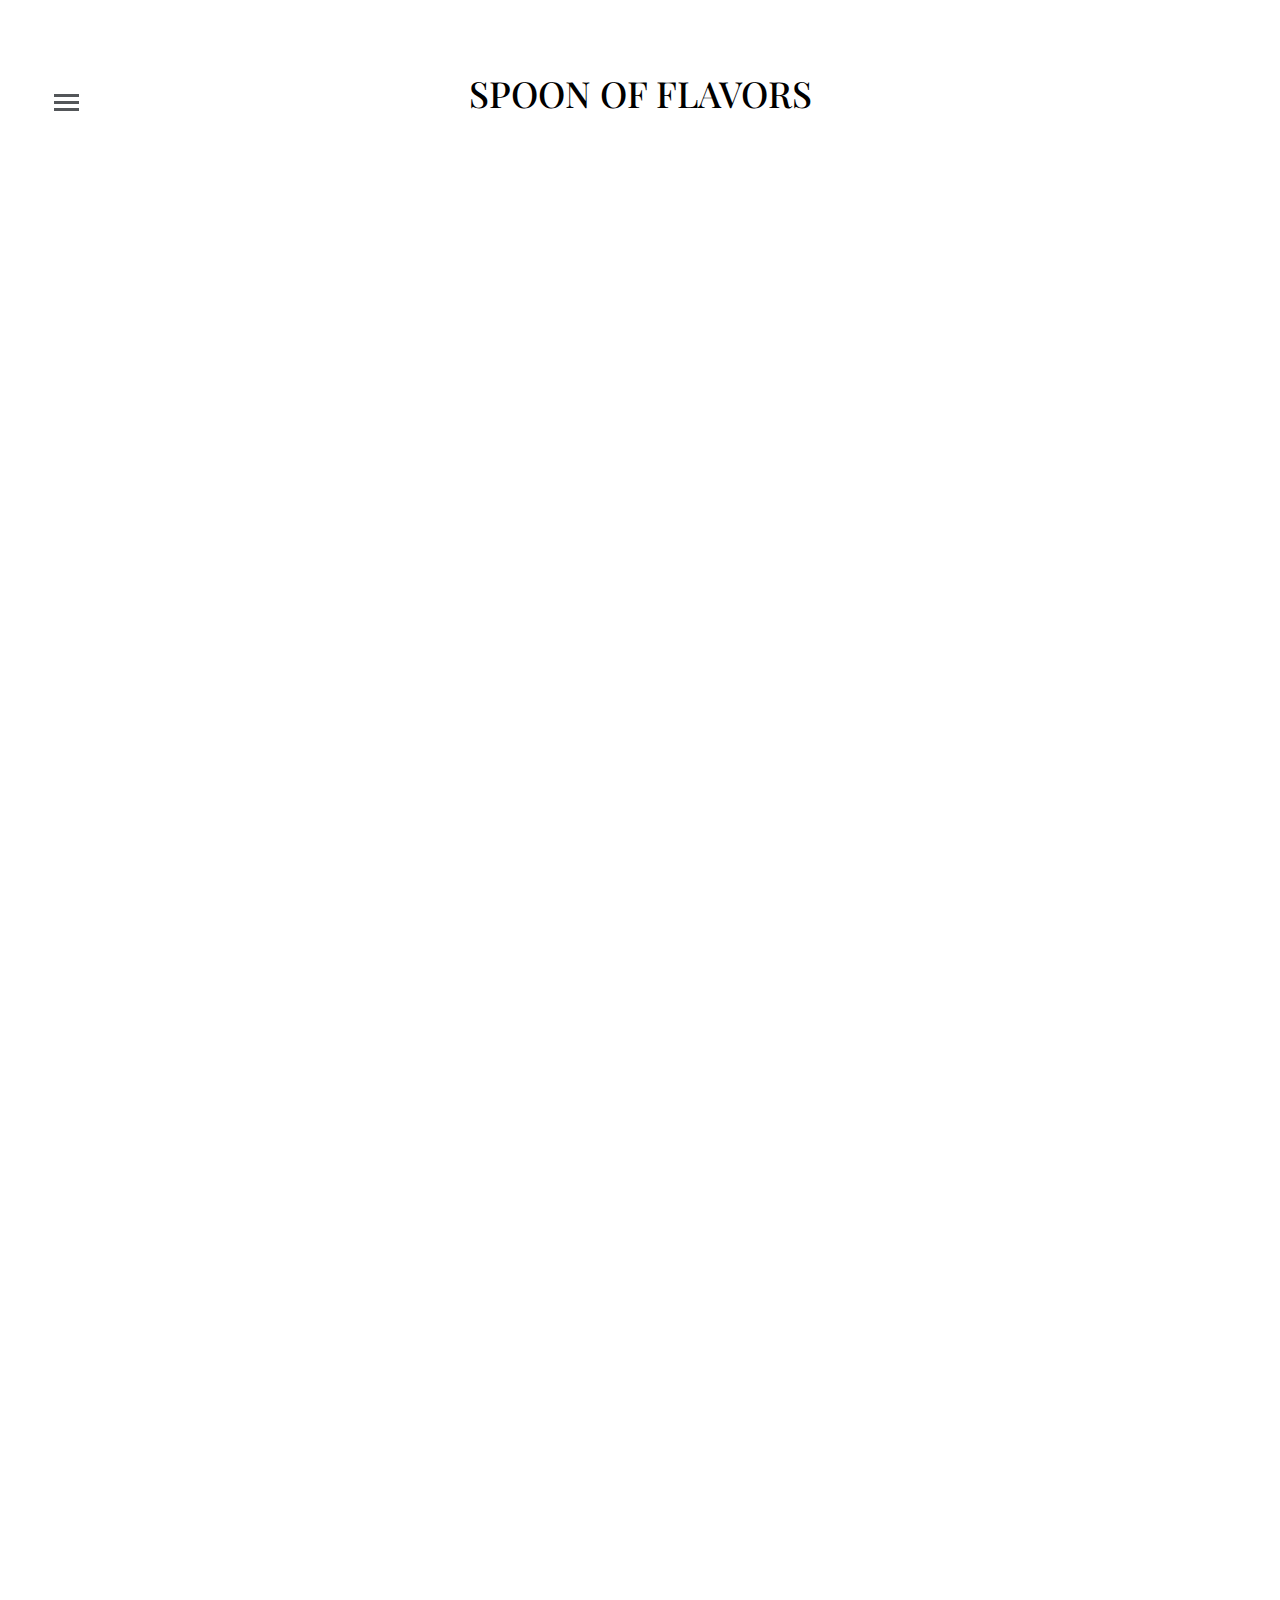
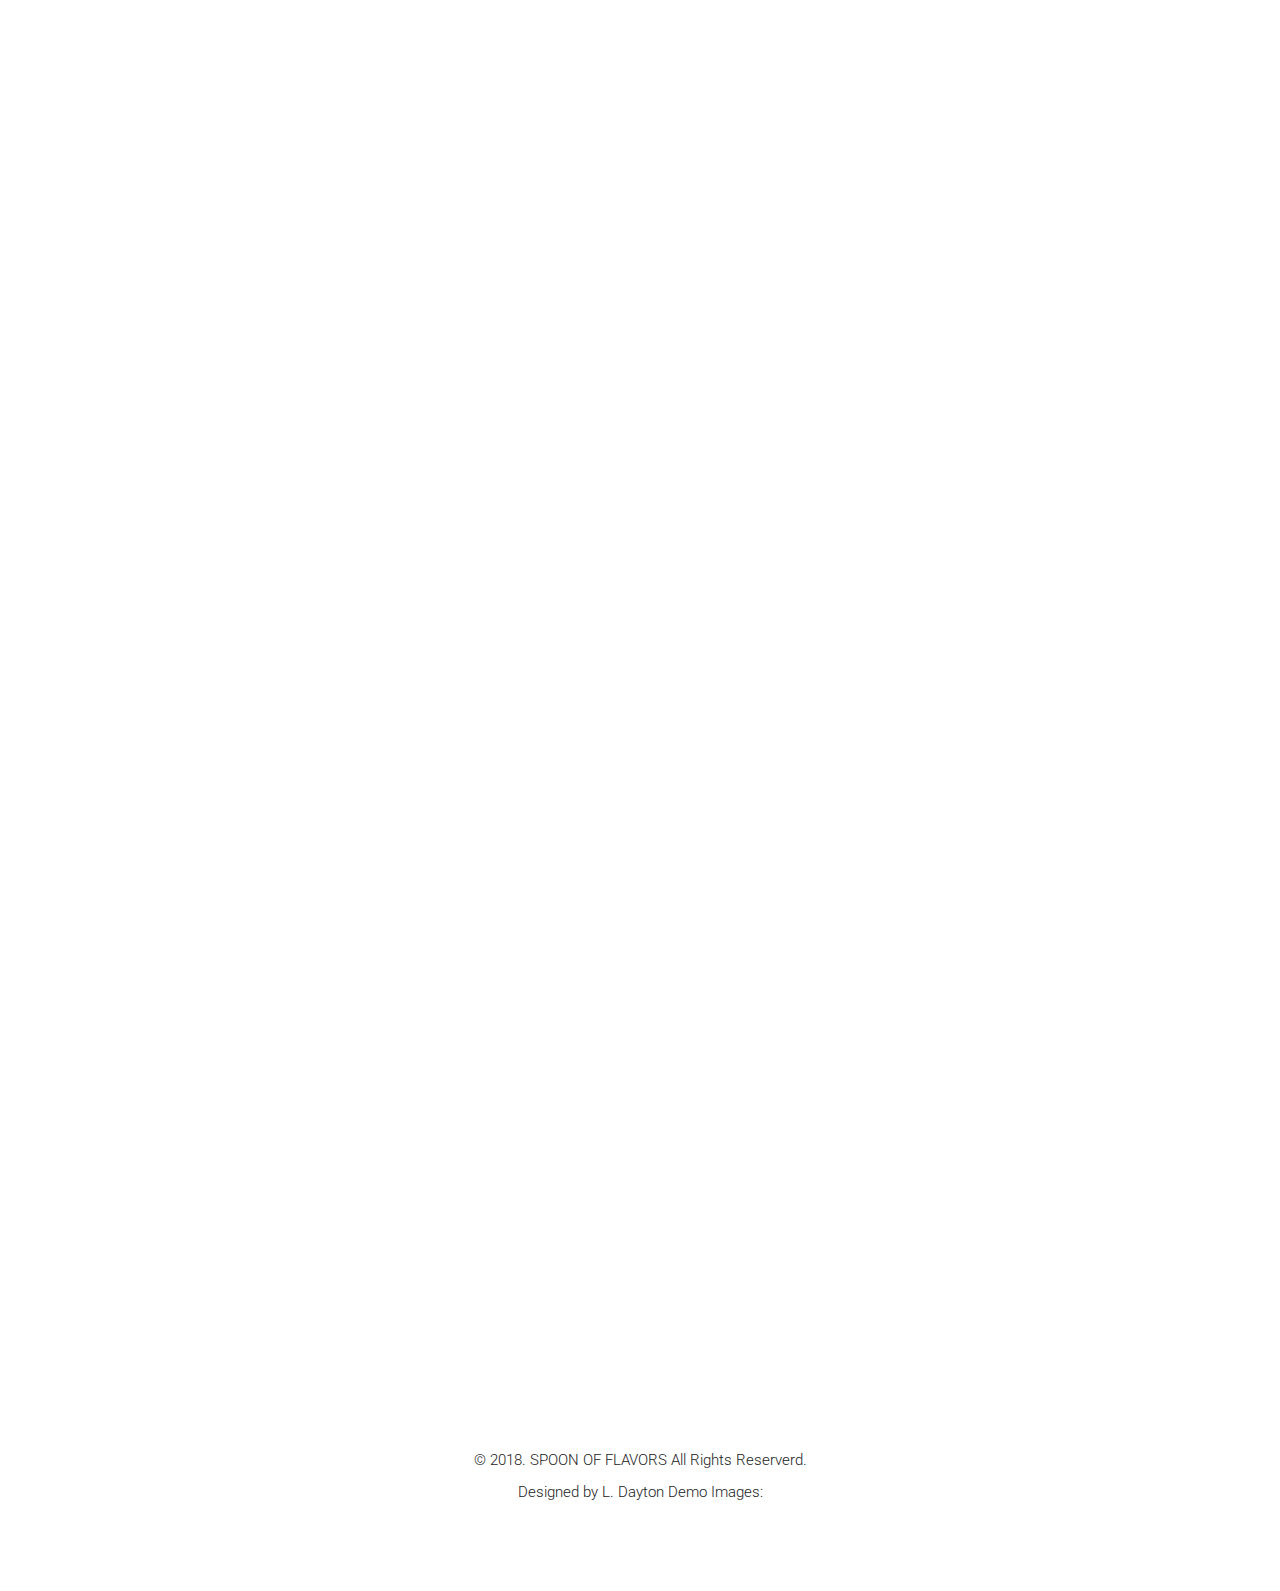
<file: index.html>
<!DOCTYPE html>
<!--[if lt IE 7]>      <html class="no-js lt-ie9 lt-ie8 lt-ie7"> <![endif]-->
<!--[if IE 7]>         <html class="no-js lt-ie9 lt-ie8"> <![endif]-->
<!--[if IE 8]>         <html class="no-js lt-ie9"> <![endif]-->
<!--[if gt IE 8]><!--> <html class="no-js"> <!--<![endif]-->
    <head>
        <meta charset="utf-8">
        <meta http-equiv="X-UA-Compatible" content="IE=edge">
        <title>SpoonofFlavors</title>
        <meta name="viewport" content="width=device-width, initial-scale=1">
        <meta name="description" content="Free HTML5 Template by FREEHTML5.CO" />
        <meta name="keywords" content="free html5, free template, free bootstrap, html5, css3, mobile first, responsive" />
        <meta name="author" content="FREEHTML5.CO" />




        <meta property="og:title" content=""/>
        <meta property="og:image" content=""/>
        <meta property="og:url" content=""/>
        <meta property="og:site_name" content=""/>
        <meta property="og:description" content=""/>
        <meta name="twitter:title" content="" />
        <meta name="twitter:image" content="" />
        <meta name="twitter:url" content="" />
        <meta name="twitter:card" content="" />

        <!-- Place favicon.ico and apple-touch-icon.png in the root directory -->
        <link rel="shortcut icon" href="favicon.ico">
        <!-- Google Fonts -->
        <link href='http://fonts.googleapis.com/css?family=Playfair+Display:400,700,400italic|Roboto:400,300,700' rel='stylesheet' type='text/css'>
        <!-- Animate -->
        <link rel="stylesheet" href="css/animate.css">
        <!-- Icomoon -->
        <link rel="stylesheet" href="css/icomoon.css">
        <!-- Bootstrap  -->
        <link rel="stylesheet" href="css/bootstrap.css">

        <link rel="stylesheet" href="css/style.css">


        <!-- Modernizr JS -->
        <script src="js/modernizr-2.6.2.min.js"></script>
        <!-- FOR IE9 below -->
        <!--[if lt IE 9]>
<script src="js/respond.min.js"></script>
<![endif]-->

    </head>
	<body>
	<div id="fh5co-offcanvas">
		<a href="#" class="fh5co-close-offcanvas js-fh5co-close-offcanvas"><span><i class="icon-cross3"></i> <span>Close</span></span></a>
		<div class="fh5co-bio">
			<figure>
				<img src="images/Sam_Dayton.jpg" alt="Free HTML5 Bootstrap Template" class="img-responsive">
			</figure>
			<h3 class="heading">About Me</h3>
			<h2>S. Dayton</h2>
			<p>Book Writer, Photographer, Designer. Recipe Developer. </p>

		</div>

		<div class="fh5co-menu">
			<div class="fh5co-box">
				<h3 class="heading">Categories</h3>
				<ul>
                    <li><a href="index.html">Home</a></li>
                    <li><a href="Raw_Recipes.html">Raw Recipes</a></li>
                    <li><a href="Nordic_Cuisine.html">Nordic Cuisine</a></li>
                    <li><a href="Asian_Flavors.html">Asian Flavors</a></li>               
                    <li><a href="Latin_Flavors.html">Latin Flavors</a></li>
                    <li><a href="Russian_Flavors.html">Russian Flavors</a></li>
                    <li><a href="Mediterranean_flavors.html">Mediterranean flavors</a></li>
				</ul>
			</div>

		</div>
	</div>
	<!-- END #fh5co-offcanvas -->
	<header id="fh5co-header">
		
		<div class="container-fluid">

			<div class="row">
				<a href="#" class="js-fh5co-nav-toggle fh5co-nav-toggle"><i></i></a>

				<div class="col-lg-12 col-md-12 text-center">
					<h1 id="fh5co-logo"><a href="index.html">SPOON OF FLAVORS</a></h1>
				</div>

			</div>
		
		</div>

	</header>
	<!-- END #fh5co-header -->
	<div class="container-fluid">
		<div class="row fh5co-post-entry">
			<article class="col-lg-3 col-md-3 col-sm-3 col-xs-6 col-xxs-12 animate-box">
				<figure>
                    <a href="Mushroom_Tomato_Carpaccio.html"><img src="images/Mushroom_and_Tomato_Carpaccio.jpg" alt="Image" class="img-responsive"></a>
				</figure>
                <span class="fh5co-meta"><a href="single.html">Raw Flavors</a></span>
                <h2 class="fh5co-article-title"><a href="Mushroom_Tomato_Carpaccio.html">Mushroom and Tomato Carpaccio.</a></h2>
				<span class="fh5co-meta fh5co-date">March 6th, 2018</span>
			</article>
			<article class="col-lg-3 col-md-3 col-sm-3 col-xs-6 col-xxs-12 animate-box">
				<figure>
					<a href="single.html"><img src="images/tomates.jpg" alt="Image" class="img-responsive"></a>
				</figure>
				<span class="fh5co-meta"><a href="single.html">Food &amp; Drink</a></span>
				<h2 class="fh5co-article-title"><a href="single.html">Cheese Stuffed Tomatoes</a></h2>
				<span class="fh5co-meta fh5co-date">March 6th, 2018</span>
			</article>
			<div class="clearfix visible-xs-block"></div>
			<article class="col-lg-3 col-md-3 col-sm-3 col-xs-6 col-xxs-12 animate-box">
				<figure>
					<a href="single.html"><img src="images/kebob.jpg" alt="Image" class="img-responsive"></a>
				</figure>
				<span class="fh5co-meta"><a href="single.html">Travel</a>, <a href="single.html">Style</a></span>
				<h2 class="fh5co-article-title"><a href="single.html">Rosemary-Skewered Vegetable Kabobs. </a></h2>
				<span class="fh5co-meta fh5co-date">March 6th, 2018</span>
			</article>
			<article class="col-lg-3 col-md-3 col-sm-3 col-xs-6 col-xxs-12 animate-box">
				<figure>
					<a href="single.html"><img src="images/cabage.jpg" alt="Image" class="img-responsive"></a>
				</figure>
				<span class="fh5co-meta"><a href="single.html">Travel</a>, <a href="single.html">Style</a></span>
				<h2 class="fh5co-article-title"><a href="single.html">Vegetarian Stuffed Cabbage Rolls.</a></h2>
				<span class="fh5co-meta fh5co-date">March 6th, 2018</span>
			</article>
			<div class="clearfix visible-lg-block visible-md-block visible-sm-block visible-xs-block"></div>
			<article class="col-lg-3 col-md-3 col-sm-3 col-xs-6 col-xxs-12 animate-box">
				<figure>
					<a href="single.html"><img src="images/mushrooms.jpg" alt="Image" class="img-responsive"></a>
				</figure>
				<span class="fh5co-meta"><a href="single.html">Photography</a></span>
				<h2 class="fh5co-article-title"><a href="single.html">Stuffed Mushrooms</a></h2>
				<span class="fh5co-meta fh5co-date">March 6th, 2018</span>
			</article>
			<article class="col-lg-3 col-md-3 col-sm-3 col-xs-6 col-xxs-12 animate-box">
				<figure>
					<a href="single.html"><img src="images/rubic.jpg" alt="Image" class="img-responsive"></a>
				</figure>
				<span class="fh5co-meta"><a href="single.html">Travel</a>, <a href="single.html">Style</a></span>
				<h2 class="fh5co-article-title"><a href="single.html">Rubik's cube salad "The Vinegret."</a></h2>
				<span class="fh5co-meta fh5co-date">March 6th, 2018</span>
			</article>
			<div class="clearfix visible-xs-block"></div>
			<article class="col-lg-3 col-md-3 col-sm-3 col-xs-6 col-xxs-12 animate-box">
				<figure>
					<a href="single.html"><img src="images/salmoncake.jpg" alt="Image" class="img-responsive"></a>
				</figure>
				<span class="fh5co-meta"><a href="single.html">Food &amp; Drinks</a></span>
				<h2 class="fh5co-article-title"><a href="single.html">Cured Salmon Cake</a></h2>
				<span class="fh5co-meta fh5co-date">March 6th, 2018</span>
			</article>
			<article class="col-lg-3 col-md-3 col-sm-3 col-xs-6 col-xxs-12 animate-box">
				<figure>
					<a href="single.html"><img src="images/cobb.jpg" alt="Image" class="img-responsive"></a>
				</figure>
				<span class="fh5co-meta"><a href="single.html">Travel</a>, <a href="single.html">Style</a></span>
				<h2 class="fh5co-article-title"><a href="single.html">Cobb Salad</a></h2>
				<span class="fh5co-meta fh5co-date">March 6th, 2018
				</span>
			</article>
			<div class="clearfix visible-lg-block visible-md-block visible-sm-block visible-xs-block"></div>



			<article class="col-lg-3 col-md-3 col-sm-3 col-xs-6 col-xxs-12 animate-box">
				<figure>
					<a href="single.html"><img src="images/chikpeeavocado.jpg" alt="Image" class="img-responsive"></a>
				</figure>
				<span class="fh5co-meta"><a href="single.html">Food &amp; Drink</a></span>
				<h2 class="fh5co-article-title"><a href="single.html">Chickpea Stuffed Avocados</a></h2>
				<span class="fh5co-meta fh5co-date">March 6th, 2018</span>
			</article>
			<article class="col-lg-3 col-md-3 col-sm-3 col-xs-6 col-xxs-12 animate-box">
				<figure>
					<a href="single.html"><img src="images/napoleon.jpg" alt="Image" class="img-responsive"></a>
				</figure>
				<span class="fh5co-meta"><a href="single.html">Food &amp; Drink</a></span>
				<h2 class="fh5co-article-title"><a href="single.html">Cheese and Tomato Napoleon </a></h2>
				<span class="fh5co-meta fh5co-date">March 6th, 2018</span>
			</article>
			<div class="clearfix visible-xs-block"></div>
			<article class="col-lg-3 col-md-3 col-sm-3 col-xs-6 col-xxs-12 animate-box">
				<figure>
					<a href="single.html"><img src="images/sub.jpg" alt="Image" class="img-responsive"></a>
				</figure>
				<span class="fh5co-meta"><a href="single.html">Travel</a>, <a href="single.html">Style</a></span>
				<h2 class="fh5co-article-title"><a href="single.html">Vegan Meatball Subs</a></h2>
				<span class="fh5co-meta fh5co-date">March 6th, 2018</span>
			</article>
			<article class="col-lg-3 col-md-3 col-sm-3 col-xs-6 col-xxs-12 animate-box">
				<figure>
					<a href="single.html"><img src="images/zucinipest.jpg" alt="Image" class="img-responsive"></a>
				</figure>
				<span class="fh5co-meta"><a href="single.html">Travel</a>, <a href="single.html">Style</a></span>
				<h2 class="fh5co-article-title"><a href="single.html">Avocado Pesto Zucchini Noodles </a></h2>
				<span class="fh5co-meta fh5co-date">March 6th, 2018</span>
			</article>
			<div class="clearfix visible-lg-block visible-md-block visible-sm-block visible-xs-block"></div>
			<article class="col-lg-3 col-md-3 col-sm-3 col-xs-6 col-xxs-12 animate-box">
				<figure>
					<a href="single.html"><img src="images/chickenavocado.jpg" alt="Image" class="img-responsive"></a>
				</figure>
				<span class="fh5co-meta"><a href="single.html">Photography</a></span>
				<h2 class="fh5co-article-title"><a href="single.html">Chicken Salad Stuffed Avocado</a></h2>
				<span class="fh5co-meta fh5co-date">March 6th, 2018</span>
			</article>
			<article class="col-lg-3 col-md-3 col-sm-3 col-xs-6 col-xxs-12 animate-box">
				<figure>
					<a href="single.html"><img src="images/eggs.jpg" alt="Image" class="img-responsive"></a>
				</figure>
				<span class="fh5co-meta"><a href="single.html">Travel</a>, <a href="single.html">Style</a></span>
				<h2 class="fh5co-article-title"><a href="single.html">Stuffed Eggs</a></h2>
				<span class="fh5co-meta fh5co-date">March 6th, 2018</span>
			</article>
			<div class="clearfix visible-xs-block"></div>
			<article class="col-lg-3 col-md-3 col-sm-3 col-xs-6 col-xxs-12 animate-box">
				<figure>
					<a href="single.html"><img src="images/apple.jpg" alt="Image" class="img-responsive"></a>
				</figure>
				<span class="fh5co-meta"><a href="single.html">Food &amp; Drinks</a></span>
				<h2 class="fh5co-article-title"><a href="single.html">Walnut-Stuffed Apples</a></h2>
				<span class="fh5co-meta fh5co-date">March 6th, 2018</span>
			</article>
			<article class="col-lg-3 col-md-3 col-sm-3 col-xs-6 col-xxs-12 animate-box">
				<figure>
					<a href="single.html"><img src="images/toast.jpg" alt="Image" class="img-responsive"></a>
				</figure>
				<span class="fh5co-meta"><a href="single.html">Travel</a>, <a href="single.html">Style</a></span>
				<h2 class="fh5co-article-title"><a href="single.html">Honey Balsamic Avocado Rose Toast </a></h2>
				<span class="fh5co-meta fh5co-date">March 6th, 2018</span>
			</article>
			<div class="clearfix visible-xs-block"></div>
		</div>
	</div>

	<footer id="fh5co-footer">
		<p><small>&copy; 2018. SPOON OF FLAVORS All Rights Reserverd. <br> Designed by L. Dayton  Demo Images: <a href="http://unsplash.com/" target="_blank"</a></small></p>
	</footer>


	
	<!-- jQuery -->
	<script src="js/jquery.min.js"></script>
	<!-- jQuery Easing -->
	<script src="js/jquery.easing.1.3.js"></script>
	<!-- Bootstrap -->
	<script src="js/bootstrap.min.js"></script>
	<!-- Waypoints -->
	<script src="js/jquery.waypoints.min.js"></script>
	<!-- Main JS -->
	<script src="js/main.js"></script>

	</body>
</html>
</file>
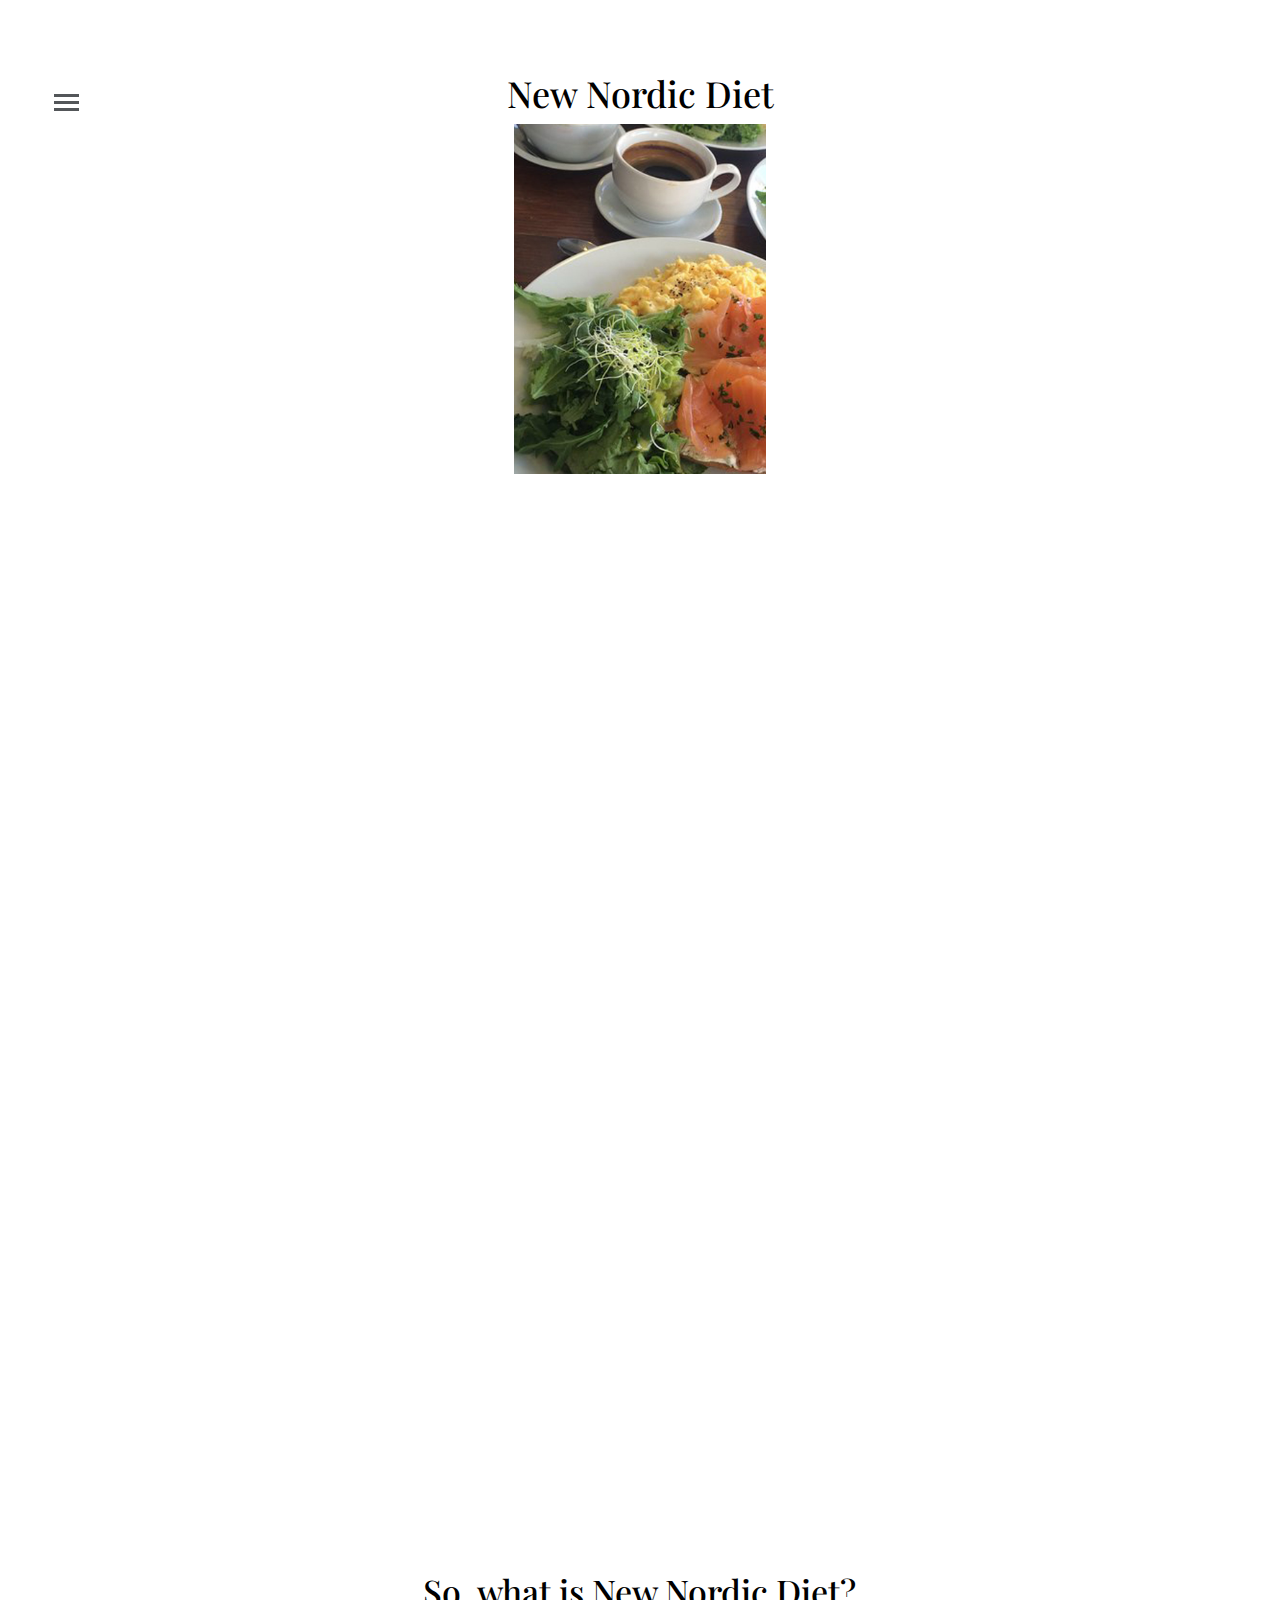
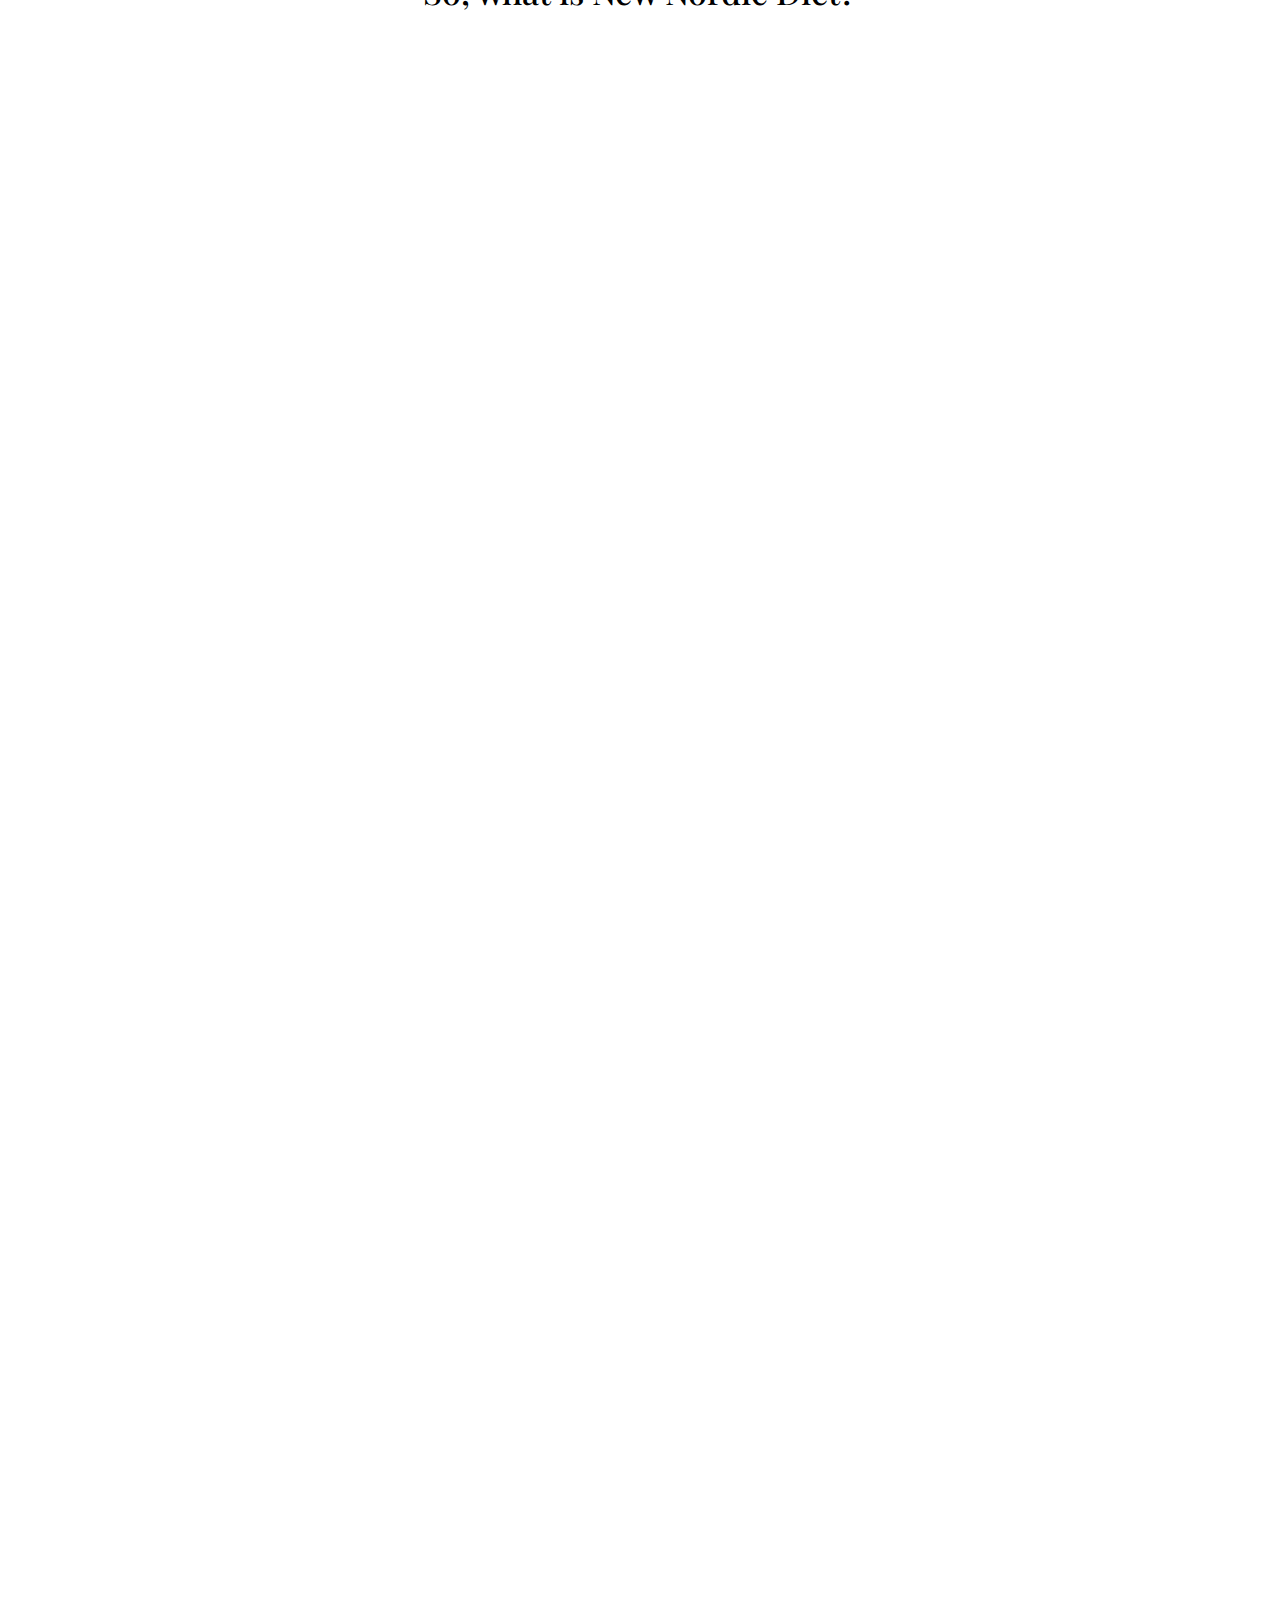
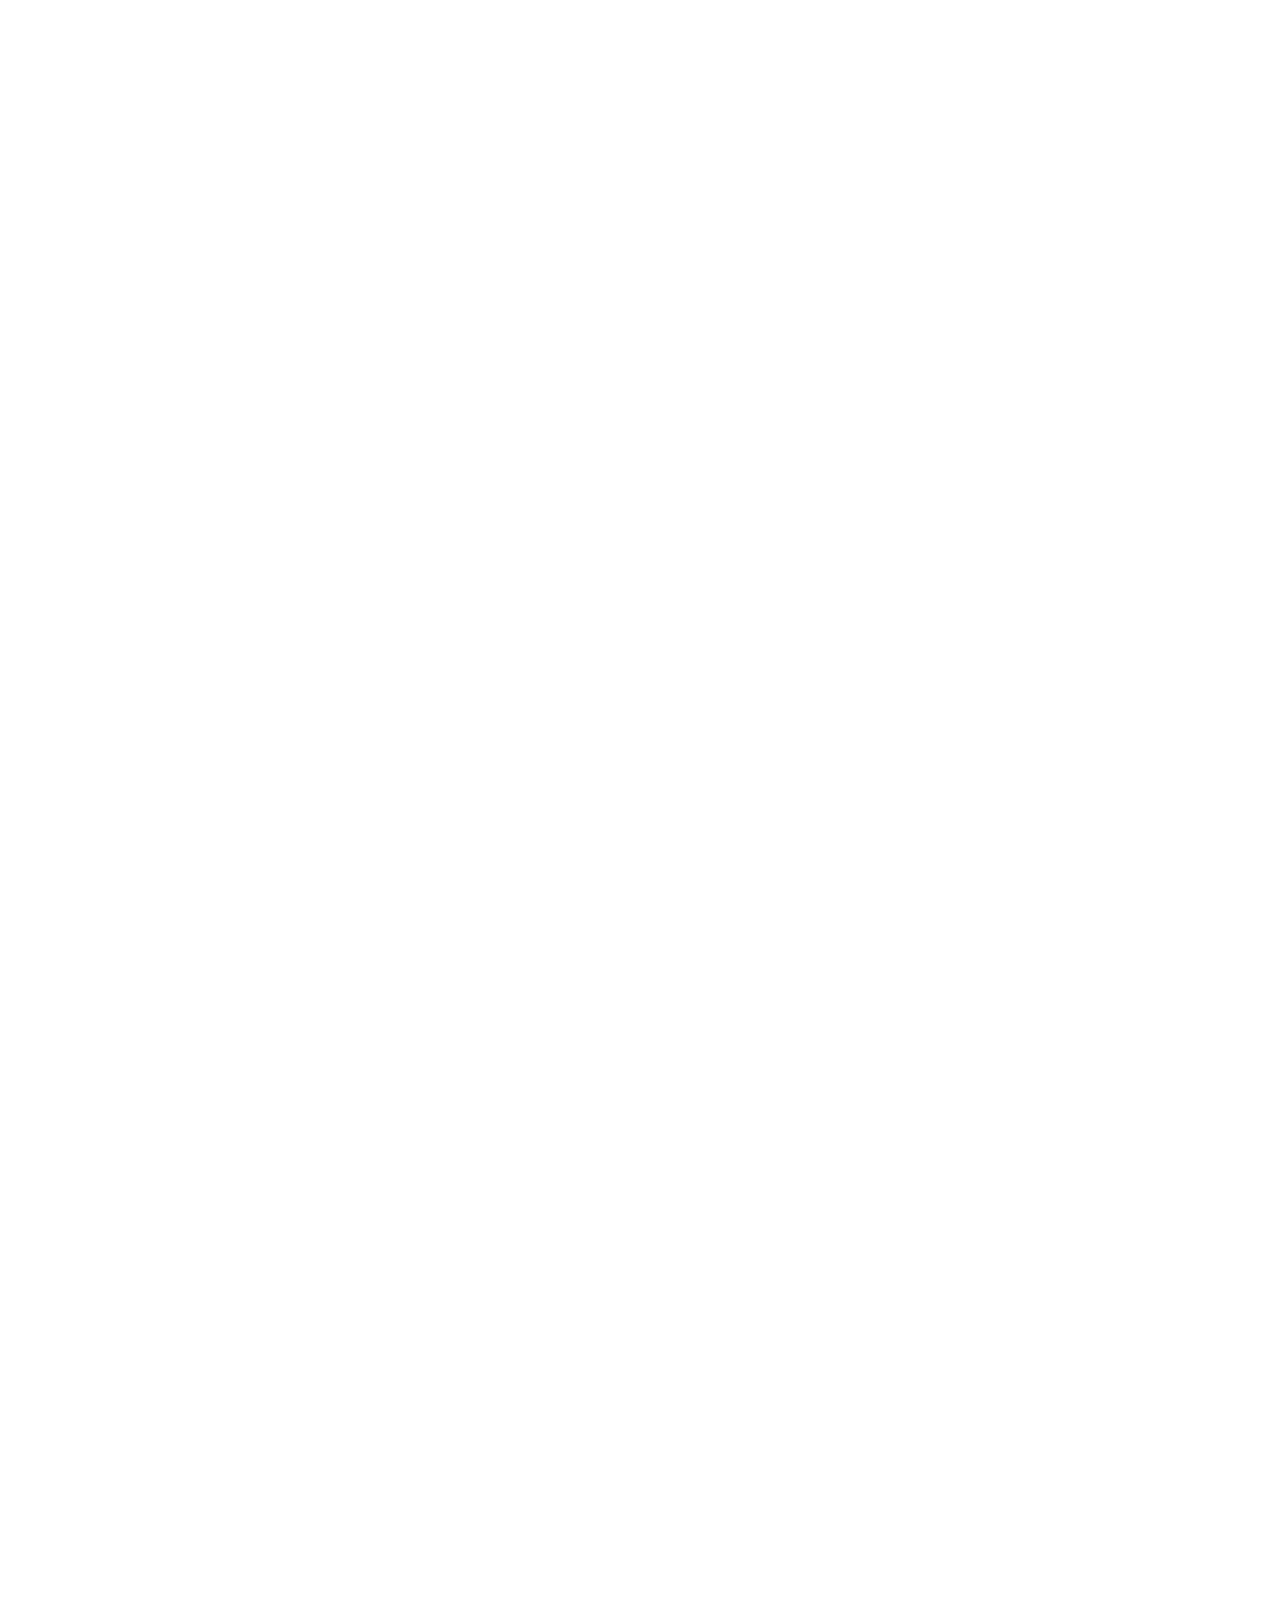
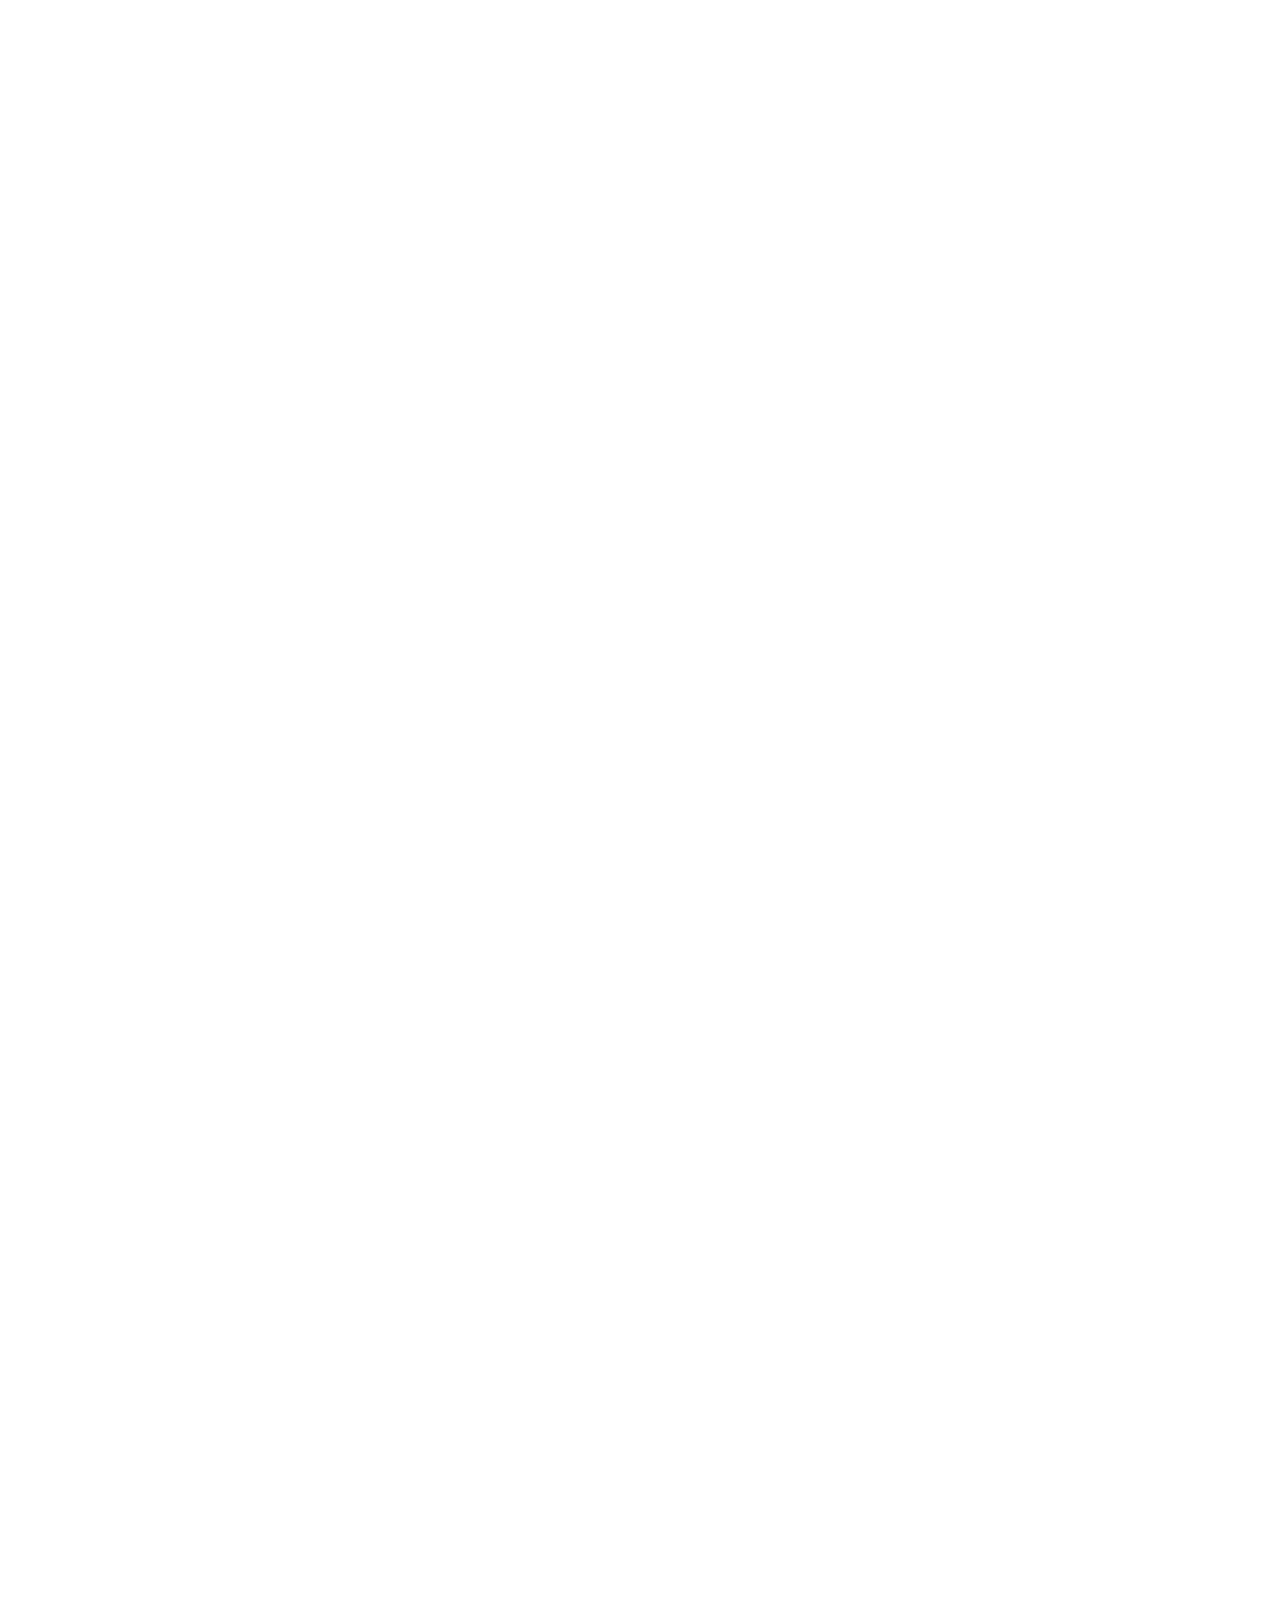
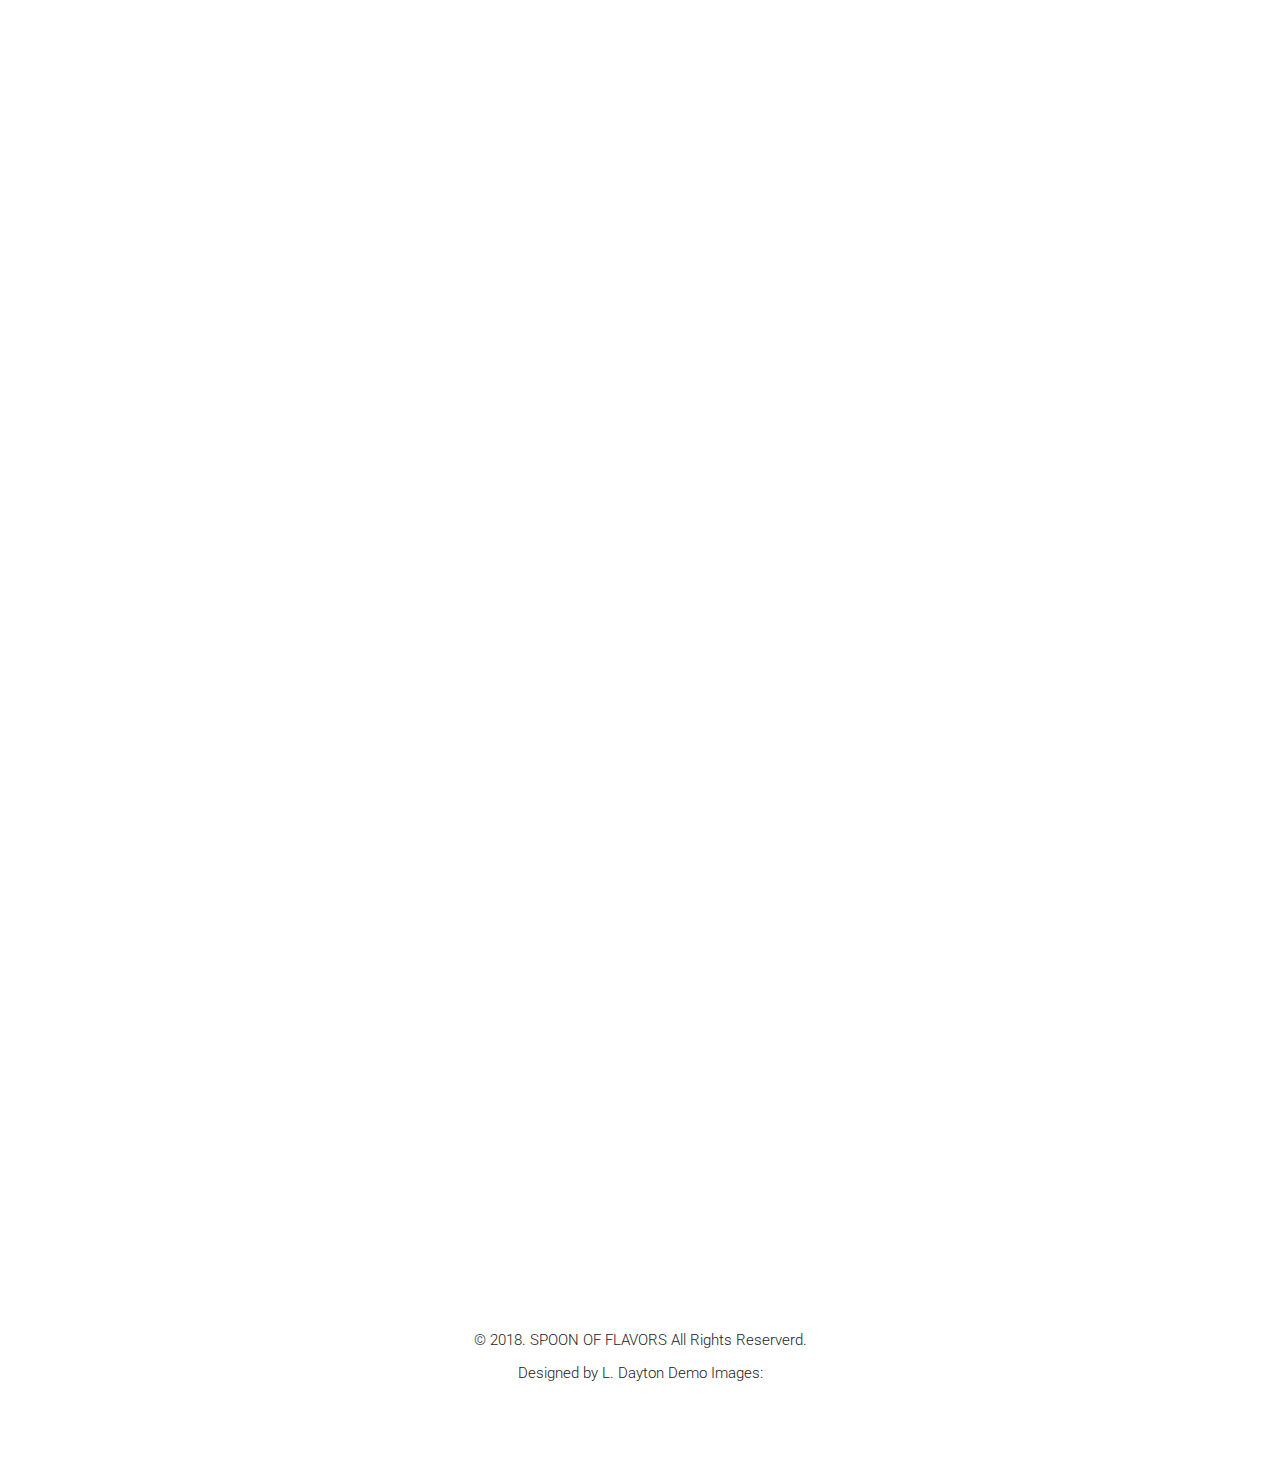
<file: Nordic_Cuisine.html>
<!DOCTYPE html>
<!--[if lt IE 7]>      <html class="no-js lt-ie9 lt-ie8 lt-ie7"> <![endif]-->
<!--[if IE 7]>         <html class="no-js lt-ie9 lt-ie8"> <![endif]-->
<!--[if IE 8]>         <html class="no-js lt-ie9"> <![endif]-->
<!--[if gt IE 8]><!--> <html class="no-js"> <!--<![endif]-->
    <head>
        <meta charset="utf-8">
        <meta http-equiv="X-UA-Compatible" content="IE=edge">
        <title>Magazine &mdash; Free Fully Responsive HTML5 Bootstrap Template by FREEHTML5.co</title>
        <meta name="viewport" content="width=device-width, initial-scale=1">
        <meta name="description" content="Free HTML5 Template by FREEHTML5.CO" />
        <meta name="keywords" content="free html5, free template, free bootstrap, html5, css3, mobile first, responsive" />
        <meta name="author" content="FREEHTML5.CO" />

        <!-- 
//////////////////////////////////////////////////////

FREE HTML5 TEMPLATE 
DESIGNED & DEVELOPED by FREEHTML5.CO

Website: 		http://freehtml5.co/
Email: 			info@freehtml5.co
Twitter: 		http://twitter.com/fh5co
Facebook: 		https://www.facebook.com/fh5co

//////////////////////////////////////////////////////
-->



        <!-- Place favicon.ico and apple-touch-icon.png in the root directory -->
        <link rel="shortcut icon" href="favicon.ico">
        <!-- Google Fonts -->
        <link href='http://fonts.googleapis.com/css?family=Playfair+Display:400,700,400italic|Roboto:400,300,700' rel='stylesheet' type='text/css'>
        <!-- Animate -->
        <link rel="stylesheet" href="css/animate.css">
        <!-- Icomoon -->
        <link rel="stylesheet" href="css/icomoon.css">
        <!-- Bootstrap  -->
        <link rel="stylesheet" href="css/bootstrap.css">

        <link rel="stylesheet" href="css/style.css">


        <!-- Modernizr JS -->
        <script src="js/modernizr-2.6.2.min.js"></script>
        <!-- FOR IE9 below -->
        <!--[if lt IE 9]>
<script src="js/respond.min.js"></script>
<![endif]-->

    </head>
    <body>
        <div id="fh5co-offcanvas">
            <a href="#" class="fh5co-close-offcanvas js-fh5co-close-offcanvas"><span><i class="icon-cross3"></i> <span>Close</span></span></a>
            <div class="fh5co-bio">
                <figure>
                    <img src="images/Sam_Dayton.jpg" alt="Free HTML5 Bootstrap Template" class="img-responsive">
                </figure>
                <h3 class="heading">About Me</h3>
                <h2>S. Dayton</h2>
                <p>Book Writer, Photographer, Designer. Recipe Developer. </p>

            </div>

            <div class="fh5co-menu">
                <div class="fh5co-box">
                    <h3 class="heading">Categories</h3>
                    <ul>
                        <li><a href="index.html">Home</a></li>
                        <li><a href="Raw_Recipes.html">Raw Recipes</a></li>
                        <li><a href="Nordic_Cuisine.html">Nordic Cuisine</a></li>
                        <li><a href="Asian_Flavors.html">Asian Flavors</a></li>               
                        <li><a href="Latin_Flavors.html">Latin Flavors</a></li>
                        <li><a href="Russian_Flavors.html">Russian Flavors</a></li>
                        <li><a href="Mediterranean_flavors.html">Mediterranean flavors</a></li>
                    </ul>
                </div>

            </div>
        </div>

        </div>
    </div>

<!-- END #fh5co-offcanvas -->
<header id="fh5co-header">

    <div class="container-fluid">

        <div class="row">
            <a href="#" class="js-fh5co-nav-toggle fh5co-nav-toggle"><i></i></a>

            <div class="col-lg-12 col-md-12 text-center">
                <h1 id="fh5co-logo"><a href="index.html">New Nordic Diet</a></h1>
                <p><img src="images/ingredients/new_nordic_diet.jpg" alt="New Nordic Diet" height="350"></p>
                
            </div>

        </div>

    </div>

</header>

<!-- END #fh5co-header -->
<div class="container-fluid">
    <div class="row fh5co-post-entry">
        <article class="col-lg-3 col-md-3 col-sm-3 col-xs-6 col-xxs-12 animate-box">
            <figure>
                <img src="images/smorrebrod.jpg" alt="Image" class="img-responsive">
            </figure>
            <h3 class="fh5co-article-title">Smørrebrød</h3>
        </article>
        <article class="col-lg-3 col-md-3 col-sm-3 col-xs-6 col-xxs-12 animate-box">
            <figure>
                <img src="images/kabob.jpg" alt="Image" class="img-responsive">
            </figure>
            <h3 class="fh5co-article-title">Vegetable Kabobs.</h3>
        </article>              
        <article class="col-lg-3 col-md-3 col-sm-3 col-xs-6 col-xxs-12 animate-box">
            <figure>
                <img src="images/cabage.jpg" alt="Image" class="img-responsive">
            </figure>
            <h3 class="fh5co-article-title">Stuffed Cabbage.</h3>
        </article>
        <article class="col-lg-3 col-md-3 col-sm-3 col-xs-6 col-xxs-12 animate-box">
            <figure>
                <img src="images/Mushroom_and_Tomato_Carpaccio.jpg" alt="Image" class="img-responsive">
            </figure>
            <h3 class="fh5co-article-title">Mushroom Carpaccio.</h3>
        </article>
        <div class="clearfix visible-lg-block visible-md-block visible-sm-block visible-xs-block"></div>
        <article class="col-lg-3 col-md-3 col-sm-3 col-xs-6 col-xxs-12 animate-box">
            <figure>
                <img src="images/rubic.jpg" alt="Image" class="img-responsive">
            </figure>
            <h3 class="fh5co-article-title">Rubik's cube salad.</h3>
        </article>
        <article class="col-lg-3 col-md-3 col-sm-3 col-xs-6 col-xxs-12 animate-box">
            <figure>
                <img src="images/apple.jpg" alt="Image" class="img-responsive">
            </figure>
            <h3 class="fh5co-article-title">Stuffed Apples.</h3>
        </article>
        <div class="clearfix visible-xs-block"></div>
        <article class="col-lg-3 col-md-3 col-sm-3 col-xs-6 col-xxs-12 animate-box">
            <figure>
                <img src="images/toast.jpg" alt="Image" class="img-responsive">
            </figure>
            <h3 class="fh5co-article-title">Balsamic Avocado Toast.</h3>
        </article>
        <article class="col-lg-3 col-md-3 col-sm-3 col-xs-6 col-xxs-12 animate-box">
            <figure>
                <img src="images/zucinipest.jpg" alt="Image" class="img-responsive">
            </figure>
            <h3 class="fh5co-article-title">Avocado Pesto Zucchini Noodles.</h3>
        </article>

        <div class="container-fluid">
            <div class="row fh5co-post-entry single-entry">
                <article class="col-lg-8 col-lg-offset-2 col-md-8 col-md-offset-2 col-sm-8 col-sm-offset-2 col-xs-12 col-xs-offset-0">
				
                    <h2 id="fh5co-logo">So, what is New Nordic Diet?</h2>
				<div class="col-lg-12 col-lg-offset-0 col-md-12 col-md-offset-0 col-sm-12 col-sm-offset-0 col-xs-12 col-xs-offset-0 text-left content-article">
					<div class="row">
						<div class="col-lg-8 cp-r animate-box">
                            <p>The New Nordic Diet was created at the beginning of the century by Claus Meyer. He did not like the fact that humanity is destroying itself and 1 billions of people suffering from Hunger in one country another billion of people suffering from obesity.  He wants to change that.  He decided to open the restaurant called “Noma” where he would use local ingredients to create new kind of cuisine suitable for everybody and at the same time improve the health of the Nations.  Of course, there was a lot of resistance to that and people made fun of him by saying, where he could get local ingredients in Copenhagen in the winter.
                            </p>

                            <p> But he was determined to do that.  He got together people from all Nordic countries,  representatives of the government,  the scientists and the chefs to help him and they put together and Manifesto in where they promised to create a new kind of cuisine which is affordable, based on the local ingredients and very healthy for everybody. </p>

                            <p>Today, years later Noma has been one of the most successful restaurants in the world.  The ingredients of that restaurant are very simple, very vocal and very healthy. Chefs at the Norma restaurant working together with Scandinavian best nutritionists, scientist and the top chefs of those who create new culinary ideas and create everyday life meals for members of young food companies and ordinary people.New Nordic culinary art isn't barely an explore for what is named objective culinary experience. </p>
						</div>
						<div class="col-lg-4 animate-box">
							<div class="fh5co-highlight right">
								<h4>Highlight</h4>
                                <p>Also to compare to traditional food or contemporary French-based food which is heavy on butter and cream duck fat and oil, new Nordic diet is trying to limit fat in its menus.</p>
							</div>
						</div>
					</div>

					<div class="row rp-b">
						<div class="col-md-12 animate-box">
							<blockquote>
                                <p>New Nordic Diet chefs started to work with Copenhagen University progect called Opus, to create a new kind of menu for the kids and catered it to schools to prevent kids from obesity and diabetes. The New Nordic Diet menu created recommendations, which was different from the Nordic nutritional recommendation of 2005. </p>
							</blockquote>
						</div>
					</div>

					<div class="row rp-b">
						<div class="col-lg-6 col-md-12 animate-box">
							<figure>
                                <img src="images/ingredients/local_produce.jpg" alt="Free HTML5 Bootstrap Template by FREEHTML5.co" class="img-responsive">
                                <figcaption>Noma was created on the idea that hundred percent of the product should come from the local farmers. </figcaption>
							</figure>
                            <br>
                            <img src="images/ingredients/cabbage.jpg" alt="Free HTML5 Bootstrap Template by FREEHTML5.co" class="img-responsive">
                            <figcaption>Whether it's cabbage or mushrooms and are different herbs or flowers they could find in the forest everything was used for the new kind of food they create. </figcaption>
						</div>
						<div class="col-lg-6 col-md-12 cp-l animate-box">
                            <p>That was not at the declaration of war against Moroccan tagine, Mexican Ceviche or food from China, Etc that was about a goal that we end up having the world composed of a lot of distinct cultures and we should live together in the Harmony and create and best and healthy menus for our people. 
                            </p>

                            <p>Noma was created on the idea that hundred percent of the product should come from the local farmers and therefore use those restrictions new menus were created. By not using the transport to bring the food to Noma from far away and not using GMO, they could bring the freshest produce to the restaurant and create the new kind of cuisine. </p>

                            <p>Whether it's cabbage or mushrooms and are different herbs or flowers they could find in the forest everything was used for the new kind of food they create. 
                                It is very hard to talk about Nordic diet as the Nordic Cuisine taste is very hard to explain.  When we talk about Italy and Mediterranean food we talked about olive oil lemon and herbs like Rosemary and Thyme. when we talked about Japan would think about fish, squid, rice, and Ginger. Thai Kitchen I think sweet and sour and spicy and Indian Kitchen is Curry. The Nordic cuisine is just scratchy, salty and fatty and new Nordic diet is trying to change that. 
                            </p>
						</div>
					</div>

					<div class="row rp-b">
						<div class="col-lg-6 col-lg-push-6 col-md-12 col-md-push-0 animate-box">
							<figure>
                                <img src="images/ingredients/lemon.jpg" alt="Free HTML5 Bootstrap Template by FREEHTML5.co" class="img-responsive">
                                <figcaption> Another way to create flavor and Northern taste Is acidity, in this case, we are talking about vinegar and lemon.</figcaption>
								<br>
                                <img src="images/ingredients/university.jpg" alt="Free HTML5 Bootstrap Template by FREEHTML5.co" class="img-responsive">
                                <figcaption>The New Nordic Diet chefs started to work with Copenhagen University progect called Opus. </figcaption>
                                <br>
                                <img src="images/ingredients/vegetables.jpg" alt="Free HTML5 Bootstrap Template by FREEHTML5.co" class="img-responsive">
                                <figcaption>The first guideline says that more calories should come from plants. </figcaption>
							</figure>
						</div>
						<div class="col-lg-6 col-lg-pull-6 col-md-12 col-md-pull-0 cp-r animate-box">
                            <p> Vegetables are playing important role in creating a flavor of North diet. Another way to create flavor and Northern taste Is acidity, in this case, we are talking about vinegar and lemon.  They created a whole array of new kinds of vinegar that come to help, starting from kinds of vinegar from Apple, Blackcurrant Rose hips and so on. And vinegar will make any dish taste differently and pleasant starting from cabbage or maybe even Apple. 
                            </p>

                            <p>Then you would think that they are trying to create a dishes which are easy to make, easy to afford and easy to love.  When the new Nordic diet started the work, Opus had the idea to investigate the health benefit of so-called new Nordic tired and was responsible for communication over the efforts and results. Opus invested a lot of money and resources in communicating about the research of the New Nordic Diet and about New Nordic Diet potential to making people healthier. </p>

                            <p>The New Nordic Diet created several principles and guidelines. The first guideline says that more calories should come from plants and the fewer calories should come from meat or fish. The consumption of meat for the past 50 years rose many times in Nordic countries and is and was one of the highest in the world. Meat is a list of environmentally friendly product to consume and therefore naw it should be minimized. There are more friendly protein sources which are greater for health benefits, therefore to be preferred. Vegetables, fruits, grains, potatoes, and herbs should be included in the daily life. Those products are environmentally friendly and more sustainable. </p>
						</div>
					</div>

					<div class="row">
						<div class="col-md-12 animate-box">
                            <h2>Northern countries surrounded by water and have a large quantity of fish and shellfish. </h2>
                            <p>Nordic fish has been greatly exported, so now that has a  great potential for increasing local consumption. 
                                The fruits and vegetables should be taken every day as the largest part of the diet. Specific fruits and vegetables for the northern regions such as various cabbages, root vegetables, and legumes there were selected Because of their potential health-promoting properties.
                                Fresh herbs are a rich in vitamins and minerals and additional Nordic herbs such as dill,  parsley is sources of aromatic additions to the menu. Potatoes are also part of the New Nordic Diet. Consumption of potatoes has fallen steadily, since the introduction of rice and pasta to the Nordic countries, but potatoes are an important source of dietary fiber, vitamins and minerals Therefore the Nordic diet is recommended it as an important part of the daily food.
                            </p>
                            <p>Nordic population eats practically no plants and mushrooms from the wild country, but it has abandonedly present in the local forest and therefore New Nordic diet recommends intake of around 5 grams of mushrooms a day and also some wild plants. </p>
						</div>
						<div class="col-md-4 animate-box">
							<figure>
                                <img src="images/ingredients/potatoes.jpg" alt="Free HTML5 Bootstrap Template by FREEHTML5.co" class="img-responsive">
                                <figcaption>Potatoes are an important source of dietary fiber.</figcaption>
							</figure>
						</div>
						<div class="col-md-4 animate-box">
							<figure>
                                <img src="images/ingredients/nuts.jpg" alt="Free HTML5 Bootstrap Template by FREEHTML5.co" class="img-responsive">
                                <figcaption>New Nordic diet recommends increase the consumption of the nuts. </figcaption>
							</figure>
						</div>
						<div class="col-md-4 animate-box">
							<figure>
                                <img src="images/ingredients/mushroom.jpg" alt="Free HTML5 Bootstrap Template by FREEHTML5.co" class="img-responsive">
                                <figcaption>Nordic population eats practically no plants and mushrooms from the wild country.</figcaption>
							</figure>
						</div>
						<div class="col-md-12 animate-box">
                            <h2>Potatoes are an important source of dietary fiber.</h2>
                            <p> Average intake of nuts in Danish population is very low so then New Nordic diet recommends increase the consumption of the nuts to reduce the risk of cardiovascular disease and weight gain. Also, nuts have a different flavor and can be used to improve the taste of the menu and intake off 30 grams of nuts per day is recommended. Although consumption of fish and shellfish is recommended since it's been significantly health benefit promotion potential. Also, the intake of seaweed has a high potential of providing minerals proteins and vitality fibers to the menu.</p>

						</div>
					</div>
					
					
				</div>
			</article>
		</div>
	</div>

        <footer id="fh5co-footer">
            <p><small>&copy; 2018. SPOON OF FLAVORS All Rights Reserverd. <br> Designed by L. Dayton  Demo Images: <a href="http://unsplash.com/" target="_blank"</a></small></p>
        </footer>
	
	<!-- jQuery -->
	<script src="js/jquery.min.js"></script>
	<!-- jQuery Easing -->
	<script src="js/jquery.easing.1.3.js"></script>
	<!-- Bootstrap -->
	<script src="js/bootstrap.min.js"></script>
	<!-- Waypoints -->
	<script src="js/jquery.waypoints.min.js"></script>
	<!-- Main JS -->
	<script src="js/main.js"></script>

	</body>
</html>
</file>
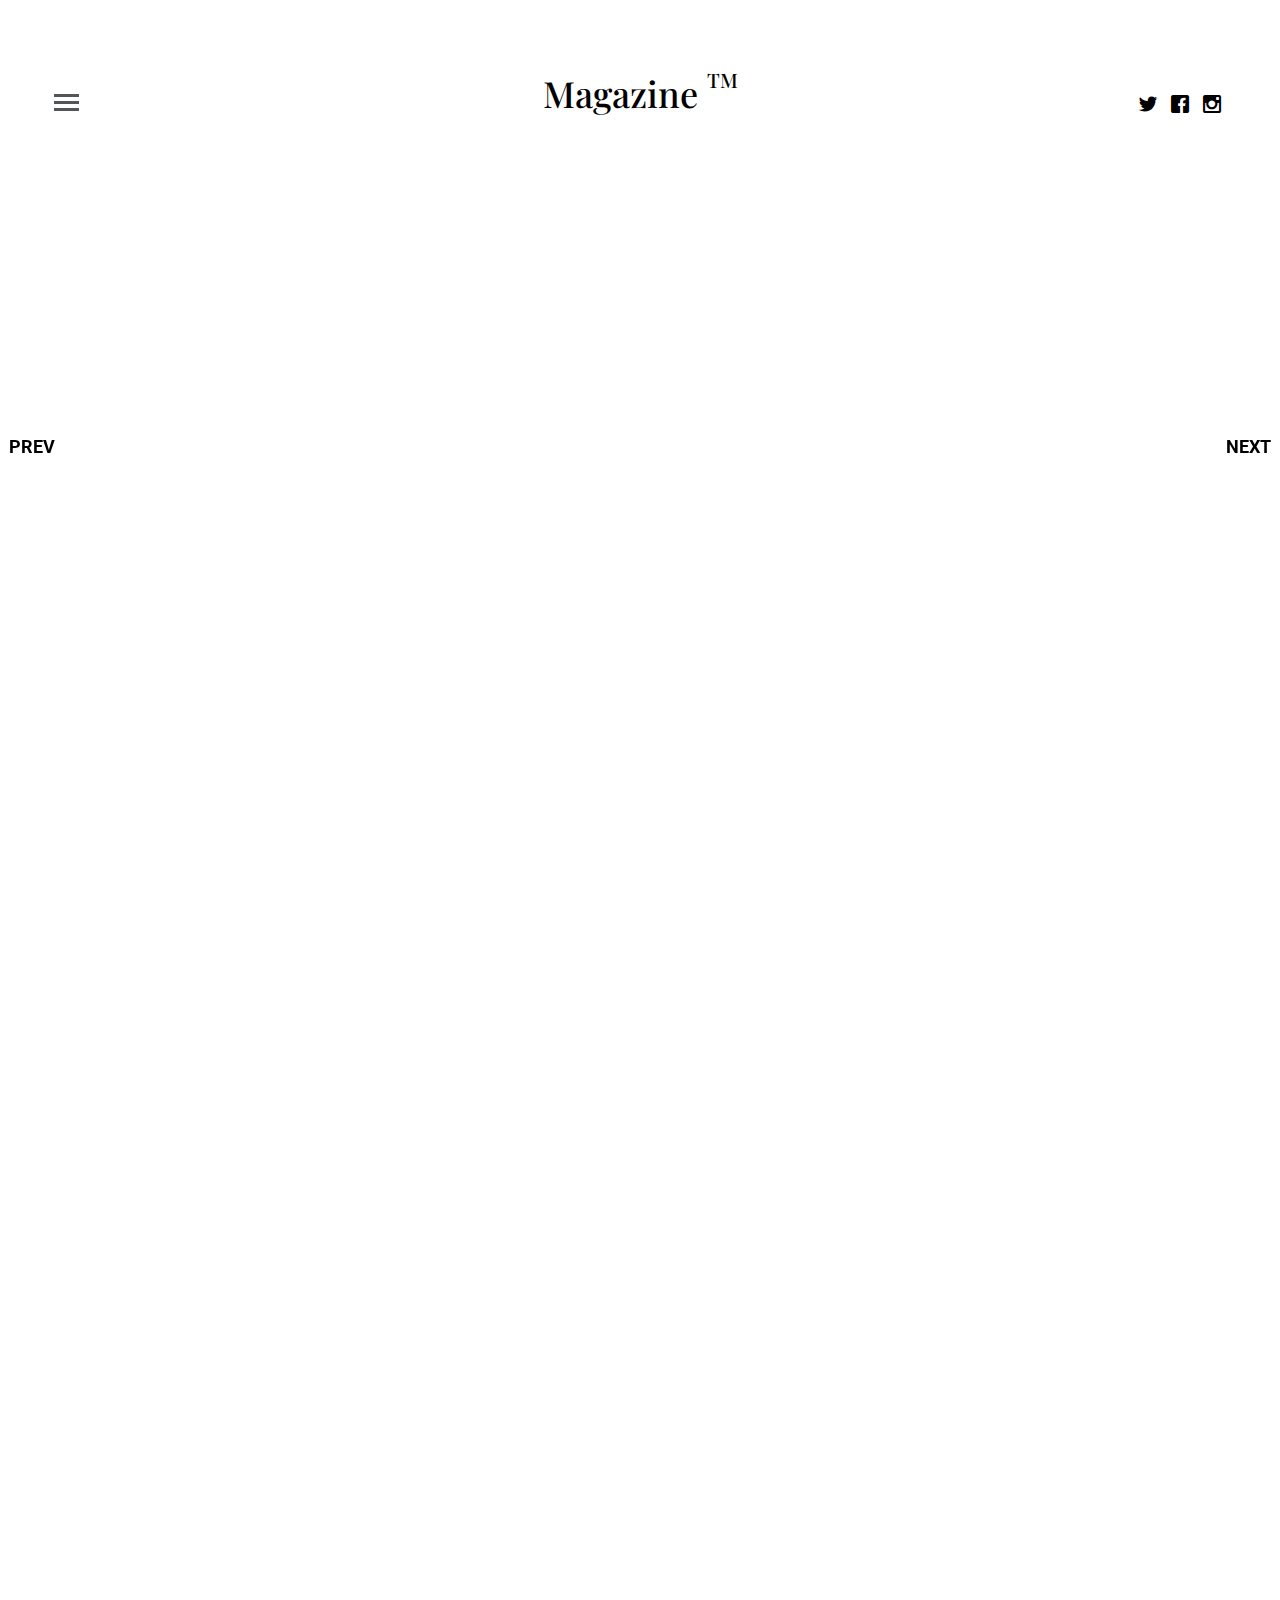
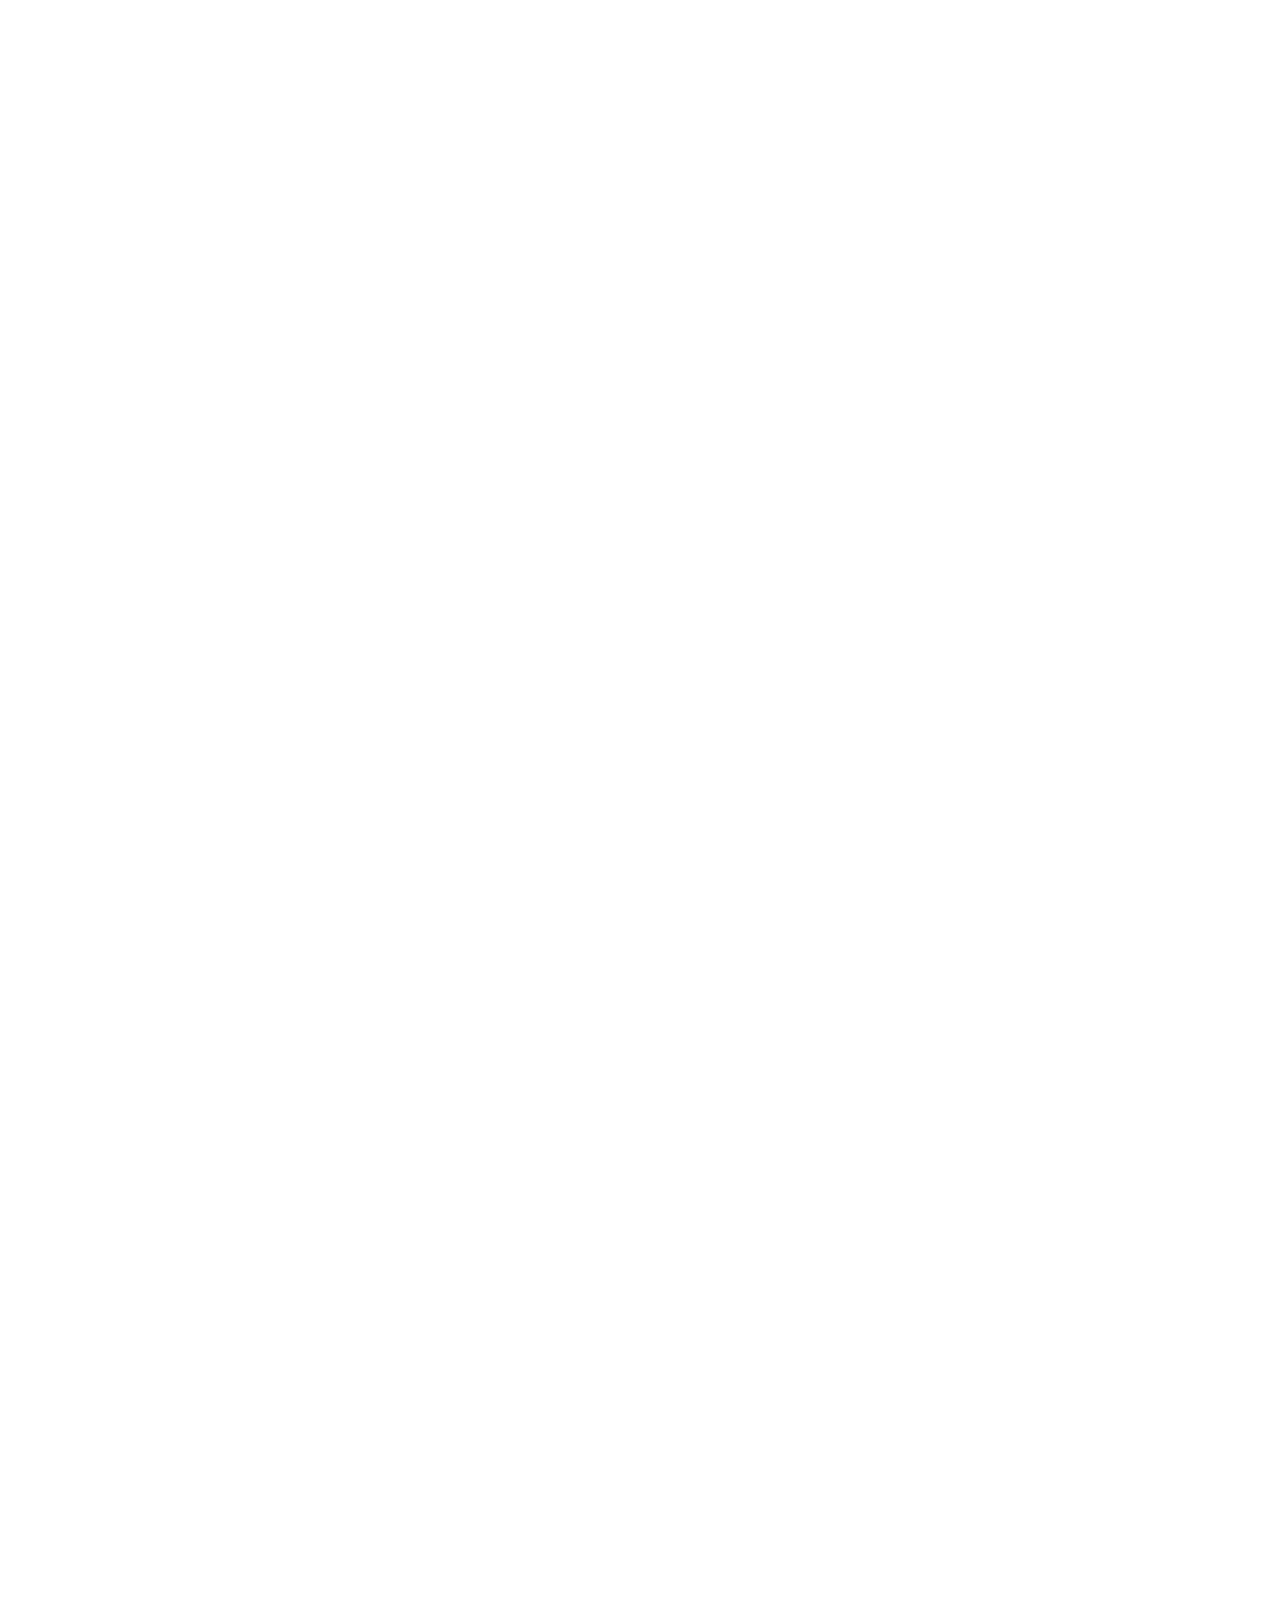
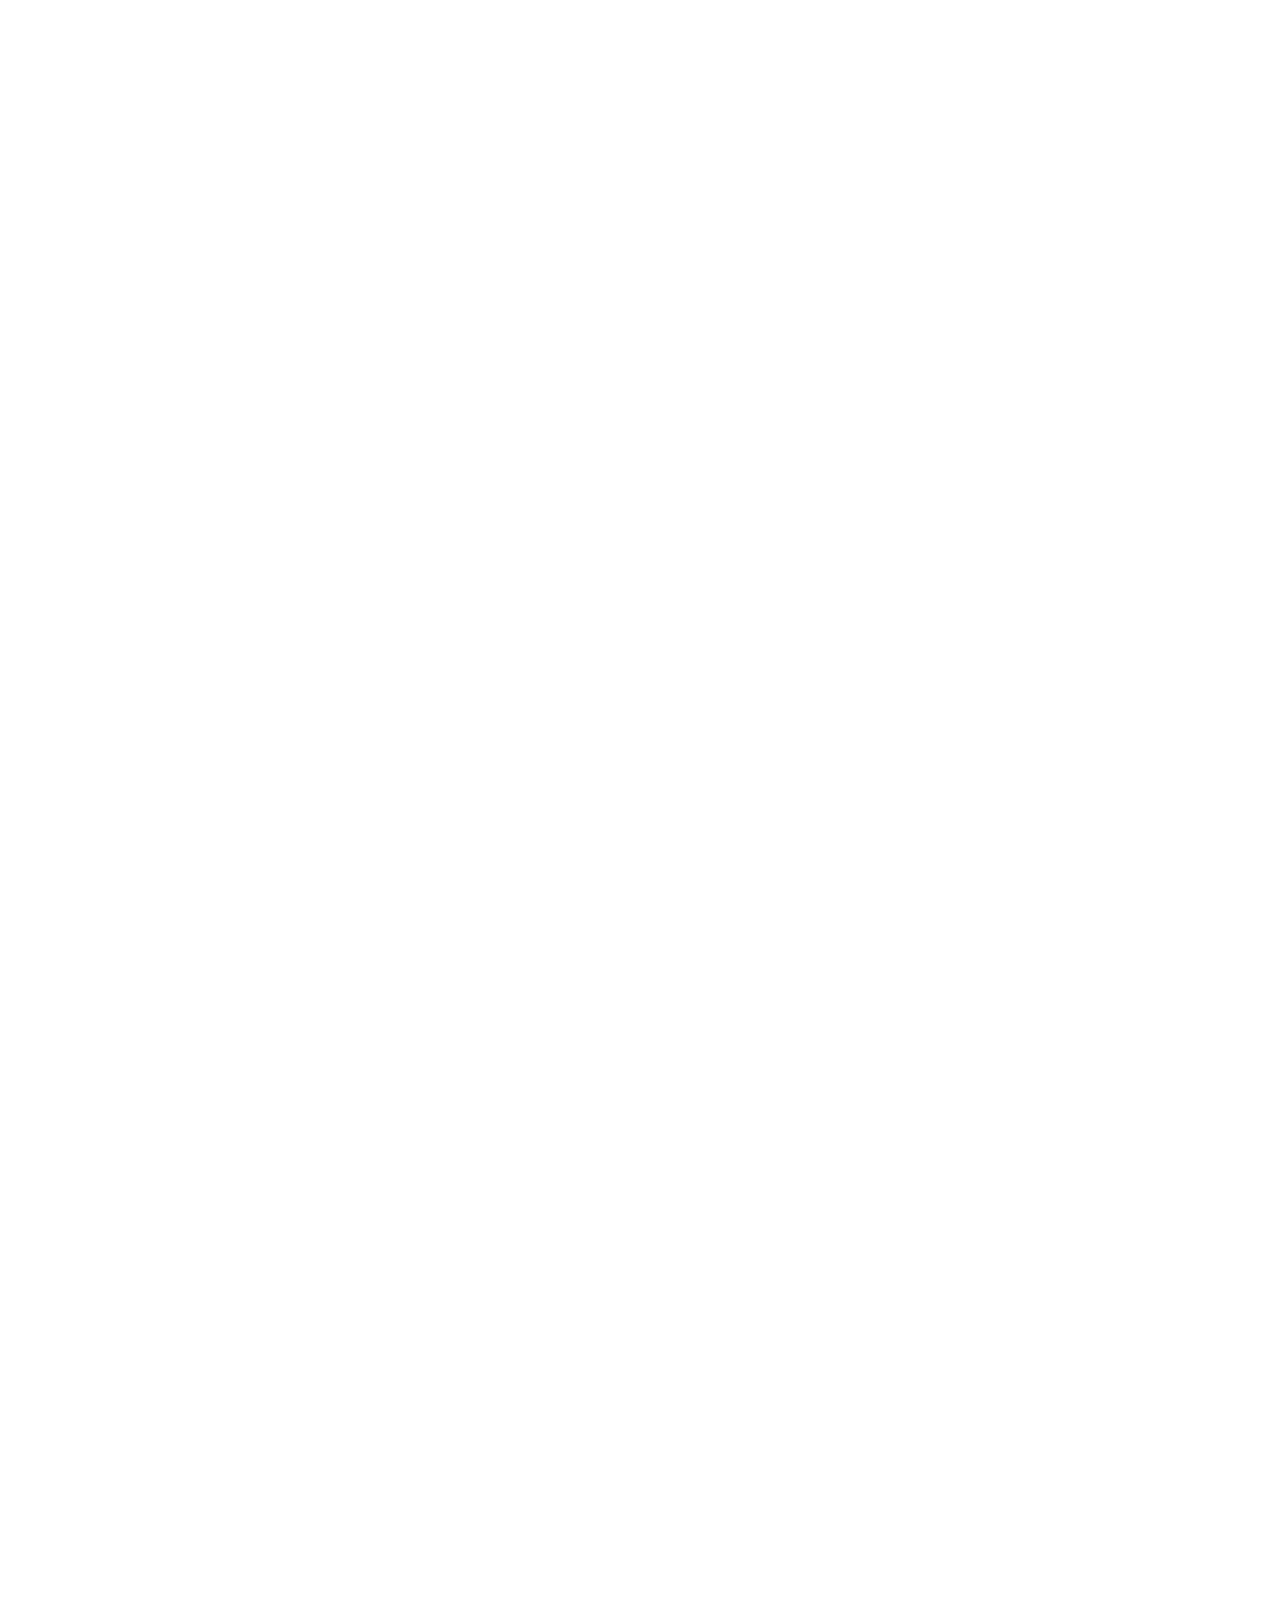
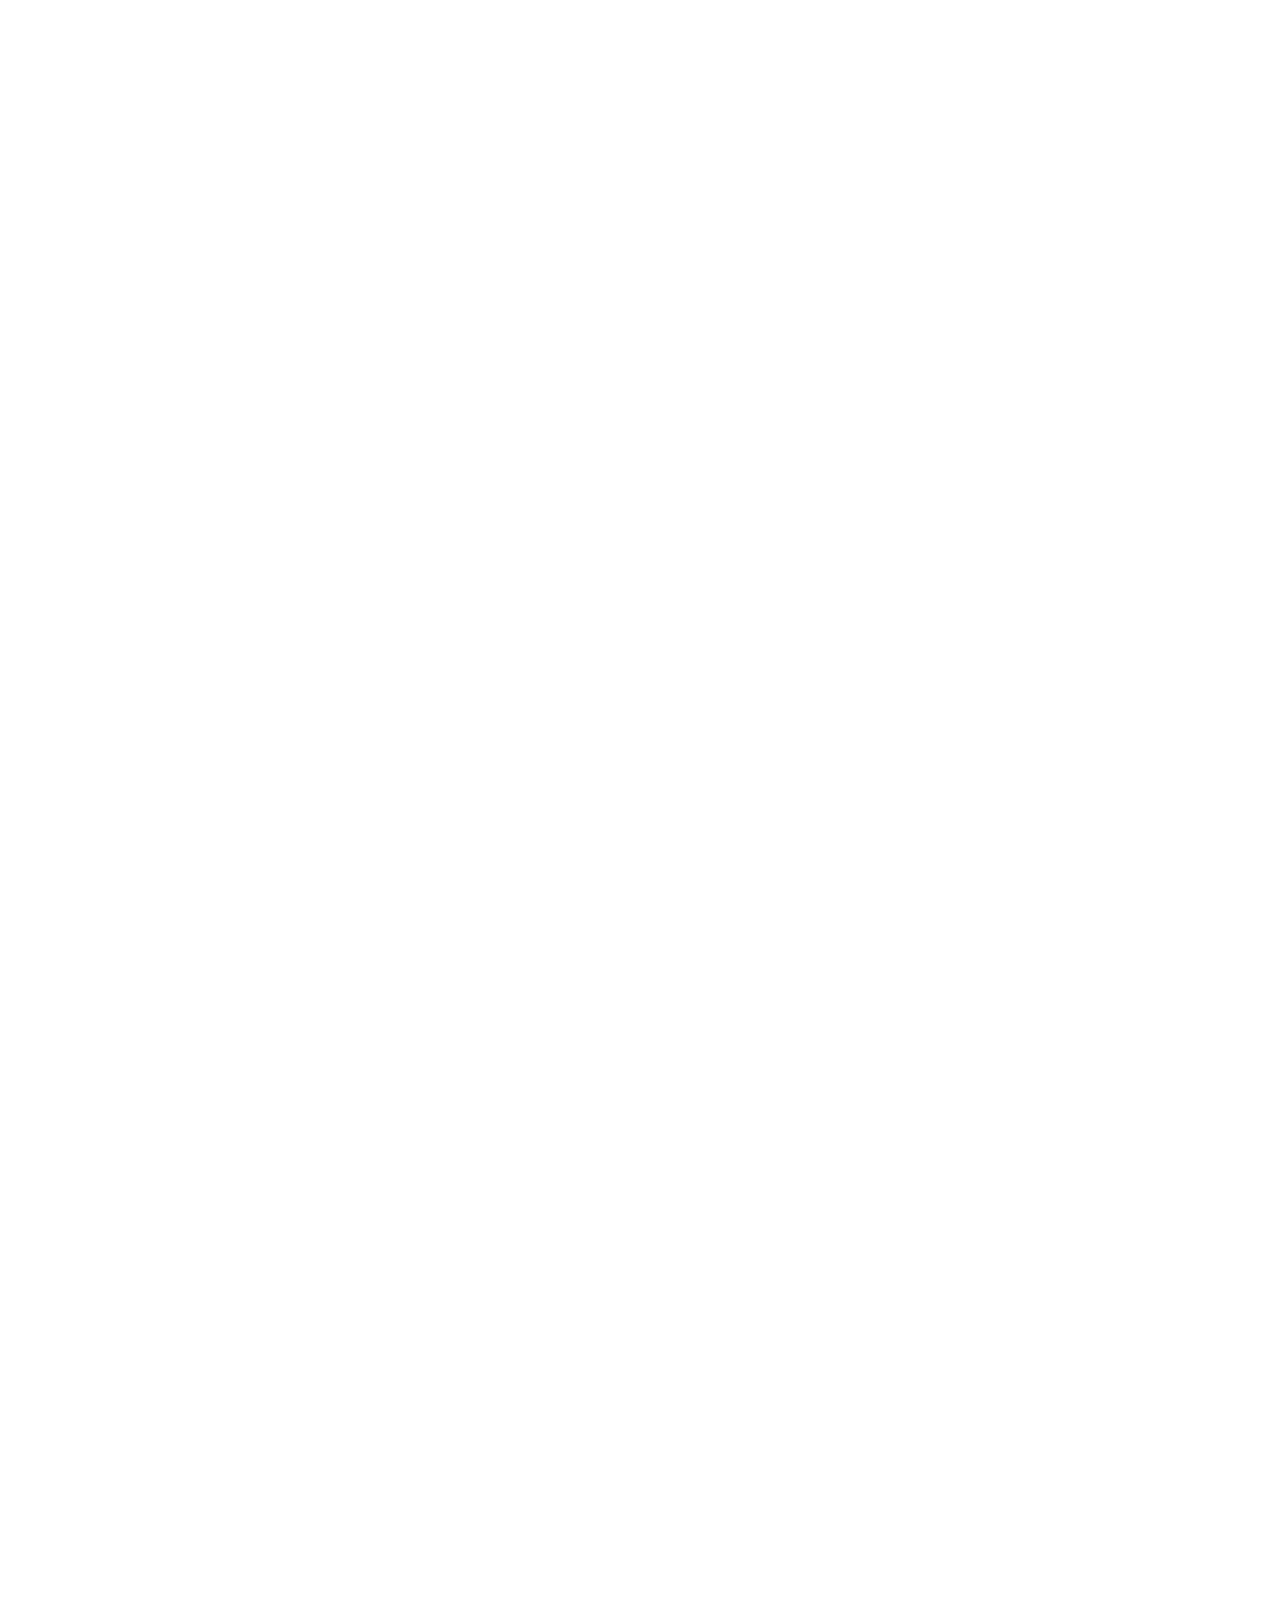
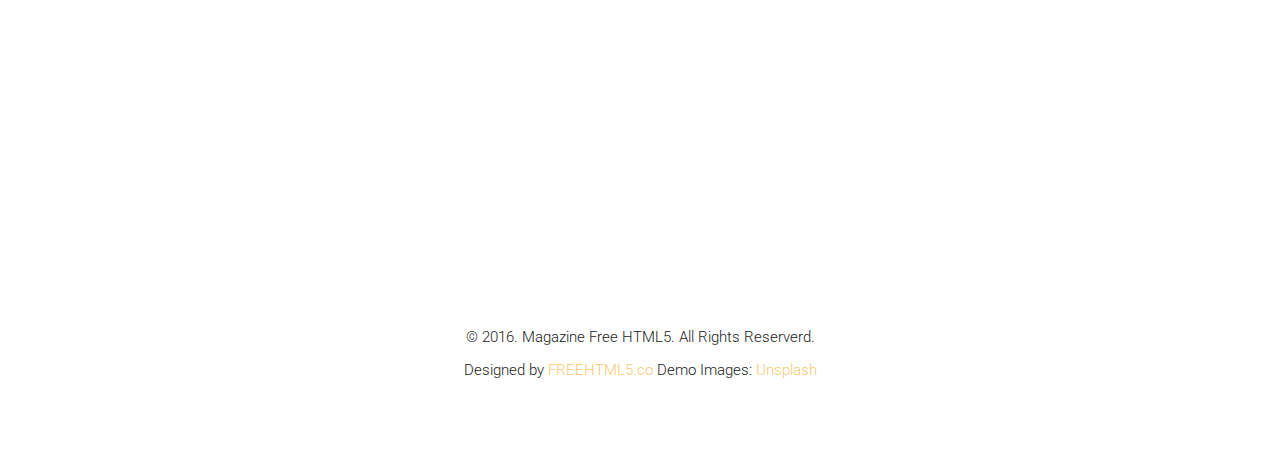
<file: single.html>
<!DOCTYPE html>
<!--[if lt IE 7]>      <html class="no-js lt-ie9 lt-ie8 lt-ie7"> <![endif]-->
<!--[if IE 7]>         <html class="no-js lt-ie9 lt-ie8"> <![endif]-->
<!--[if IE 8]>         <html class="no-js lt-ie9"> <![endif]-->
<!--[if gt IE 8]><!--> <html class="no-js"> <!--<![endif]-->
	<head>
	<meta charset="utf-8">
	<meta http-equiv="X-UA-Compatible" content="IE=edge">
	<title>Magazine &mdash; Free Fully Responsive HTML5 Bootstrap Template by FREEHTML5.co</title>
	<meta name="viewport" content="width=device-width, initial-scale=1">
	<meta name="description" content="Free HTML5 Template by FREEHTML5.CO" />
	<meta name="keywords" content="free html5, free template, free bootstrap, html5, css3, mobile first, responsive" />
	<meta name="author" content="FREEHTML5.CO" />

  <!-- 
	//////////////////////////////////////////////////////

	FREE HTML5 TEMPLATE 
	DESIGNED & DEVELOPED by FREEHTML5.CO
		
	Website: 		http://freehtml5.co/
	Email: 			info@freehtml5.co
	Twitter: 		http://twitter.com/fh5co
	Facebook: 		https://www.facebook.com/fh5co

	//////////////////////////////////////////////////////
	 -->

  	<!-- Facebook and Twitter integration -->
	<meta property="og:title" content=""/>
	<meta property="og:image" content=""/>
	<meta property="og:url" content=""/>
	<meta property="og:site_name" content=""/>
	<meta property="og:description" content=""/>
	<meta name="twitter:title" content="" />
	<meta name="twitter:image" content="" />
	<meta name="twitter:url" content="" />
	<meta name="twitter:card" content="" />

	<!-- Place favicon.ico and apple-touch-icon.png in the root directory -->
	<link rel="shortcut icon" href="favicon.ico">
	<!-- Google Fonts -->
	<link href='http://fonts.googleapis.com/css?family=Playfair+Display:400,700,400italic|Roboto:400,300,700' rel='stylesheet' type='text/css'>
	<!-- Animate -->
	<link rel="stylesheet" href="css/animate.css">
	<!-- Icomoon -->
	<link rel="stylesheet" href="css/icomoon.css">
	<!-- Bootstrap  -->
	<link rel="stylesheet" href="css/bootstrap.css">

	<link rel="stylesheet" href="css/style.css">


	<!-- Modernizr JS -->
	<script src="js/modernizr-2.6.2.min.js"></script>
	<!-- FOR IE9 below -->
	<!--[if lt IE 9]>
	<script src="js/respond.min.js"></script>
	<![endif]-->

	</head>
	<body>
	<div id="fh5co-offcanvas">
		<a href="#" class="fh5co-close-offcanvas js-fh5co-close-offcanvas"><span><i class="icon-cross3"></i> <span>Close</span></span></a>
		<div class="fh5co-bio">
			<figure>
				<img src="images/person1.jpg" alt="Free HTML5 Bootstrap Template" class="img-responsive">
			</figure>
			<h3 class="heading">About Me</h3>
			<h2>Emily Tran Le</h2>
			<p>Far far away, behind the word mountains, far from the countries Vokalia and Consonantia, there live the blind texts. </p>
			<ul class="fh5co-social">
				<li><a href="#"><i class="icon-twitter"></i></a></li>
				<li><a href="#"><i class="icon-facebook"></i></a></li>
				<li><a href="#"><i class="icon-instagram"></i></a></li>
			</ul>
		</div>

		<div class="fh5co-menu">
			<div class="fh5co-box">
				<h3 class="heading">Categories</h3>
				<ul>
					<li><a href="#">Travel</a></li>
					<li><a href="#">Style</a></li>
					<li><a href="#">Photography</a></li>
					<li><a href="#">Food &amp; Drinks</a></li>
					<li><a href="#">Culture</a></li>
				</ul>
			</div>
			<div class="fh5co-box">
				<h3 class="heading">Search</h3>
				<form action="#">
					<div class="form-group">
						<input type="text" class="form-control" placeholder="Type a keyword">
					</div>
				</form>
			</div>
		</div>
	</div>

	<!-- END #fh5co-offcanvas -->
	<header id="fh5co-header">
		
		<div class="container-fluid">

			<div class="row">
				<a href="#" class="js-fh5co-nav-toggle fh5co-nav-toggle"><i></i></a>
				<ul class="fh5co-social">
					<li><a href="#"><i class="icon-twitter"></i></a></li>
					<li><a href="#"><i class="icon-facebook"></i></a></li>
					<li><a href="#"><i class="icon-instagram"></i></a></li>
				</ul>
				<div class="col-lg-12 col-md-12 text-center">
					<h1 id="fh5co-logo"><a href="index.html">Magazine <sup>TM</sup></a></h1>
				</div>

			</div>
		
		</div>

	</header>
	<a href="#" class="fh5co-post-prev"><span><i class="icon-chevron-left"></i> Prev</span></a>
	<a href="#" class="fh5co-post-next"><span>Next <i class="icon-chevron-right"></i></span></a>
	<!-- END #fh5co-header -->
	<div class="container-fluid">
		<div class="row fh5co-post-entry single-entry">
			<article class="col-lg-8 col-lg-offset-2 col-md-8 col-md-offset-2 col-sm-8 col-sm-offset-2 col-xs-12 col-xs-offset-0">
				<figure class="animate-box">
					<img src="images/pic_11.jpg" alt="Image" class="img-responsive">
				</figure>
				<span class="fh5co-meta animate-box"><a href="single.html">Travel</a></span>
				<h2 class="fh5co-article-title animate-box"><a href="single.html">My First Time Traveling in Vietnam</a></h2>
				<span class="fh5co-meta fh5co-date animate-box">March 6th, 2016</span>
				
				<div class="col-lg-12 col-lg-offset-0 col-md-12 col-md-offset-0 col-sm-12 col-sm-offset-0 col-xs-12 col-xs-offset-0 text-left content-article">
					<div class="row">
						<div class="col-lg-8 cp-r animate-box">
							<p>Far far away, behind the word mountains, far from the countries Vokalia and Consonantia, there live the blind texts. Separated they live in Bookmarksgrove right at the coast of the Semantics, a large <a href="#">language</a> ocean. A small river named Duden flows by their place and supplies it with the necessary regelialia. It is a paradisematic country, in which roasted parts of sentences fly into your mouth.</p>

							<p>Even the all-powerful Pointing has no control about the blind texts it is an almost unorthographic life One day however a small line of blind text by the name of Lorem Ipsum decided to leave for the far World of Grammar. The Big Oxmox advised her not to do so, because there were thousands of bad Commas, wild Question Marks and devious Semikoli, but the Little Blind Text didn’t listen. </p>

							<p>She packed her seven versalia, put her initial into the belt and made herself on the way. When she reached the first hills of the Italic Mountains, she had a last view back on the skyline of her hometown Bookmarksgrove, the headline of Alphabet Village and the subline of her own road, the Line Lane. Pityful a rethoric question ran over her cheek, then she continued her way.</p>
						</div>
						<div class="col-lg-4 animate-box">
							<div class="fh5co-highlight right">
								<h4>Highlight</h4>
								<p>Separated they live in Bookmarksgrove right at the coast of the Semantics, a large language ocean. A small river named Duden flows by their place and supplies it with the necessary regelialia</p>
							</div>
						</div>
					</div>

					<div class="row rp-b">
						<div class="col-md-12 animate-box">
							<blockquote>
								<p>&ldquo;She packed her seven versalia, put her initial into the belt and made herself on the way. When she reached the first hills of the Italic Mountains, she had a last view back on the skyline of her hometown Bookmarksgrove &rdquo; <cite>&mdash; Jean Smith</cite></p>
							</blockquote>
						</div>
					</div>

					<div class="row rp-b">
						<div class="col-lg-6 col-md-12 animate-box">
							<figure>
								<img src="images/pic_1.jpg" alt="Free HTML5 Bootstrap Template by FREEHTML5.co" class="img-responsive">
								<figcaption>This is a sweet image caption. Far far away, behind the word mountains, far from the countries Vokalia and Consonantia</figcaption>
							</figure>
						</div>
						<div class="col-lg-6 col-md-12 cp-l animate-box">
							<p>Even the all-powerful Pointing has no control about the blind texts it is an almost unorthographic life One day however a small line of blind text by the name of Lorem Ipsum decided to leave for the far World of Grammar. The Big Oxmox advised her not to do so, because there were thousands of bad Commas, wild Question Marks and devious Semikoli, but the Little Blind Text didn’t listen. </p>

							<p>She packed her seven versalia, put her initial into the belt and made herself on the way. When she reached the first hills of the Italic Mountains, she had a last view back on the skyline of her hometown Bookmarksgrove, the headline of Alphabet Village and the subline of her own road, the Line Lane. Pityful a rethoric question ran over her cheek, then she continued her way.</p>

							<p>Far far away, behind the word mountains, far from the countries Vokalia and Consonantia, there live the blind texts. Separated they live in Bookmarksgrove right at the coast of the Semantics, a large <a href="#">language</a> ocean. A small river named Duden flows by their place and supplies it with the necessary regelialia. It is a paradisematic country, in which roasted parts of sentences fly into your mouth.</p>
						</div>
					</div>

					<div class="row rp-b">
						<div class="col-lg-6 col-lg-push-6 col-md-12 col-md-push-0 animate-box">
							<figure>
								<img src="images/pic_4.jpg" alt="Free HTML5 Bootstrap Template by FREEHTML5.co" class="img-responsive">
								<figcaption>This is a sweet image caption. Far far away, behind the word mountains, far from the countries Vokalia and Consonantia</figcaption>
							</figure>
						</div>
						<div class="col-lg-6 col-lg-pull-6 col-md-12 col-md-pull-0 cp-r animate-box">
							<p>Even the all-powerful Pointing has no control about the blind texts it is an almost unorthographic life One day however a small line of blind text by the name of Lorem Ipsum decided to leave for the far World of Grammar. The Big Oxmox advised her not to do so, because there were thousands of bad Commas, wild Question Marks and devious Semikoli, but the Little Blind Text didn’t listen. </p>

							<p>She packed her seven versalia, put her initial into the belt and made herself on the way. When she reached the first hills of the Italic Mountains, she had a last view back on the skyline of her hometown Bookmarksgrove, the headline of Alphabet Village and the subline of her own road, the Line Lane. Pityful a rethoric question ran over her cheek, then she continued her way.</p>

							<p>Far far away, behind the word mountains, far from the countries Vokalia and Consonantia, there live the blind texts. Separated they live in Bookmarksgrove right at the coast of the Semantics, a large <a href="#">language</a> ocean. A small river named Duden flows by their place and supplies it with the necessary regelialia. It is a paradisematic country, in which roasted parts of sentences fly into your mouth.</p>
						</div>
					</div>

					<div class="row">
						<div class="col-md-12 animate-box">
							<h2>Pointing has no control about the blind texts</h2>
							<p>Far far away, behind the word mountains, far from the countries Vokalia and Consonantia, there live the blind texts. Separated they live in Bookmarksgrove right at the coast of the Semantics, a large <a href="#">language</a> ocean. A small river named Duden flows by their place and supplies it with the necessary regelialia. It is a paradisematic country, in which roasted parts of sentences fly into your mouth.</p>
							<p>She packed her seven versalia, put her initial into the belt and made herself on the way. When she reached the first hills of the Italic Mountains, she had a last view back on the skyline of her hometown Bookmarksgrove, the headline of Alphabet Village and the subline of her own road, the Line Lane. Pityful a rethoric question ran over her cheek, then she continued her way.</p>
						</div>
						<div class="col-md-4 animate-box">
							<figure>
								<img src="images/pic_5.jpg" alt="Free HTML5 Bootstrap Template by FREEHTML5.co" class="img-responsive">
								<figcaption>This is a sweet image caption. Far far away, behind the word mountains, far from the countries Vokalia and Consonantia</figcaption>
							</figure>
						</div>
						<div class="col-md-4 animate-box">
							<figure>
								<img src="images/pic_6.jpg" alt="Free HTML5 Bootstrap Template by FREEHTML5.co" class="img-responsive">
								<figcaption>This is a sweet image caption. Far far away, behind the word mountains, far from the countries Vokalia and Consonantia</figcaption>
							</figure>
						</div>
						<div class="col-md-4 animate-box">
							<figure>
								<img src="images/pic_7.jpg" alt="Free HTML5 Bootstrap Template by FREEHTML5.co" class="img-responsive">
								<figcaption>This is a sweet image caption. Far far away, behind the word mountains, far from the countries Vokalia and Consonantia</figcaption>
							</figure>
						</div>
						<div class="col-md-12 animate-box">
							<h2>Pointing has no control about the blind texts</h2>
							<p>Far far away, behind the word mountains, far from the countries Vokalia and Consonantia, there live the blind texts. Separated they live in Bookmarksgrove right at the coast of the Semantics, a large <a href="#">language</a> ocean. A small river named Duden flows by their place and supplies it with the necessary regelialia. It is a paradisematic country, in which roasted parts of sentences fly into your mouth.</p>
							<p>She packed her seven versalia, put her initial into the belt and made herself on the way. When she reached the first hills of the Italic Mountains, she had a last view back on the skyline of her hometown Bookmarksgrove, the headline of Alphabet Village and the subline of her own road, the Line Lane. Pityful a rethoric question ran over her cheek, then she continued her way.</p>
						</div>
					</div>
					
					
				</div>
			</article>
		</div>
	</div>

	<footer id="fh5co-footer">
		<p><small>&copy; 2016. Magazine Free HTML5. All Rights Reserverd. <br> Designed by <a href="http://freehtml5.co" target="_blank">FREEHTML5.co</a>  Demo Images: <a href="http://unsplash.com/" target="_blank">Unsplash</a></small></p>
	</footer>
	
	<!-- jQuery -->
	<script src="js/jquery.min.js"></script>
	<!-- jQuery Easing -->
	<script src="js/jquery.easing.1.3.js"></script>
	<!-- Bootstrap -->
	<script src="js/bootstrap.min.js"></script>
	<!-- Waypoints -->
	<script src="js/jquery.waypoints.min.js"></script>
	<!-- Main JS -->
	<script src="js/main.js"></script>

	</body>
</html>
</file>
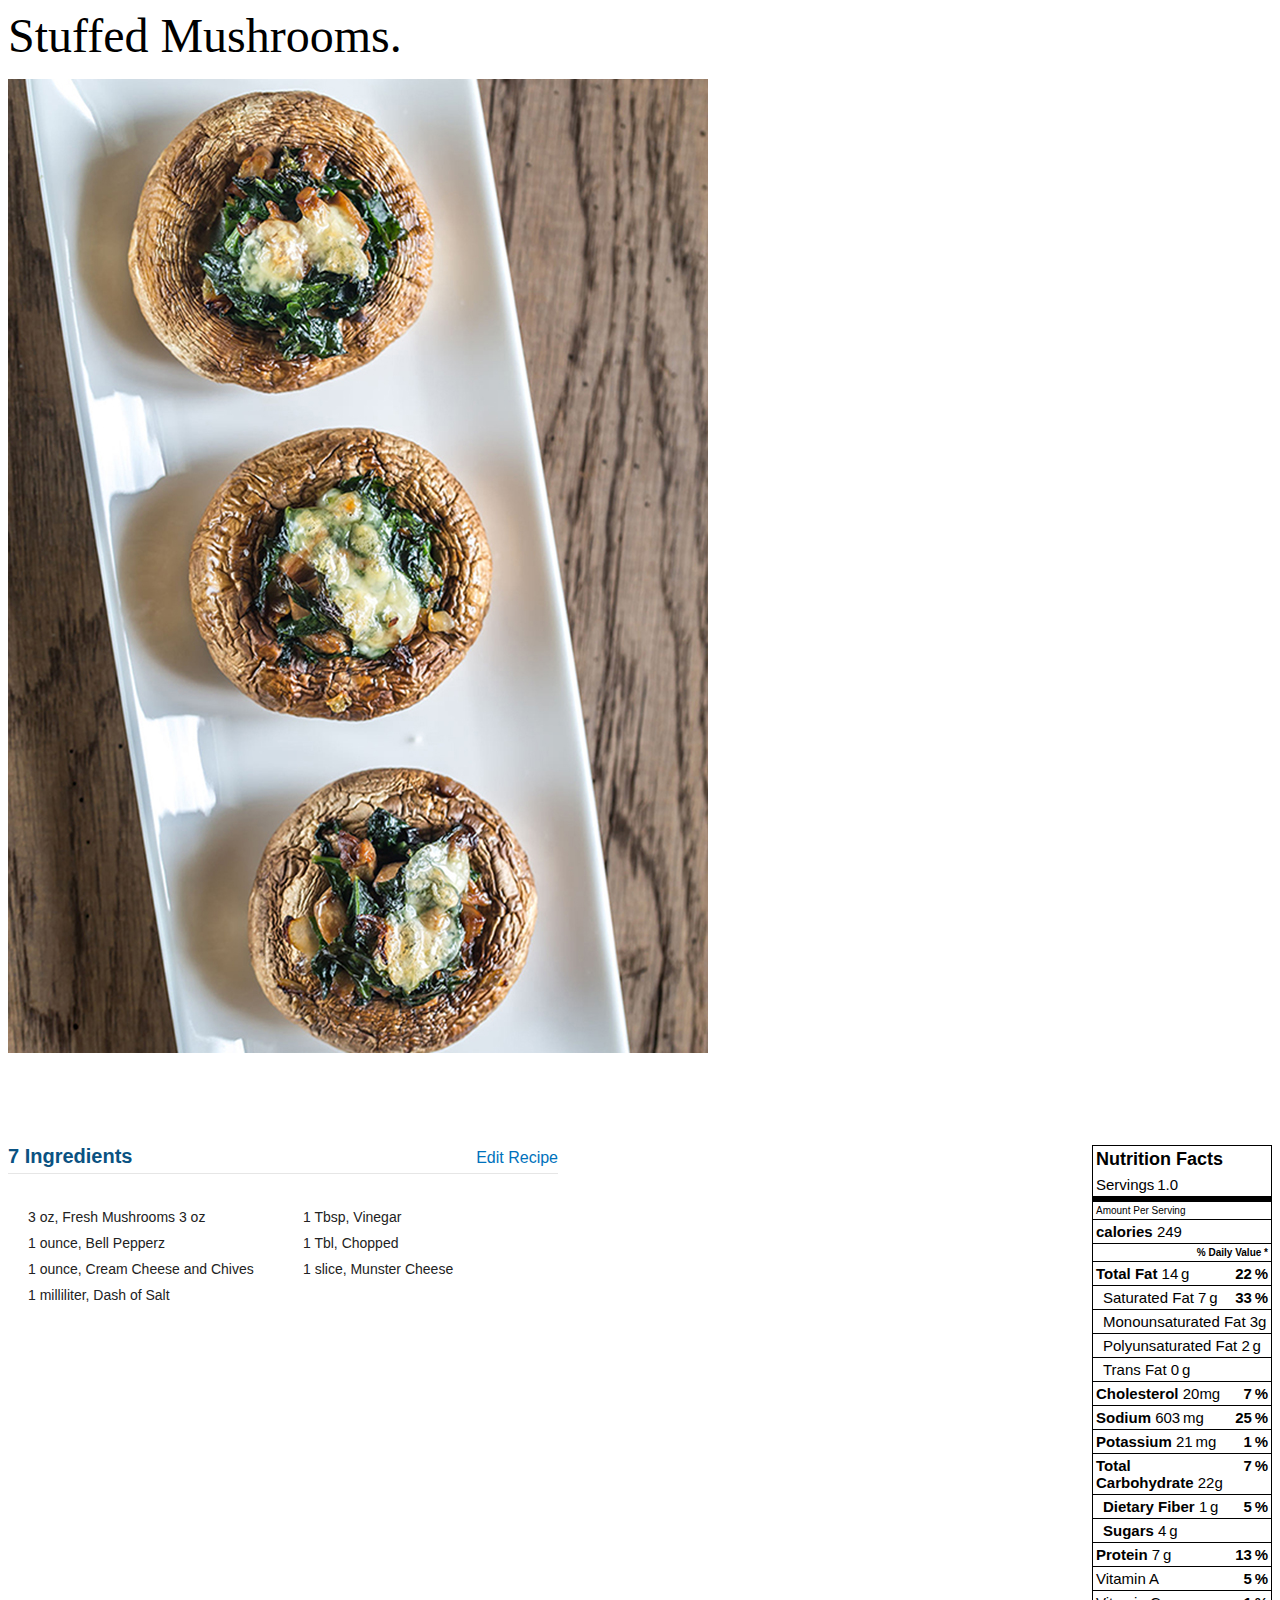
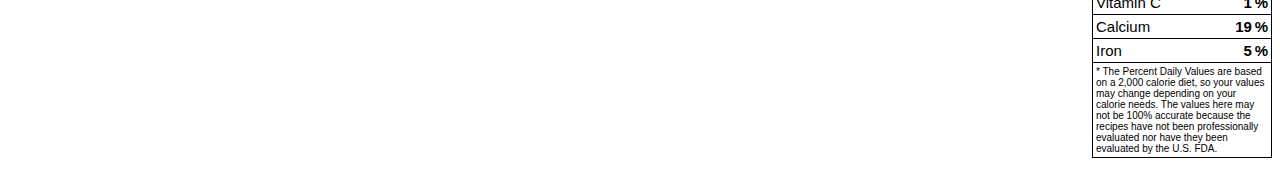
<file: StuffedMushrooms.htm>
<html>

<head>
<meta http-equiv="Content-Type" content="text/html; charset=windows-1252">
<title>Stuffed Mushrooms</title>
</head>

<body>

 <font size="7">Stuffed Mushrooms.</font><p>
	<img border="0" src="images/mushrooms.jpg" width="700" height="974"><font size="7"><br>
 
&nbsp;</font></p>
	<div class="recipe-info" style="font-family: Arial, sans-serif; font-size: 12px; font-style: normal; font-weight: 400; margin: 0px; outline: 0px; padding: 0px; vertical-align: baseline; float: left; width: 550px; color: rgb(34, 34, 34); font-variant-ligatures: normal; font-variant-caps: normal; letter-spacing: normal; orphans: 2; text-align: left; text-indent: 0px; text-transform: none; white-space: normal; widows: 2; word-spacing: 0px; -webkit-text-stroke-width: 0px; background-color: rgb(255, 255, 255); text-decoration-style: initial; text-decoration-color: initial;">
		<h2 class="main-title" style="font-family: inherit; font-size: 20px; font-style: inherit; font-weight: bolder; margin: 10px 0px 20px; outline: 0px; padding: 0px 0px 5px; vertical-align: baseline; line-height: normal; text-align: left; position: relative; color: rgb(10, 82, 130); border-bottom: 1px solid rgb(230, 230, 230);">
		7 Ingredients<a class="edit" style="font-family: inherit; font-size: 16px; font-style: inherit; font-weight: normal; margin: 0px; outline: 0px; padding: 0px; vertical-align: baseline; color: rgb(0, 114, 188); cursor: pointer; text-decoration: none; float: right; line-height: 25px;" href="http://www.myfitnesspal.com/recipe/edit_v2/67643363921389">Edit 
		Recipe</a></h2>
		<div class="ingredients" style="font-family: inherit; font-size: 12px; font-style: inherit; font-weight: inherit; margin: 0px; outline: 0px; padding: 0px; vertical-align: baseline;">
			<ul style="font-family: inherit; font-size: 12px; font-style: inherit; font-weight: inherit; margin: 15px 20px 30px 0px; outline: 0px; padding: 0px; vertical-align: baseline; list-style: none outside; float: left; width: 255px;">
				<li style="font-family: inherit; font-size: 14px; font-style: inherit; font-weight: inherit; margin: 0px 0px 10px; outline: 0px; padding: 0px 0px 0px 20px; vertical-align: baseline; position: relative;">
				3 oz, Fresh Mushrooms 3 oz</li>
				<li style="font-family: inherit; font-size: 14px; font-style: inherit; font-weight: inherit; margin: 0px 0px 10px; outline: 0px; padding: 0px 0px 0px 20px; vertical-align: baseline; position: relative;">
				1 ounce, Bell Pepperz</li>
				<li style="font-family: inherit; font-size: 14px; font-style: inherit; font-weight: inherit; margin: 0px 0px 10px; outline: 0px; padding: 0px 0px 0px 20px; vertical-align: baseline; position: relative;">
				1 ounce, Cream Cheese and Chives</li>
				<li style="font-family: inherit; font-size: 14px; font-style: inherit; font-weight: inherit; margin: 0px 0px 10px; outline: 0px; padding: 0px 0px 0px 20px; vertical-align: baseline; position: relative;">
				1 milliliter, Dash of Salt</li>
			</ul>
			<ul style="font-family: inherit; font-size: 12px; font-style: inherit; font-weight: inherit; margin: 15px 0px 30px; outline: 0px; padding: 0px; vertical-align: baseline; list-style: none outside; float: left; width: 255px;">
				<li style="font-family: inherit; font-size: 14px; font-style: inherit; font-weight: inherit; margin: 0px 0px 10px; outline: 0px; padding: 0px 0px 0px 20px; vertical-align: baseline; position: relative;">
				1 Tbsp, Vinegar</li>
				<li style="font-family: inherit; font-size: 14px; font-style: inherit; font-weight: inherit; margin: 0px 0px 10px; outline: 0px; padding: 0px 0px 0px 20px; vertical-align: baseline; position: relative;">
				1 Tbl, Chopped</li>
				<li style="font-family: inherit; font-size: 14px; font-style: inherit; font-weight: inherit; margin: 0px 0px 10px; outline: 0px; padding: 0px 0px 0px 20px; vertical-align: baseline; position: relative;">
				1 slice, Munster Cheese</li>
			</ul>
			<div class="clear" style="font-family: inherit; font-size: 12px; font-style: inherit; font-weight: inherit; margin: 0px; outline: 0px; padding: 0px; vertical-align: baseline; clear: both;">
&nbsp;</div>
		</div>
	</div>
	<div class="recipe-nutrition" style="font-family: Arial, sans-serif; font-size: 12px; font-style: normal; font-weight: 400; margin: 0px; outline: 0px; padding: 0px; vertical-align: baseline; float: right; color: rgb(34, 34, 34); font-variant-ligatures: normal; font-variant-caps: normal; letter-spacing: normal; orphans: 2; text-align: left; text-indent: 0px; text-transform: none; white-space: normal; widows: 2; word-spacing: 0px; -webkit-text-stroke-width: 0px; background-color: rgb(255, 255, 255); text-decoration-style: initial; text-decoration-color: initial;">
		<table class="nutrition" style="font-family: inherit; font-size: 12px; font-style: inherit; font-weight: inherit; margin: 10px 0px 1em; outline: 0px; padding: 0px; vertical-align: baseline; border-collapse: collapse; border-spacing: 0px; width: 180px; border: 1px solid black; table-layout: auto;">
			<tbody style="font-family: inherit; font-size: 12px; font-style: inherit; font-weight: inherit; margin: 0px; outline: 0px; padding: 0px; vertical-align: baseline;">
				<tr style="font-family: inherit; font-size: 12px; font-style: inherit; font-weight: inherit; margin: 0px; outline: 0px; padding: 0px; vertical-align: baseline;">
					<th colspan="2" style="font-family: Arial; font-size: large; font-style: normal; font-weight: bolder; margin: 0px; outline: 0px; padding: 3px; vertical-align: baseline; text-align: left; background-color: transparent; border: 0px;">
					Nutrition Facts</th>
				</tr>
				<tr id="servings" style="font-family: inherit; font-size: 12px; font-style: inherit; font-weight: inherit; margin: 0px; outline: 0px; padding: 0px; vertical-align: baseline;">
					<td colspan="2" style="font-family: Arial; font-size: x-small; font-style: inherit; font-weight: inherit; margin: 0px; outline: 0px; padding: 3px; vertical-align: baseline; border-width: 0px 0px 6px; border-top-style: initial; border-right-style: initial; border-left-style: initial; border-top-color: initial; border-right-color: initial; border-left-color: initial; border-image: initial; border-bottom-style: solid; border-bottom-color: black; text-align: left;">
					<span class="label" style="font-family: inherit; font-size: 15px; font-style: inherit; font-weight: inherit; margin: 0px; outline: 0px; padding: 0px; vertical-align: baseline;">
					Servings</span>&nbsp;<span class="value" style="font-family: inherit; font-size: 15px; font-style: inherit; font-weight: inherit; margin: 0px; outline: 0px; padding: 0px; vertical-align: baseline;">1.0</span></td>
				</tr>
				<tr style="font-family: inherit; font-size: 12px; font-style: inherit; font-weight: inherit; margin: 0px; outline: 0px; padding: 0px; vertical-align: baseline;">
					<td colspan="2" style="font-family: Arial; font-size: x-small; font-style: inherit; font-weight: inherit; margin: 0px; outline: 0px; padding: 3px; vertical-align: baseline; border-width: 0px 0px 1px; border-top-style: initial; border-right-style: initial; border-left-style: initial; border-top-color: initial; border-right-color: initial; border-left-color: initial; border-image: initial; border-bottom-style: solid; border-bottom-color: black; text-align: left;">
					Amount Per Serving</td>
				</tr>
				<tr id style="font-family: inherit; font-size: 12px; font-style: inherit; font-weight: inherit; margin: 0px; outline: 0px; padding: 0px; vertical-align: baseline;">
					<td colspan="2" style="font-family: Arial; font-size: x-small; font-style: inherit; font-weight: inherit; margin: 0px; outline: 0px; padding: 3px; vertical-align: baseline; border-width: 0px 0px 1px; border-top-style: initial; border-right-style: initial; border-left-style: initial; border-top-color: initial; border-right-color: initial; border-left-color: initial; border-image: initial; border-bottom-style: solid; border-bottom-color: black; text-align: left;">
					<span class="label" style="font-family: inherit; font-size: 15px; font-style: inherit; font-weight: inherit; margin: 0px; outline: 0px; padding: 0px; vertical-align: baseline;">
					<strong style="font-family: inherit; font-size: 15px; font-style: normal; font-weight: bold; margin: 0px; outline: 0px; padding: 0px; vertical-align: baseline;">
					calories</strong>&nbsp;</span><span class="value" style="font-family: inherit; font-size: 15px; font-style: inherit; font-weight: inherit; margin: 0px; outline: 0px; padding: 0px; vertical-align: baseline;">249</span></td>
				</tr>
				<tr style="font-family: inherit; font-size: 12px; font-style: inherit; font-weight: inherit; margin: 0px; outline: 0px; padding: 0px; vertical-align: baseline;">
					<td colspan="2" class="dv" style="font-family: Arial; font-size: x-small; font-style: inherit; font-weight: bold; margin: 0px; outline: 0px; padding: 3px; vertical-align: baseline; border-width: 0px 0px 1px; border-top-style: initial; border-right-style: initial; border-left-style: initial; border-top-color: initial; border-right-color: initial; border-left-color: initial; border-image: initial; border-bottom-style: solid; border-bottom-color: black; text-align: right; width: 40px;">
					% Daily Value *</td>
				</tr>
				<tr id="total_fat" style="font-family: inherit; font-size: 12px; font-style: inherit; font-weight: inherit; margin: 0px; outline: 0px; padding: 0px; vertical-align: baseline;">
					<td style="font-family: Arial; font-size: x-small; font-style: inherit; font-weight: inherit; margin: 0px; outline: 0px; padding: 3px; vertical-align: baseline; border-width: 0px 0px 1px; border-top-style: initial; border-right-style: initial; border-left-style: initial; border-top-color: initial; border-right-color: initial; border-left-color: initial; border-image: initial; border-bottom-style: solid; border-bottom-color: black; text-align: left;">
					<span class="label" style="font-family: inherit; font-size: 15px; font-style: inherit; font-weight: inherit; margin: 0px; outline: 0px; padding: 0px; vertical-align: baseline;">
					<strong style="font-family: inherit; font-size: 15px; font-style: normal; font-weight: bold; margin: 0px; outline: 0px; padding: 0px; vertical-align: baseline;">
					Total Fat&nbsp;</strong></span><span class="value" style="font-family: inherit; font-size: 15px; font-style: inherit; font-weight: inherit; margin: 0px; outline: 0px; padding: 0px; vertical-align: baseline;">14</span>&nbsp;<span class="measument" style="font-family: inherit; font-size: 15px; font-style: inherit; font-weight: inherit; margin: 0px; outline: 0px; padding: 0px; vertical-align: baseline;">g</span></td>
					<td class="dv" style="font-family: Arial; font-size: x-small; font-style: inherit; font-weight: bold; margin: 0px; outline: 0px; padding: 3px; vertical-align: baseline; border-width: 0px 0px 1px; border-top-style: initial; border-right-style: initial; border-left-style: initial; border-top-color: initial; border-right-color: initial; border-left-color: initial; border-image: initial; border-bottom-style: solid; border-bottom-color: black; text-align: right; width: 40px;">
					<span class="value" style="font-family: inherit; font-size: 15px; font-style: inherit; font-weight: inherit; margin: 0px; outline: 0px; padding: 0px; vertical-align: baseline;">
					22</span>&nbsp;<span class="percent" style="font-family: inherit; font-size: 15px; font-style: inherit; font-weight: inherit; margin: 0px; outline: 0px; padding: 0px; vertical-align: baseline;">%</span></td>
				</tr>
				<tr id="saturated_fat" style="font-family: inherit; font-size: 12px; font-style: inherit; font-weight: inherit; margin: 0px; outline: 0px; padding: 0px; vertical-align: baseline;">
					<td class="sub" style="font-family: Arial; font-size: x-small; font-style: inherit; font-weight: inherit; margin: 0px; outline: 0px; padding: 3px 3px 3px 10px; vertical-align: baseline; border-width: 0px 0px 1px; border-top-style: initial; border-right-style: initial; border-left-style: initial; border-top-color: initial; border-right-color: initial; border-left-color: initial; border-image: initial; border-bottom-style: solid; border-bottom-color: black; text-align: left;">
					<span class="label" style="font-family: inherit; font-size: 15px; font-style: inherit; font-weight: inherit; margin: 0px; outline: 0px; padding: 0px; vertical-align: baseline;">
					Saturated Fat&nbsp;</span><span class="value" style="font-family: inherit; font-size: 15px; font-style: inherit; font-weight: inherit; margin: 0px; outline: 0px; padding: 0px; vertical-align: baseline;">7</span>&nbsp;<span class="measument" style="font-family: inherit; font-size: 15px; font-style: inherit; font-weight: inherit; margin: 0px; outline: 0px; padding: 0px; vertical-align: baseline;">g</span></td>
					<td class="dv" style="font-family: Arial; font-size: x-small; font-style: inherit; font-weight: bold; margin: 0px; outline: 0px; padding: 3px; vertical-align: baseline; border-width: 0px 0px 1px; border-top-style: initial; border-right-style: initial; border-left-style: initial; border-top-color: initial; border-right-color: initial; border-left-color: initial; border-image: initial; border-bottom-style: solid; border-bottom-color: black; text-align: right; width: 40px;">
					<span class="value" style="font-family: inherit; font-size: 15px; font-style: inherit; font-weight: inherit; margin: 0px; outline: 0px; padding: 0px; vertical-align: baseline;">
					33</span>&nbsp;<span class="percent" style="font-family: inherit; font-size: 15px; font-style: inherit; font-weight: inherit; margin: 0px; outline: 0px; padding: 0px; vertical-align: baseline;">%</span></td>
				</tr>
				<tr id="monounsaturated_fat" style="font-family: inherit; font-size: 12px; font-style: inherit; font-weight: inherit; margin: 0px; outline: 0px; padding: 0px; vertical-align: baseline;">
					<td class="sub" colspan="2" style="font-family: Arial; font-size: x-small; font-style: inherit; font-weight: inherit; margin: 0px; outline: 0px; padding: 3px 3px 3px 10px; vertical-align: baseline; border-width: 0px 0px 1px; border-top-style: initial; border-right-style: initial; border-left-style: initial; border-top-color: initial; border-right-color: initial; border-left-color: initial; border-image: initial; border-bottom-style: solid; border-bottom-color: black; text-align: left;">
					<span class="label" style="font-family: inherit; font-size: 15px; font-style: inherit; font-weight: inherit; margin: 0px; outline: 0px; padding: 0px; vertical-align: baseline;">
					Monounsaturated Fat&nbsp;</span><span class="value" style="font-family: inherit; font-size: 15px; font-style: inherit; font-weight: inherit; margin: 0px; outline: 0px; padding: 0px; vertical-align: baseline;">3</span><span class="measument" style="font-family: inherit; font-size: 15px; font-style: inherit; font-weight: inherit; margin: 0px; outline: 0px; padding: 0px; vertical-align: baseline;">g</span></td>
				</tr>
				<tr id="polyunsaturated_fat" style="font-family: inherit; font-size: 12px; font-style: inherit; font-weight: inherit; margin: 0px; outline: 0px; padding: 0px; vertical-align: baseline;">
					<td class="sub" colspan="2" style="font-family: Arial; font-size: x-small; font-style: inherit; font-weight: inherit; margin: 0px; outline: 0px; padding: 3px 3px 3px 10px; vertical-align: baseline; border-width: 0px 0px 1px; border-top-style: initial; border-right-style: initial; border-left-style: initial; border-top-color: initial; border-right-color: initial; border-left-color: initial; border-image: initial; border-bottom-style: solid; border-bottom-color: black; text-align: left;">
					<span class="label" style="font-family: inherit; font-size: 15px; font-style: inherit; font-weight: inherit; margin: 0px; outline: 0px; padding: 0px; vertical-align: baseline;">
					Polyunsaturated Fat&nbsp;</span><span class="value" style="font-family: inherit; font-size: 15px; font-style: inherit; font-weight: inherit; margin: 0px; outline: 0px; padding: 0px; vertical-align: baseline;">2</span>&nbsp;<span class="measument" style="font-family: inherit; font-size: 15px; font-style: inherit; font-weight: inherit; margin: 0px; outline: 0px; padding: 0px; vertical-align: baseline;">g</span></td>
				</tr>
				<tr id="trans_fat" style="font-family: inherit; font-size: 12px; font-style: inherit; font-weight: inherit; margin: 0px; outline: 0px; padding: 0px; vertical-align: baseline;">
					<td class="sub" colspan="2" style="font-family: Arial; font-size: x-small; font-style: inherit; font-weight: inherit; margin: 0px; outline: 0px; padding: 3px 3px 3px 10px; vertical-align: baseline; border-width: 0px 0px 1px; border-top-style: initial; border-right-style: initial; border-left-style: initial; border-top-color: initial; border-right-color: initial; border-left-color: initial; border-image: initial; border-bottom-style: solid; border-bottom-color: black; text-align: left;">
					<span class="label" style="font-family: inherit; font-size: 15px; font-style: inherit; font-weight: inherit; margin: 0px; outline: 0px; padding: 0px; vertical-align: baseline;">
					Trans Fat&nbsp;</span><span class="value" style="font-family: inherit; font-size: 15px; font-style: inherit; font-weight: inherit; margin: 0px; outline: 0px; padding: 0px; vertical-align: baseline;">0</span>&nbsp;<span class="measument" style="font-family: inherit; font-size: 15px; font-style: inherit; font-weight: inherit; margin: 0px; outline: 0px; padding: 0px; vertical-align: baseline;">g</span></td>
				</tr>
				<tr id="cholesterol" style="font-family: inherit; font-size: 12px; font-style: inherit; font-weight: inherit; margin: 0px; outline: 0px; padding: 0px; vertical-align: baseline;">
					<td style="font-family: Arial; font-size: x-small; font-style: inherit; font-weight: inherit; margin: 0px; outline: 0px; padding: 3px; vertical-align: baseline; border-width: 0px 0px 1px; border-top-style: initial; border-right-style: initial; border-left-style: initial; border-top-color: initial; border-right-color: initial; border-left-color: initial; border-image: initial; border-bottom-style: solid; border-bottom-color: black; text-align: left;">
					<span class="label" style="font-family: inherit; font-size: 15px; font-style: inherit; font-weight: inherit; margin: 0px; outline: 0px; padding: 0px; vertical-align: baseline;">
					<strong style="font-family: inherit; font-size: 15px; font-style: normal; font-weight: bold; margin: 0px; outline: 0px; padding: 0px; vertical-align: baseline;">
					Cholesterol</strong>&nbsp;</span><span class="value" style="font-family: inherit; font-size: 15px; font-style: inherit; font-weight: inherit; margin: 0px; outline: 0px; padding: 0px; vertical-align: baseline;">20</span><span class="measument" style="font-family: inherit; font-size: 15px; font-style: inherit; font-weight: inherit; margin: 0px; outline: 0px; padding: 0px; vertical-align: baseline;">mg</span></td>
					<td class="dv" style="font-family: Arial; font-size: x-small; font-style: inherit; font-weight: bold; margin: 0px; outline: 0px; padding: 3px; vertical-align: baseline; border-width: 0px 0px 1px; border-top-style: initial; border-right-style: initial; border-left-style: initial; border-top-color: initial; border-right-color: initial; border-left-color: initial; border-image: initial; border-bottom-style: solid; border-bottom-color: black; text-align: right; width: 40px;">
					<span class="value" style="font-family: inherit; font-size: 15px; font-style: inherit; font-weight: inherit; margin: 0px; outline: 0px; padding: 0px; vertical-align: baseline;">
					7</span>&nbsp;<span class="percent" style="font-family: inherit; font-size: 15px; font-style: inherit; font-weight: inherit; margin: 0px; outline: 0px; padding: 0px; vertical-align: baseline;">%</span></td>
				</tr>
				<tr id="sodium" style="font-family: inherit; font-size: 12px; font-style: inherit; font-weight: inherit; margin: 0px; outline: 0px; padding: 0px; vertical-align: baseline;">
					<td style="font-family: Arial; font-size: x-small; font-style: inherit; font-weight: inherit; margin: 0px; outline: 0px; padding: 3px; vertical-align: baseline; border-width: 0px 0px 1px; border-top-style: initial; border-right-style: initial; border-left-style: initial; border-top-color: initial; border-right-color: initial; border-left-color: initial; border-image: initial; border-bottom-style: solid; border-bottom-color: black; text-align: left;">
					<span class="label" style="font-family: inherit; font-size: 15px; font-style: inherit; font-weight: inherit; margin: 0px; outline: 0px; padding: 0px; vertical-align: baseline;">
					<strong style="font-family: inherit; font-size: 15px; font-style: normal; font-weight: bold; margin: 0px; outline: 0px; padding: 0px; vertical-align: baseline;">
					Sodium</strong>&nbsp;</span><span class="value" style="font-family: inherit; font-size: 15px; font-style: inherit; font-weight: inherit; margin: 0px; outline: 0px; padding: 0px; vertical-align: baseline;">603</span>&nbsp;<span class="measument" style="font-family: inherit; font-size: 15px; font-style: inherit; font-weight: inherit; margin: 0px; outline: 0px; padding: 0px; vertical-align: baseline;">mg</span></td>
					<td class="dv" style="font-family: Arial; font-size: x-small; font-style: inherit; font-weight: bold; margin: 0px; outline: 0px; padding: 3px; vertical-align: baseline; border-width: 0px 0px 1px; border-top-style: initial; border-right-style: initial; border-left-style: initial; border-top-color: initial; border-right-color: initial; border-left-color: initial; border-image: initial; border-bottom-style: solid; border-bottom-color: black; text-align: right; width: 40px;">
					<span class="value" style="font-family: inherit; font-size: 15px; font-style: inherit; font-weight: inherit; margin: 0px; outline: 0px; padding: 0px; vertical-align: baseline;">
					25</span>&nbsp;<span class="percent" style="font-family: inherit; font-size: 15px; font-style: inherit; font-weight: inherit; margin: 0px; outline: 0px; padding: 0px; vertical-align: baseline;">%</span></td>
				</tr>
				<tr id="potassium" style="font-family: inherit; font-size: 12px; font-style: inherit; font-weight: inherit; margin: 0px; outline: 0px; padding: 0px; vertical-align: baseline;">
					<td style="font-family: Arial; font-size: x-small; font-style: inherit; font-weight: inherit; margin: 0px; outline: 0px; padding: 3px; vertical-align: baseline; border-width: 0px 0px 1px; border-top-style: initial; border-right-style: initial; border-left-style: initial; border-top-color: initial; border-right-color: initial; border-left-color: initial; border-image: initial; border-bottom-style: solid; border-bottom-color: black; text-align: left;">
					<span class="label" style="font-family: inherit; font-size: 15px; font-style: inherit; font-weight: inherit; margin: 0px; outline: 0px; padding: 0px; vertical-align: baseline;">
					<strong style="font-family: inherit; font-size: 15px; font-style: normal; font-weight: bold; margin: 0px; outline: 0px; padding: 0px; vertical-align: baseline;">
					Potassium</strong>&nbsp;</span><span class="value" style="font-family: inherit; font-size: 15px; font-style: inherit; font-weight: inherit; margin: 0px; outline: 0px; padding: 0px; vertical-align: baseline;">21</span>&nbsp;<span class="measument" style="font-family: inherit; font-size: 15px; font-style: inherit; font-weight: inherit; margin: 0px; outline: 0px; padding: 0px; vertical-align: baseline;">mg</span></td>
					<td class="dv" style="font-family: Arial; font-size: x-small; font-style: inherit; font-weight: bold; margin: 0px; outline: 0px; padding: 3px; vertical-align: baseline; border-width: 0px 0px 1px; border-top-style: initial; border-right-style: initial; border-left-style: initial; border-top-color: initial; border-right-color: initial; border-left-color: initial; border-image: initial; border-bottom-style: solid; border-bottom-color: black; text-align: right; width: 40px;">
					<span class="value" style="font-family: inherit; font-size: 15px; font-style: inherit; font-weight: inherit; margin: 0px; outline: 0px; padding: 0px; vertical-align: baseline;">
					1</span>&nbsp;<span class="percent" style="font-family: inherit; font-size: 15px; font-style: inherit; font-weight: inherit; margin: 0px; outline: 0px; padding: 0px; vertical-align: baseline;">%</span></td>
				</tr>
				<tr id="carbs" style="font-family: inherit; font-size: 12px; font-style: inherit; font-weight: inherit; margin: 0px; outline: 0px; padding: 0px; vertical-align: baseline;">
					<td style="font-family: Arial; font-size: x-small; font-style: inherit; font-weight: inherit; margin: 0px; outline: 0px; padding: 3px; vertical-align: baseline; border-width: 0px 0px 1px; border-top-style: initial; border-right-style: initial; border-left-style: initial; border-top-color: initial; border-right-color: initial; border-left-color: initial; border-image: initial; border-bottom-style: solid; border-bottom-color: black; text-align: left;">
					<span class="label" style="font-family: inherit; font-size: 15px; font-style: inherit; font-weight: inherit; margin: 0px; outline: 0px; padding: 0px; vertical-align: baseline;">
					<strong style="font-family: inherit; font-size: 15px; font-style: normal; font-weight: bold; margin: 0px; outline: 0px; padding: 0px; vertical-align: baseline;">
					Total Carbohydrate</strong>&nbsp;</span><span class="value" style="font-family: inherit; font-size: 15px; font-style: inherit; font-weight: inherit; margin: 0px; outline: 0px; padding: 0px; vertical-align: baseline;">22</span><span class="measument" style="font-family: inherit; font-size: 15px; font-style: inherit; font-weight: inherit; margin: 0px; outline: 0px; padding: 0px; vertical-align: baseline;">g</span></td>
					<td class="dv" style="font-family: Arial; font-size: x-small; font-style: inherit; font-weight: bold; margin: 0px; outline: 0px; padding: 3px; vertical-align: baseline; border-width: 0px 0px 1px; border-top-style: initial; border-right-style: initial; border-left-style: initial; border-top-color: initial; border-right-color: initial; border-left-color: initial; border-image: initial; border-bottom-style: solid; border-bottom-color: black; text-align: right; width: 40px;">
					<span class="value" style="font-family: inherit; font-size: 15px; font-style: inherit; font-weight: inherit; margin: 0px; outline: 0px; padding: 0px; vertical-align: baseline;">
					7</span>&nbsp;<span class="percent" style="font-family: inherit; font-size: 15px; font-style: inherit; font-weight: inherit; margin: 0px; outline: 0px; padding: 0px; vertical-align: baseline;">%</span></td>
				</tr>
				<tr id="fiber" style="font-family: inherit; font-size: 12px; font-style: inherit; font-weight: inherit; margin: 0px; outline: 0px; padding: 0px; vertical-align: baseline;">
					<td class="sub" style="font-family: Arial; font-size: x-small; font-style: inherit; font-weight: inherit; margin: 0px; outline: 0px; padding: 3px 3px 3px 10px; vertical-align: baseline; border-width: 0px 0px 1px; border-top-style: initial; border-right-style: initial; border-left-style: initial; border-top-color: initial; border-right-color: initial; border-left-color: initial; border-image: initial; border-bottom-style: solid; border-bottom-color: black; text-align: left;">
					<span class="label" style="font-family: inherit; font-size: 15px; font-style: inherit; font-weight: inherit; margin: 0px; outline: 0px; padding: 0px; vertical-align: baseline;">
					<strong style="font-family: inherit; font-size: 15px; font-style: normal; font-weight: bold; margin: 0px; outline: 0px; padding: 0px; vertical-align: baseline;">
					Dietary Fiber</strong>&nbsp;</span><span class="value" style="font-family: inherit; font-size: 15px; font-style: inherit; font-weight: inherit; margin: 0px; outline: 0px; padding: 0px; vertical-align: baseline;">1</span>&nbsp;<span class="measument" style="font-family: inherit; font-size: 15px; font-style: inherit; font-weight: inherit; margin: 0px; outline: 0px; padding: 0px; vertical-align: baseline;">g</span></td>
					<td class="dv" style="font-family: Arial; font-size: x-small; font-style: inherit; font-weight: bold; margin: 0px; outline: 0px; padding: 3px; vertical-align: baseline; border-width: 0px 0px 1px; border-top-style: initial; border-right-style: initial; border-left-style: initial; border-top-color: initial; border-right-color: initial; border-left-color: initial; border-image: initial; border-bottom-style: solid; border-bottom-color: black; text-align: right; width: 40px;">
					<span class="value" style="font-family: inherit; font-size: 15px; font-style: inherit; font-weight: inherit; margin: 0px; outline: 0px; padding: 0px; vertical-align: baseline;">
					5</span>&nbsp;<span class="percent" style="font-family: inherit; font-size: 15px; font-style: inherit; font-weight: inherit; margin: 0px; outline: 0px; padding: 0px; vertical-align: baseline;">%</span></td>
				</tr>
				<tr id="sugar" style="font-family: inherit; font-size: 12px; font-style: inherit; font-weight: inherit; margin: 0px; outline: 0px; padding: 0px; vertical-align: baseline;">
					<td class="sub" style="font-family: Arial; font-size: x-small; font-style: inherit; font-weight: inherit; margin: 0px; outline: 0px; padding: 3px 3px 3px 10px; vertical-align: baseline; border-width: 0px 0px 1px; border-top-style: initial; border-right-style: initial; border-left-style: initial; border-top-color: initial; border-right-color: initial; border-left-color: initial; border-image: initial; border-bottom-style: solid; border-bottom-color: black; text-align: left;">
					<span class="label" style="font-family: inherit; font-size: 15px; font-style: inherit; font-weight: inherit; margin: 0px; outline: 0px; padding: 0px; vertical-align: baseline;">
					<strong style="font-family: inherit; font-size: 15px; font-style: normal; font-weight: bold; margin: 0px; outline: 0px; padding: 0px; vertical-align: baseline;">
					Sugars</strong>&nbsp;</span><span class="value" style="font-family: inherit; font-size: 15px; font-style: inherit; font-weight: inherit; margin: 0px; outline: 0px; padding: 0px; vertical-align: baseline;">4</span>&nbsp;<span class="measument" style="font-family: inherit; font-size: 15px; font-style: inherit; font-weight: inherit; margin: 0px; outline: 0px; padding: 0px; vertical-align: baseline;">g</span></td>
					<td style="font-family: Arial; font-size: x-small; font-style: inherit; font-weight: inherit; margin: 0px; outline: 0px; padding: 3px; vertical-align: baseline; border-width: 0px 0px 1px; border-top-style: initial; border-right-style: initial; border-left-style: initial; border-top-color: initial; border-right-color: initial; border-left-color: initial; border-image: initial; border-bottom-style: solid; border-bottom-color: black; text-align: left;">&nbsp;</td>
				</tr>
				<tr id="protein" style="font-family: inherit; font-size: 12px; font-style: inherit; font-weight: inherit; margin: 0px; outline: 0px; padding: 0px; vertical-align: baseline;">
					<td style="font-family: Arial; font-size: x-small; font-style: inherit; font-weight: inherit; margin: 0px; outline: 0px; padding: 3px; vertical-align: baseline; border-width: 0px 0px 1px; border-top-style: initial; border-right-style: initial; border-left-style: initial; border-top-color: initial; border-right-color: initial; border-left-color: initial; border-image: initial; border-bottom-style: solid; border-bottom-color: black; text-align: left;">
					<span class="label" style="font-family: inherit; font-size: 15px; font-style: inherit; font-weight: inherit; margin: 0px; outline: 0px; padding: 0px; vertical-align: baseline;">
					<strong style="font-family: inherit; font-size: 15px; font-style: normal; font-weight: bold; margin: 0px; outline: 0px; padding: 0px; vertical-align: baseline;">
					Protein</strong>&nbsp;</span><span class="value" style="font-family: inherit; font-size: 15px; font-style: inherit; font-weight: inherit; margin: 0px; outline: 0px; padding: 0px; vertical-align: baseline;">7</span>&nbsp;<span class="measument" style="font-family: inherit; font-size: 15px; font-style: inherit; font-weight: inherit; margin: 0px; outline: 0px; padding: 0px; vertical-align: baseline;">g</span></td>
					<td class="dv" style="font-family: Arial; font-size: x-small; font-style: inherit; font-weight: bold; margin: 0px; outline: 0px; padding: 3px; vertical-align: baseline; border-width: 0px 0px 1px; border-top-style: initial; border-right-style: initial; border-left-style: initial; border-top-color: initial; border-right-color: initial; border-left-color: initial; border-image: initial; border-bottom-style: solid; border-bottom-color: black; text-align: right; width: 40px;">
					<span class="value" style="font-family: inherit; font-size: 15px; font-style: inherit; font-weight: inherit; margin: 0px; outline: 0px; padding: 0px; vertical-align: baseline;">
					13</span>&nbsp;<span class="percent" style="font-family: inherit; font-size: 15px; font-style: inherit; font-weight: inherit; margin: 0px; outline: 0px; padding: 0px; vertical-align: baseline;">%</span></td>
				</tr>
				<tr id="vitamin_a" style="font-family: inherit; font-size: 12px; font-style: inherit; font-weight: inherit; margin: 0px; outline: 0px; padding: 0px; vertical-align: baseline;">
					<td style="font-family: Arial; font-size: x-small; font-style: inherit; font-weight: inherit; margin: 0px; outline: 0px; padding: 3px; vertical-align: baseline; border-width: 0px 0px 1px; border-top-style: initial; border-right-style: initial; border-left-style: initial; border-top-color: initial; border-right-color: initial; border-left-color: initial; border-image: initial; border-bottom-style: solid; border-bottom-color: black; text-align: left;">
					<span class="label" style="font-family: inherit; font-size: 15px; font-style: inherit; font-weight: inherit; margin: 0px; outline: 0px; padding: 0px; vertical-align: baseline;">
					Vitamin A</span></td>
					<td class="dv" style="font-family: Arial; font-size: x-small; font-style: inherit; font-weight: bold; margin: 0px; outline: 0px; padding: 3px; vertical-align: baseline; border-width: 0px 0px 1px; border-top-style: initial; border-right-style: initial; border-left-style: initial; border-top-color: initial; border-right-color: initial; border-left-color: initial; border-image: initial; border-bottom-style: solid; border-bottom-color: black; text-align: right; width: 40px;">
					<span class="value" style="font-family: inherit; font-size: 15px; font-style: inherit; font-weight: inherit; margin: 0px; outline: 0px; padding: 0px; vertical-align: baseline;">
					5</span>&nbsp;<span class="percent" style="font-family: inherit; font-size: 15px; font-style: inherit; font-weight: inherit; margin: 0px; outline: 0px; padding: 0px; vertical-align: baseline;">%</span></td>
				</tr>
				<tr id="vitamin_c" style="font-family: inherit; font-size: 12px; font-style: inherit; font-weight: inherit; margin: 0px; outline: 0px; padding: 0px; vertical-align: baseline;">
					<td style="font-family: Arial; font-size: x-small; font-style: inherit; font-weight: inherit; margin: 0px; outline: 0px; padding: 3px; vertical-align: baseline; border-width: 0px 0px 1px; border-top-style: initial; border-right-style: initial; border-left-style: initial; border-top-color: initial; border-right-color: initial; border-left-color: initial; border-image: initial; border-bottom-style: solid; border-bottom-color: black; text-align: left;">
					<span class="label" style="font-family: inherit; font-size: 15px; font-style: inherit; font-weight: inherit; margin: 0px; outline: 0px; padding: 0px; vertical-align: baseline;">
					Vitamin C</span></td>
					<td class="dv" style="font-family: Arial; font-size: x-small; font-style: inherit; font-weight: bold; margin: 0px; outline: 0px; padding: 3px; vertical-align: baseline; border-width: 0px 0px 1px; border-top-style: initial; border-right-style: initial; border-left-style: initial; border-top-color: initial; border-right-color: initial; border-left-color: initial; border-image: initial; border-bottom-style: solid; border-bottom-color: black; text-align: right; width: 40px;">
					<span class="value" style="font-family: inherit; font-size: 15px; font-style: inherit; font-weight: inherit; margin: 0px; outline: 0px; padding: 0px; vertical-align: baseline;">
					1</span>&nbsp;<span class="percent" style="font-family: inherit; font-size: 15px; font-style: inherit; font-weight: inherit; margin: 0px; outline: 0px; padding: 0px; vertical-align: baseline;">%</span></td>
				</tr>
				<tr id="calcium" style="font-family: inherit; font-size: 12px; font-style: inherit; font-weight: inherit; margin: 0px; outline: 0px; padding: 0px; vertical-align: baseline;">
					<td style="font-family: Arial; font-size: x-small; font-style: inherit; font-weight: inherit; margin: 0px; outline: 0px; padding: 3px; vertical-align: baseline; border-width: 0px 0px 1px; border-top-style: initial; border-right-style: initial; border-left-style: initial; border-top-color: initial; border-right-color: initial; border-left-color: initial; border-image: initial; border-bottom-style: solid; border-bottom-color: black; text-align: left;">
					<span class="label" style="font-family: inherit; font-size: 15px; font-style: inherit; font-weight: inherit; margin: 0px; outline: 0px; padding: 0px; vertical-align: baseline;">
					Calcium</span></td>
					<td class="dv" style="font-family: Arial; font-size: x-small; font-style: inherit; font-weight: bold; margin: 0px; outline: 0px; padding: 3px; vertical-align: baseline; border-width: 0px 0px 1px; border-top-style: initial; border-right-style: initial; border-left-style: initial; border-top-color: initial; border-right-color: initial; border-left-color: initial; border-image: initial; border-bottom-style: solid; border-bottom-color: black; text-align: right; width: 40px;">
					<span class="value" style="font-family: inherit; font-size: 15px; font-style: inherit; font-weight: inherit; margin: 0px; outline: 0px; padding: 0px; vertical-align: baseline;">
					19</span>&nbsp;<span class="percent" style="font-family: inherit; font-size: 15px; font-style: inherit; font-weight: inherit; margin: 0px; outline: 0px; padding: 0px; vertical-align: baseline;">%</span></td>
				</tr>
				<tr id="iron" style="font-family: inherit; font-size: 12px; font-style: inherit; font-weight: inherit; margin: 0px; outline: 0px; padding: 0px; vertical-align: baseline;">
					<td style="font-family: Arial; font-size: x-small; font-style: inherit; font-weight: inherit; margin: 0px; outline: 0px; padding: 3px; vertical-align: baseline; border-width: 0px 0px 1px; border-top-style: initial; border-right-style: initial; border-left-style: initial; border-top-color: initial; border-right-color: initial; border-left-color: initial; border-image: initial; border-bottom-style: solid; border-bottom-color: black; text-align: left;">
					<span class="label" style="font-family: inherit; font-size: 15px; font-style: inherit; font-weight: inherit; margin: 0px; outline: 0px; padding: 0px; vertical-align: baseline;">
					Iron</span></td>
					<td class="dv" style="font-family: Arial; font-size: x-small; font-style: inherit; font-weight: bold; margin: 0px; outline: 0px; padding: 3px; vertical-align: baseline; border-width: 0px 0px 1px; border-top-style: initial; border-right-style: initial; border-left-style: initial; border-top-color: initial; border-right-color: initial; border-left-color: initial; border-image: initial; border-bottom-style: solid; border-bottom-color: black; text-align: right; width: 40px;">
					<span class="value" style="font-family: inherit; font-size: 15px; font-style: inherit; font-weight: inherit; margin: 0px; outline: 0px; padding: 0px; vertical-align: baseline;">
					5</span>&nbsp;<span class="percent" style="font-family: inherit; font-size: 15px; font-style: inherit; font-weight: inherit; margin: 0px; outline: 0px; padding: 0px; vertical-align: baseline;">%</span></td>
				</tr>
				<tr style="font-family: inherit; font-size: 12px; font-style: inherit; font-weight: inherit; margin: 0px; outline: 0px; padding: 0px; vertical-align: baseline;">
					<td id="disclaimer" colspan="2" style="font-family: Arial; font-size: x-small; font-style: inherit; font-weight: inherit; margin: 0px; outline: 0px; padding: 3px; vertical-align: baseline; border-width: 0px 0px 1px; border-top-style: initial; border-right-style: initial; border-left-style: initial; border-top-color: initial; border-right-color: initial; border-left-color: initial; border-image: initial; border-bottom-style: solid; border-bottom-color: black; text-align: left;">
					* The Percent Daily Values are based on a 2,000 calorie 
					diet, so your values may change depending on your calorie 
					needs. The values here may not be 100% accurate because the 
					recipes have not been professionally evaluated nor have they 
					been evaluated by the U.S. FDA.</td>
				</tr>
		</table>
	</div>
	<p>
	<font size="7"><br>
	
	</font>
	</p>
</body>

</html>
</file>
<file: css/icomoon.css>
@font-face {
    font-family: 'icomoon';
    src:    url('../fonts/icomoon/icomoon.eot?85cwyn');
    src:    url('../fonts/icomoon/icomoon.eot?85cwyn#iefix') format('embedded-opentype'),
        url('../fonts/icomoon/icomoon.ttf?85cwyn') format('truetype'),
        url('../fonts/icomoon/icomoon.woff?85cwyn') format('woff'),
        url('../fonts/icomoon/icomoon.svg?85cwyn#icomoon') format('svg');
    font-weight: normal;
    font-style: normal;
}

[class^="icon-"], [class*=" icon-"] {
    /* use !important to prevent issues with browser extensions that change fonts */
    font-family: 'icomoon' !important;
    speak: none;
    font-style: normal;
    font-weight: normal;
    font-variant: normal;
    text-transform: none;
    line-height: 1;

    /* Better Font Rendering =========== */
    -webkit-font-smoothing: antialiased;
    -moz-osx-font-smoothing: grayscale;
}

.icon-add-to-list:before {
    content: "\e900";
}
.icon-classic-computer:before {
    content: "\e901";
}
.icon-controller-fast-backward:before {
    content: "\e902";
}
.icon-creative-commons-attribution:before {
    content: "\e903";
}
.icon-creative-commons-noderivs:before {
    content: "\e904";
}
.icon-creative-commons-noncommercial-eu:before {
    content: "\e905";
}
.icon-creative-commons-noncommercial-us:before {
    content: "\e906";
}
.icon-creative-commons-public-domain:before {
    content: "\e907";
}
.icon-creative-commons-remix:before {
    content: "\e908";
}
.icon-creative-commons-share:before {
    content: "\e909";
}
.icon-creative-commons-sharealike:before {
    content: "\e90a";
}
.icon-creative-commons:before {
    content: "\e90b";
}
.icon-document-landscape:before {
    content: "\e90c";
}
.icon-remove-user:before {
    content: "\e90d";
}
.icon-warning:before {
    content: "\e90e";
}
.icon-arrow-bold-down:before {
    content: "\e90f";
}
.icon-arrow-bold-left:before {
    content: "\e910";
}
.icon-arrow-bold-right:before {
    content: "\e911";
}
.icon-arrow-bold-up:before {
    content: "\e912";
}
.icon-arrow-down:before {
    content: "\e913";
}
.icon-arrow-left:before {
    content: "\e914";
}
.icon-arrow-long-down:before {
    content: "\e915";
}
.icon-arrow-long-left:before {
    content: "\e916";
}
.icon-arrow-long-right:before {
    content: "\e917";
}
.icon-arrow-long-up:before {
    content: "\e918";
}
.icon-arrow-right:before {
    content: "\e919";
}
.icon-arrow-up:before {
    content: "\e91a";
}
.icon-arrow-with-circle-down:before {
    content: "\e91b";
}
.icon-arrow-with-circle-left:before {
    content: "\e91c";
}
.icon-arrow-with-circle-right:before {
    content: "\e91d";
}
.icon-arrow-with-circle-up:before {
    content: "\e91e";
}
.icon-bookmark:before {
    content: "\e91f";
}
.icon-bookmarks:before {
    content: "\e920";
}
.icon-chevron-down:before {
    content: "\e921";
}
.icon-chevron-left:before {
    content: "\e922";
}
.icon-chevron-right:before {
    content: "\e923";
}
.icon-chevron-small-down:before {
    content: "\e924";
}
.icon-chevron-small-left:before {
    content: "\e925";
}
.icon-chevron-small-right:before {
    content: "\e926";
}
.icon-chevron-small-up:before {
    content: "\e927";
}
.icon-chevron-thin-down:before {
    content: "\e928";
}
.icon-chevron-thin-left:before {
    content: "\e929";
}
.icon-chevron-thin-right:before {
    content: "\e92a";
}
.icon-chevron-thin-up:before {
    content: "\e92b";
}
.icon-chevron-up:before {
    content: "\e92c";
}
.icon-chevron-with-circle-down:before {
    content: "\e92d";
}
.icon-chevron-with-circle-left:before {
    content: "\e92e";
}
.icon-chevron-with-circle-right:before {
    content: "\e92f";
}
.icon-chevron-with-circle-up:before {
    content: "\e930";
}
.icon-cloud:before {
    content: "\e931";
}
.icon-controller-fast-forward:before {
    content: "\e932";
}
.icon-controller-jump-to-start:before {
    content: "\e933";
}
.icon-controller-next:before {
    content: "\e934";
}
.icon-controller-paus:before {
    content: "\e935";
}
.icon-controller-play:before {
    content: "\e936";
}
.icon-controller-record:before {
    content: "\e937";
}
.icon-controller-stop:before {
    content: "\e938";
}
.icon-controller-volume:before {
    content: "\e939";
}
.icon-dot-single:before {
    content: "\e93a";
}
.icon-dots-three-horizontal:before {
    content: "\e93b";
}
.icon-dots-three-vertical:before {
    content: "\e93c";
}
.icon-dots-two-horizontal:before {
    content: "\e93d";
}
.icon-dots-two-vertical:before {
    content: "\e93e";
}
.icon-download:before {
    content: "\e93f";
}
.icon-emoji-flirt:before {
    content: "\e940";
}
.icon-flow-branch:before {
    content: "\e941";
}
.icon-flow-cascade:before {
    content: "\e942";
}
.icon-flow-line:before {
    content: "\e943";
}
.icon-flow-parallel:before {
    content: "\e944";
}
.icon-flow-tree:before {
    content: "\e945";
}
.icon-install:before {
    content: "\e946";
}
.icon-layers:before {
    content: "\e947";
}
.icon-open-book:before {
    content: "\e948";
}
.icon-resize-100:before {
    content: "\e949";
}
.icon-resize-full-screen:before {
    content: "\e94a";
}
.icon-save:before {
    content: "\e94b";
}
.icon-select-arrows:before {
    content: "\e94c";
}
.icon-sound-mute:before {
    content: "\e94d";
}
.icon-sound:before {
    content: "\e94e";
}
.icon-trash:before {
    content: "\e94f";
}
.icon-triangle-down:before {
    content: "\e950";
}
.icon-triangle-left:before {
    content: "\e951";
}
.icon-triangle-right:before {
    content: "\e952";
}
.icon-triangle-up:before {
    content: "\e953";
}
.icon-uninstall:before {
    content: "\e954";
}
.icon-upload-to-cloud:before {
    content: "\e955";
}
.icon-upload:before {
    content: "\e956";
}
.icon-add-user:before {
    content: "\e957";
}
.icon-address:before {
    content: "\e958";
}
.icon-adjust:before {
    content: "\e959";
}
.icon-air:before {
    content: "\e95a";
}
.icon-aircraft-landing:before {
    content: "\e95b";
}
.icon-aircraft-take-off:before {
    content: "\e95c";
}
.icon-aircraft:before {
    content: "\e95d";
}
.icon-align-bottom:before {
    content: "\e95e";
}
.icon-align-horizontal-middle:before {
    content: "\e95f";
}
.icon-align-left:before {
    content: "\e960";
}
.icon-align-right:before {
    content: "\e961";
}
.icon-align-top:before {
    content: "\e962";
}
.icon-align-vertical-middle:before {
    content: "\e963";
}
.icon-archive:before {
    content: "\e964";
}
.icon-area-graph:before {
    content: "\e965";
}
.icon-attachment:before {
    content: "\e966";
}
.icon-awareness-ribbon:before {
    content: "\e967";
}
.icon-back-in-time:before {
    content: "\e968";
}
.icon-back:before {
    content: "\e969";
}
.icon-bar-graph:before {
    content: "\e96a";
}
.icon-battery:before {
    content: "\e96b";
}
.icon-beamed-note:before {
    content: "\e96c";
}
.icon-bell:before {
    content: "\e96d";
}
.icon-blackboard:before {
    content: "\e96e";
}
.icon-block:before {
    content: "\e96f";
}
.icon-book:before {
    content: "\e970";
}
.icon-bowl:before {
    content: "\e971";
}
.icon-box:before {
    content: "\e972";
}
.icon-briefcase:before {
    content: "\e973";
}
.icon-browser:before {
    content: "\e974";
}
.icon-brush:before {
    content: "\e975";
}
.icon-bucket:before {
    content: "\e976";
}
.icon-cake:before {
    content: "\e977";
}
.icon-calculator:before {
    content: "\e978";
}
.icon-calendar:before {
    content: "\e979";
}
.icon-camera:before {
    content: "\e97a";
}
.icon-ccw:before {
    content: "\e97b";
}
.icon-chat:before {
    content: "\e97c";
}
.icon-check:before {
    content: "\e97d";
}
.icon-circle-with-cross:before {
    content: "\e97e";
}
.icon-circle-with-minus:before {
    content: "\e97f";
}
.icon-circle-with-plus:before {
    content: "\e980";
}
.icon-circle:before {
    content: "\e981";
}
.icon-circular-graph:before {
    content: "\e982";
}
.icon-clapperboard:before {
    content: "\e983";
}
.icon-clipboard:before {
    content: "\e984";
}
.icon-clock:before {
    content: "\e985";
}
.icon-code:before {
    content: "\e986";
}
.icon-cog:before {
    content: "\e987";
}
.icon-colours:before {
    content: "\e988";
}
.icon-compass:before {
    content: "\e989";
}
.icon-copy:before {
    content: "\e98a";
}
.icon-credit-card:before {
    content: "\e98b";
}
.icon-credit:before {
    content: "\e98c";
}
.icon-cross:before {
    content: "\e98d";
}
.icon-cup:before {
    content: "\e98e";
}
.icon-cw:before {
    content: "\e98f";
}
.icon-cycle:before {
    content: "\e990";
}
.icon-database:before {
    content: "\e991";
}
.icon-dial-pad:before {
    content: "\e992";
}
.icon-direction:before {
    content: "\e993";
}
.icon-document:before {
    content: "\e994";
}
.icon-documents:before {
    content: "\e995";
}
.icon-drink:before {
    content: "\e996";
}
.icon-drive:before {
    content: "\e997";
}
.icon-drop:before {
    content: "\e998";
}
.icon-edit:before {
    content: "\e999";
}
.icon-email:before {
    content: "\e99a";
}
.icon-emoji-happy:before {
    content: "\e99b";
}
.icon-emoji-neutral:before {
    content: "\e99c";
}
.icon-emoji-sad:before {
    content: "\e99d";
}
.icon-erase:before {
    content: "\e99e";
}
.icon-eraser:before {
    content: "\e99f";
}
.icon-export:before {
    content: "\e9a0";
}
.icon-eye:before {
    content: "\e9a1";
}
.icon-feather:before {
    content: "\e9a2";
}
.icon-flag:before {
    content: "\e9a3";
}
.icon-flash:before {
    content: "\e9a4";
}
.icon-flashlight:before {
    content: "\e9a5";
}
.icon-flat-brush:before {
    content: "\e9a6";
}
.icon-folder-images:before {
    content: "\e9a7";
}
.icon-folder-music:before {
    content: "\e9a8";
}
.icon-folder-video:before {
    content: "\e9a9";
}
.icon-folder:before {
    content: "\e9aa";
}
.icon-forward:before {
    content: "\e9ab";
}
.icon-funnel:before {
    content: "\e9ac";
}
.icon-game-controller:before {
    content: "\e9ad";
}
.icon-gauge:before {
    content: "\e9ae";
}
.icon-globe:before {
    content: "\e9af";
}
.icon-graduation-cap:before {
    content: "\e9b0";
}
.icon-grid:before {
    content: "\e9b1";
}
.icon-hair-cross:before {
    content: "\e9b2";
}
.icon-hand:before {
    content: "\e9b3";
}
.icon-heart-outlined:before {
    content: "\e9b4";
}
.icon-heart:before {
    content: "\e9b5";
}
.icon-help-with-circle:before {
    content: "\e9b6";
}
.icon-help:before {
    content: "\e9b7";
}
.icon-home:before {
    content: "\e9b8";
}
.icon-hour-glass:before {
    content: "\e9b9";
}
.icon-image-inverted:before {
    content: "\e9ba";
}
.icon-image:before {
    content: "\e9bb";
}
.icon-images:before {
    content: "\e9bc";
}
.icon-inbox:before {
    content: "\e9bd";
}
.icon-infinity:before {
    content: "\e9be";
}
.icon-info-with-circle:before {
    content: "\e9bf";
}
.icon-info:before {
    content: "\e9c0";
}
.icon-key:before {
    content: "\e9c1";
}
.icon-keyboard:before {
    content: "\e9c2";
}
.icon-lab-flask:before {
    content: "\e9c3";
}
.icon-landline:before {
    content: "\e9c4";
}
.icon-language:before {
    content: "\e9c5";
}
.icon-laptop:before {
    content: "\e9c6";
}
.icon-leaf:before {
    content: "\e9c7";
}
.icon-level-down:before {
    content: "\e9c8";
}
.icon-level-up:before {
    content: "\e9c9";
}
.icon-lifebuoy:before {
    content: "\e9ca";
}
.icon-light-bulb:before {
    content: "\e9cb";
}
.icon-light-down:before {
    content: "\e9cc";
}
.icon-light-up:before {
    content: "\e9cd";
}
.icon-line-graph:before {
    content: "\e9ce";
}
.icon-link:before {
    content: "\e9cf";
}
.icon-list:before {
    content: "\e9d0";
}
.icon-location-pin:before {
    content: "\e9d1";
}
.icon-location:before {
    content: "\e9d2";
}
.icon-lock-open:before {
    content: "\e9d3";
}
.icon-lock:before {
    content: "\e9d4";
}
.icon-log-out:before {
    content: "\e9d5";
}
.icon-login:before {
    content: "\e9d6";
}
.icon-loop:before {
    content: "\e9d7";
}
.icon-magnet:before {
    content: "\e9d8";
}
.icon-magnifying-glass:before {
    content: "\e9d9";
}
.icon-mail:before {
    content: "\e9da";
}
.icon-man:before {
    content: "\e9db";
}
.icon-map:before {
    content: "\e9dc";
}
.icon-mask:before {
    content: "\e9dd";
}
.icon-medal:before {
    content: "\e9de";
}
.icon-megaphone:before {
    content: "\e9df";
}
.icon-menu:before {
    content: "\e9e0";
}
.icon-message:before {
    content: "\e9e1";
}
.icon-mic:before {
    content: "\e9e2";
}
.icon-minus:before {
    content: "\e9e3";
}
.icon-mobile:before {
    content: "\e9e4";
}
.icon-modern-mic:before {
    content: "\e9e5";
}
.icon-moon:before {
    content: "\e9e6";
}
.icon-mouse:before {
    content: "\e9e7";
}
.icon-music:before {
    content: "\e9e8";
}
.icon-network:before {
    content: "\e9e9";
}
.icon-new-message:before {
    content: "\e9ea";
}
.icon-new:before {
    content: "\e9eb";
}
.icon-news:before {
    content: "\e9ec";
}
.icon-note:before {
    content: "\e9ed";
}
.icon-notification:before {
    content: "\e9ee";
}
.icon-old-mobile:before {
    content: "\e9ef";
}
.icon-old-phone:before {
    content: "\e9f0";
}
.icon-palette:before {
    content: "\e9f1";
}
.icon-paper-plane:before {
    content: "\e9f2";
}
.icon-pencil:before {
    content: "\e9f3";
}
.icon-phone:before {
    content: "\e9f4";
}
.icon-pie-chart:before {
    content: "\e9f5";
}
.icon-pin:before {
    content: "\e9f6";
}
.icon-plus:before {
    content: "\e9f7";
}
.icon-popup:before {
    content: "\e9f8";
}
.icon-power-plug:before {
    content: "\e9f9";
}
.icon-price-ribbon:before {
    content: "\e9fa";
}
.icon-price-tag:before {
    content: "\e9fb";
}
.icon-print:before {
    content: "\e9fc";
}
.icon-progress-empty:before {
    content: "\e9fd";
}
.icon-progress-full:before {
    content: "\e9fe";
}
.icon-progress-one:before {
    content: "\e9ff";
}
.icon-progress-two:before {
    content: "\ea00";
}
.icon-publish:before {
    content: "\ea01";
}
.icon-quote:before {
    content: "\ea02";
}
.icon-radio:before {
    content: "\ea03";
}
.icon-reply-all:before {
    content: "\ea04";
}
.icon-reply:before {
    content: "\ea05";
}
.icon-retweet:before {
    content: "\ea06";
}
.icon-rocket:before {
    content: "\ea07";
}
.icon-round-brush:before {
    content: "\ea08";
}
.icon-rss:before {
    content: "\ea09";
}
.icon-ruler:before {
    content: "\ea0a";
}
.icon-scissors:before {
    content: "\ea0b";
}
.icon-share-alternitive:before {
    content: "\ea0c";
}
.icon-share:before {
    content: "\ea0d";
}
.icon-shareable:before {
    content: "\ea0e";
}
.icon-shield:before {
    content: "\ea0f";
}
.icon-shop:before {
    content: "\ea10";
}
.icon-shopping-bag:before {
    content: "\ea11";
}
.icon-shopping-basket:before {
    content: "\ea12";
}
.icon-shopping-cart:before {
    content: "\ea13";
}
.icon-shuffle:before {
    content: "\ea14";
}
.icon-signal:before {
    content: "\ea15";
}
.icon-sound-mix:before {
    content: "\ea16";
}
.icon-sports-club:before {
    content: "\ea17";
}
.icon-spreadsheet:before {
    content: "\ea18";
}
.icon-squared-cross:before {
    content: "\ea19";
}
.icon-squared-minus:before {
    content: "\ea1a";
}
.icon-squared-plus:before {
    content: "\ea1b";
}
.icon-star-outlined:before {
    content: "\ea1c";
}
.icon-star:before {
    content: "\ea1d";
}
.icon-stopwatch:before {
    content: "\ea1e";
}
.icon-suitcase:before {
    content: "\ea1f";
}
.icon-swap:before {
    content: "\ea20";
}
.icon-sweden:before {
    content: "\ea21";
}
.icon-switch:before {
    content: "\ea22";
}
.icon-tablet:before {
    content: "\ea23";
}
.icon-tag:before {
    content: "\ea24";
}
.icon-text-document-inverted:before {
    content: "\ea25";
}
.icon-text-document:before {
    content: "\ea26";
}
.icon-text:before {
    content: "\ea27";
}
.icon-thermometer:before {
    content: "\ea28";
}
.icon-thumbs-down:before {
    content: "\ea29";
}
.icon-thumbs-up:before {
    content: "\ea2a";
}
.icon-thunder-cloud:before {
    content: "\ea2b";
}
.icon-ticket:before {
    content: "\ea2c";
}
.icon-time-slot:before {
    content: "\ea2d";
}
.icon-tools:before {
    content: "\ea2e";
}
.icon-traffic-cone:before {
    content: "\ea2f";
}
.icon-tree:before {
    content: "\ea30";
}
.icon-trophy:before {
    content: "\ea31";
}
.icon-tv:before {
    content: "\ea32";
}
.icon-typing:before {
    content: "\ea33";
}
.icon-unread:before {
    content: "\ea34";
}
.icon-untag:before {
    content: "\ea35";
}
.icon-user:before {
    content: "\ea36";
}
.icon-users:before {
    content: "\ea37";
}
.icon-v-card:before {
    content: "\ea38";
}
.icon-video:before {
    content: "\ea39";
}
.icon-vinyl:before {
    content: "\ea3a";
}
.icon-voicemail:before {
    content: "\ea3b";
}
.icon-wallet:before {
    content: "\ea3c";
}
.icon-water:before {
    content: "\ea3d";
}
.icon-px-with-circle:before {
    content: "\ea3e";
}
.icon-px:before {
    content: "\ea3f";
}
.icon-basecamp:before {
    content: "\ea40";
}
.icon-behance:before {
    content: "\ea41";
}
.icon-creative-cloud:before {
    content: "\ea42";
}
.icon-dropbox:before {
    content: "\ea43";
}
.icon-evernote:before {
    content: "\ea44";
}
.icon-flattr:before {
    content: "\ea45";
}
.icon-foursquare:before {
    content: "\ea46";
}
.icon-google-drive:before {
    content: "\ea47";
}
.icon-google-hangouts:before {
    content: "\ea48";
}
.icon-grooveshark:before {
    content: "\ea49";
}
.icon-icloud:before {
    content: "\ea4a";
}
.icon-mixi:before {
    content: "\ea4b";
}
.icon-onedrive:before {
    content: "\ea4c";
}
.icon-paypal:before {
    content: "\ea4d";
}
.icon-picasa:before {
    content: "\ea4e";
}
.icon-qq:before {
    content: "\ea4f";
}
.icon-rdio-with-circle:before {
    content: "\ea50";
}
.icon-renren:before {
    content: "\ea51";
}
.icon-scribd:before {
    content: "\ea52";
}
.icon-sina-weibo:before {
    content: "\ea53";
}
.icon-skype-with-circle:before {
    content: "\ea54";
}
.icon-skype:before {
    content: "\ea55";
}
.icon-slideshare:before {
    content: "\ea56";
}
.icon-smashing:before {
    content: "\ea57";
}
.icon-soundcloud:before {
    content: "\ea58";
}
.icon-spotify-with-circle:before {
    content: "\ea59";
}
.icon-spotify:before {
    content: "\ea5a";
}
.icon-swarm:before {
    content: "\ea5b";
}
.icon-vine-with-circle:before {
    content: "\ea5c";
}
.icon-vine:before {
    content: "\ea5d";
}
.icon-vk-alternitive:before {
    content: "\ea5e";
}
.icon-vk-with-circle:before {
    content: "\ea5f";
}
.icon-vk:before {
    content: "\ea60";
}
.icon-xing-with-circle:before {
    content: "\ea61";
}
.icon-xing:before {
    content: "\ea62";
}
.icon-yelp:before {
    content: "\ea63";
}
.icon-dribbble-with-circle:before {
    content: "\ea64";
}
.icon-dribbble:before {
    content: "\ea65";
}
.icon-facebook-with-circle:before {
    content: "\ea66";
}
.icon-facebook:before {
    content: "\ea67";
}
.icon-flickr-with-circle:before {
    content: "\ea68";
}
.icon-flickr:before {
    content: "\ea69";
}
.icon-github-with-circle:before {
    content: "\ea6a";
}
.icon-github:before {
    content: "\ea6b";
}
.icon-google-with-circle:before {
    content: "\ea6c";
}
.icon-google:before {
    content: "\ea6d";
}
.icon-instagram-with-circle:before {
    content: "\ea6e";
}
.icon-instagram:before {
    content: "\ea6f";
}
.icon-lastfm-with-circle:before {
    content: "\ea70";
}
.icon-lastfm:before {
    content: "\ea71";
}
.icon-linkedin-with-circle:before {
    content: "\ea72";
}
.icon-linkedin:before {
    content: "\ea73";
}
.icon-pinterest-with-circle:before {
    content: "\ea74";
}
.icon-pinterest:before {
    content: "\ea75";
}
.icon-rdio:before {
    content: "\ea76";
}
.icon-stumbleupon-with-circle:before {
    content: "\ea77";
}
.icon-stumbleupon:before {
    content: "\ea78";
}
.icon-tumblr-with-circle:before {
    content: "\ea79";
}
.icon-tumblr:before {
    content: "\ea7a";
}
.icon-twitter-with-circle:before {
    content: "\ea7b";
}
.icon-twitter:before {
    content: "\ea7c";
}
.icon-vimeo-with-circle:before {
    content: "\ea7d";
}
.icon-vimeo:before {
    content: "\ea7e";
}
.icon-youtube-with-circle:before {
    content: "\ea7f";
}
.icon-youtube:before {
    content: "\ea80";
}
.icon-eye3:before {
    content: "\e000";
}
.icon-paper-clip:before {
    content: "\e001";
}
.icon-mail2:before {
    content: "\e002";
}
.icon-toggle:before {
    content: "\e003";
}
.icon-layout:before {
    content: "\e004";
}
.icon-link2:before {
    content: "\e005";
}
.icon-bell3:before {
    content: "\e006";
}
.icon-lock2:before {
    content: "\e007";
}
.icon-unlock:before {
    content: "\e008";
}
.icon-ribbon:before {
    content: "\e009";
}
.icon-image3:before {
    content: "\e010";
}
.icon-signal2:before {
    content: "\e011";
}
.icon-target2:before {
    content: "\e012";
}
.icon-clipboard2:before {
    content: "\e013";
}
.icon-clock3:before {
    content: "\e014";
}
.icon-watch:before {
    content: "\e015";
}
.icon-air-play:before {
    content: "\e016";
}
.icon-camera3:before {
    content: "\e017";
}
.icon-video2:before {
    content: "\e018";
}
.icon-disc:before {
    content: "\e019";
}
.icon-printer2:before {
    content: "\e020";
}
.icon-monitor2:before {
    content: "\e021";
}
.icon-server:before {
    content: "\e022";
}
.icon-cog3:before {
    content: "\e023";
}
.icon-heart3:before {
    content: "\e024";
}
.icon-paragraph:before {
    content: "\e025";
}
.icon-align-justify:before {
    content: "\e026";
}
.icon-align-left2:before {
    content: "\e027";
}
.icon-align-center:before {
    content: "\e028";
}
.icon-align-right2:before {
    content: "\e029";
}
.icon-book3:before {
    content: "\e030";
}
.icon-layers2:before {
    content: "\e031";
}
.icon-stack:before {
    content: "\e032";
}
.icon-stack-2:before {
    content: "\e033";
}
.icon-paper:before {
    content: "\e034";
}
.icon-paper-stack:before {
    content: "\e035";
}
.icon-search2:before {
    content: "\e036";
}
.icon-zoom-in:before {
    content: "\e037";
}
.icon-zoom-out:before {
    content: "\e038";
}
.icon-reply3:before {
    content: "\e039";
}
.icon-circle-plus:before {
    content: "\e040";
}
.icon-circle-minus:before {
    content: "\e041";
}
.icon-circle-check:before {
    content: "\e042";
}
.icon-circle-cross:before {
    content: "\e043";
}
.icon-square-plus:before {
    content: "\e044";
}
.icon-square-minus:before {
    content: "\e045";
}
.icon-square-check:before {
    content: "\e046";
}
.icon-square-cross:before {
    content: "\e047";
}
.icon-microphone2:before {
    content: "\e048";
}
.icon-record:before {
    content: "\e049";
}
.icon-skip-back:before {
    content: "\e050";
}
.icon-rewind:before {
    content: "\e051";
}
.icon-play2:before {
    content: "\e052";
}
.icon-pause:before {
    content: "\e053";
}
.icon-stop:before {
    content: "\e054";
}
.icon-fast-forward2:before {
    content: "\e055";
}
.icon-skip-forward:before {
    content: "\e056";
}
.icon-shuffle2:before {
    content: "\e057";
}
.icon-repeat:before {
    content: "\e058";
}
.icon-folder3:before {
    content: "\e059";
}
.icon-umbrella:before {
    content: "\e060";
}
.icon-moon3:before {
    content: "\e061";
}
.icon-thermometer2:before {
    content: "\e062";
}
.icon-drop2:before {
    content: "\e063";
}
.icon-sun2:before {
    content: "\e064";
}
.icon-cloud3:before {
    content: "\e065";
}
.icon-cloud-upload:before {
    content: "\e066";
}
.icon-cloud-download:before {
    content: "\e067";
}
.icon-upload3:before {
    content: "\e068";
}
.icon-download3:before {
    content: "\e069";
}
.icon-location3:before {
    content: "\e070";
}
.icon-location-2:before {
    content: "\e071";
}
.icon-map2:before {
    content: "\e072";
}
.icon-battery2:before {
    content: "\e073";
}
.icon-head:before {
    content: "\e074";
}
.icon-briefcase2:before {
    content: "\e075";
}
.icon-speech-bubble:before {
    content: "\e076";
}
.icon-anchor:before {
    content: "\e077";
}
.icon-globe2:before {
    content: "\e078";
}
.icon-box3:before {
    content: "\e079";
}
.icon-reload:before {
    content: "\e080";
}
.icon-share2:before {
    content: "\e081";
}
.icon-marquee:before {
    content: "\e082";
}
.icon-marquee-plus:before {
    content: "\e083";
}
.icon-marquee-minus:before {
    content: "\e084";
}
.icon-tag3:before {
    content: "\e085";
}
.icon-power:before {
    content: "\e086";
}
.icon-command:before {
    content: "\e087";
}
.icon-alt:before {
    content: "\e088";
}
.icon-esc:before {
    content: "\e089";
}
.icon-bar-graph2:before {
    content: "\e090";
}
.icon-bar-graph-2:before {
    content: "\e091";
}
.icon-pie-graph:before {
    content: "\e092";
}
.icon-star2:before {
    content: "\e093";
}
.icon-arrow-left2:before {
    content: "\e094";
}
.icon-arrow-right2:before {
    content: "\e095";
}
.icon-arrow-up2:before {
    content: "\e096";
}
.icon-arrow-down2:before {
    content: "\e097";
}
.icon-volume:before {
    content: "\e098";
}
.icon-mute:before {
    content: "\e099";
}
.icon-content-right:before {
    content: "\e100";
}
.icon-content-left:before {
    content: "\e101";
}
.icon-grid2:before {
    content: "\e102";
}
.icon-grid-2:before {
    content: "\e103";
}
.icon-columns:before {
    content: "\e104";
}
.icon-loader:before {
    content: "\e105";
}
.icon-bag:before {
    content: "\e106";
}
.icon-ban:before {
    content: "\e107";
}
.icon-flag3:before {
    content: "\e108";
}
.icon-trash3:before {
    content: "\e109";
}
.icon-expand:before {
    content: "\e110";
}
.icon-contract:before {
    content: "\e111";
}
.icon-maximize:before {
    content: "\e112";
}
.icon-minimize:before {
    content: "\e113";
}
.icon-plus3:before {
    content: "\e114";
}
.icon-minus2:before {
    content: "\e115";
}
.icon-check2:before {
    content: "\e116";
}
.icon-cross3:before {
    content: "\e117";
}
.icon-move:before {
    content: "\e118";
}
.icon-delete:before {
    content: "\e119";
}
.icon-menu2:before {
    content: "\e120";
}
.icon-archive2:before {
    content: "\e121";
}
.icon-inbox2:before {
    content: "\e122";
}
.icon-outbox:before {
    content: "\e123";
}
.icon-file:before {
    content: "\e124";
}
.icon-file-add:before {
    content: "\e125";
}
.icon-file-subtract:before {
    content: "\e126";
}
.icon-help2:before {
    content: "\e127";
}
.icon-open:before {
    content: "\e128";
}
.icon-ellipsis:before {
    content: "\e129";
}
</file>
<file: css/style.css>
@font-face {
  font-family: 'icomoon';
  src: url("../fonts/icomoon/icomoon.eot?srf3rx");
  src: url("../fonts/icomoon/icomoon.eot?srf3rx#iefix") format("embedded-opentype"), url("../fonts/icomoon/icomoon.ttf?srf3rx") format("truetype"), url("../fonts/icomoon/icomoon.woff?srf3rx") format("woff"), url("../fonts/icomoon/icomoon.svg?srf3rx#icomoon") format("svg");
  font-weight: normal;
  font-style: normal;
}
html {
  background: #fff;
}

body {
  font-family: "Roboto", arial, sans-serif;
  font-size: 18px;
  font-weight: 300;
  line-height: 1.8;
  color: #222;
  background: #fff;
}
body.fh5co-overflow {
  overflow-x: auto;
}

::-webkit-selection {
  color: #fff;
  background: #f7c873;
}

::-moz-selection {
  color: #fff;
  background: #f7c873;
}

::selection {
  color: #fff;
  background: #f7c873;
}

a {
  color: #f7c873;
  -webkit-transition: 0.5s;
  -o-transition: 0.5s;
  transition: 0.5s;
}
a:hover, a:focus, a:active {
  color: #f3ac2b;
  outline: none;
  text-decoration: none;
}

h1, h2, h3, h4, h5, h6 {
  font-family: "Playfair Display", times, serif;
  color: #000;
}

p {
  margin-bottom: 30px;
}

.btn {
  margin-right: 4px;
  margin-bottom: 4px;
  font-family: "Playfair Display", times, serif;
  font-size: 12px;
  letter-spacing: 2px;
  text-transform: uppercase;
  font-weight: 700;
  -webkit-border-radius: 4px;
  -moz-border-radius: 4px;
  -ms-border-radius: 4px;
  border-radius: 4px;
  -webkit-transition: 0.5s;
  -o-transition: 0.5s;
  transition: 0.5s;
}
.btn.btn-md {
  padding: 10px 20px !important;
}
.btn.btn-lg {
  padding: 18px 36px !important;
}
.btn:hover, .btn:active, .btn:focus {
  box-shadow: none !important;
  outline: none !important;
}

.btn-primary {
  background: #f7c873;
  color: #fff;
  border: 2px solid #f7c873;
}
.btn-primary:hover, .btn-primary:focus, .btn-primary:active {
  background: #f6bf5b !important;
  border-color: #f6bf5b !important;
}
.btn-primary.btn-outline {
  background: transparent;
  color: #f7c873;
  border: 2px solid #f7c873;
}
.btn-primary.btn-outline:hover, .btn-primary.btn-outline:focus, .btn-primary.btn-outline:active {
  background: #f7c873;
  color: #fff;
}

.btn-success {
  background: #58ca7e;
  color: #fff;
  border: 2px solid #58ca7e;
}
.btn-success:hover, .btn-success:focus, .btn-success:active {
  background: #45c46f !important;
  border-color: #45c46f !important;
}
.btn-success.btn-outline {
  background: transparent;
  color: #58ca7e;
  border: 2px solid #58ca7e;
}
.btn-success.btn-outline:hover, .btn-success.btn-outline:focus, .btn-success.btn-outline:active {
  background: #58ca7e;
  color: #fff;
}

.btn-info {
  background: #1784fb;
  color: #fff;
  border: 2px solid #1784fb;
}
.btn-info:hover, .btn-info:focus, .btn-info:active {
  background: #0477f4 !important;
  border-color: #0477f4 !important;
}
.btn-info.btn-outline {
  background: transparent;
  color: #1784fb;
  border: 2px solid #1784fb;
}
.btn-info.btn-outline:hover, .btn-info.btn-outline:focus, .btn-info.btn-outline:active {
  background: #1784fb;
  color: #fff;
}

.btn-warning {
  background: #fed330;
  color: #fff;
  border: 2px solid #fed330;
}
.btn-warning:hover, .btn-warning:focus, .btn-warning:active {
  background: #fece17 !important;
  border-color: #fece17 !important;
}
.btn-warning.btn-outline {
  background: transparent;
  color: #fed330;
  border: 2px solid #fed330;
}
.btn-warning.btn-outline:hover, .btn-warning.btn-outline:focus, .btn-warning.btn-outline:active {
  background: #fed330;
  color: #fff;
}

.btn-danger {
  background: #fb4f59;
  color: #fff;
  border: 2px solid #fb4f59;
}
.btn-danger:hover, .btn-danger:focus, .btn-danger:active {
  background: #fa3641 !important;
  border-color: #fa3641 !important;
}
.btn-danger.btn-outline {
  background: transparent;
  color: #fb4f59;
  border: 2px solid #fb4f59;
}
.btn-danger.btn-outline:hover, .btn-danger.btn-outline:focus, .btn-danger.btn-outline:active {
  background: #fb4f59;
  color: #fff;
}

.btn-outline {
  background: none;
  border: 2px solid gray;
  font-size: 12px;
  letter-spacing: 2px;
  text-transform: uppercase;
  -webkit-transition: 0.3s;
  -o-transition: 0.3s;
  transition: 0.3s;
}
.btn-outline:hover, .btn-outline:focus, .btn-outline:active {
  box-shadow: none;
}

.form-control {
  box-shadow: none;
  background: transparent;
  border: 2px solid rgba(0, 0, 0, 0.1);
  height: 54px;
  font-size: 18px;
  font-weight: 300;
}
.form-control:active, .form-control:focus {
  outline: none;
  box-shadow: none;
  border-color: #f7c873;
}

#fh5co-header {
  padding: 3em 3em;
  float: left;
  width: 100%;
}
@media screen and (max-width: 1200px) {
  #fh5co-header {
    padding-left: 15px;
    padding-right: 15px;
  }
}
@media screen and (max-width: 480px) {
  #fh5co-header {
    padding-bottom: 5em !important;
  }
}
#fh5co-header .fh5co-nav-toggle {
  position: absolute;
  top: 4.2em;
  left: 3em;
  z-index: 99;
}
@media screen and (max-width: 1200px) {
  #fh5co-header .fh5co-nav-toggle {
    top: 4em;
    left: 15px;
  }
}
@media screen and (max-width: 768px) {
  #fh5co-header .fh5co-nav-toggle {
    top: 2.5em;
    left: 15px;
  }
}
#fh5co-header .fh5co-social {
  position: absolute !important;
  right: 3em !important;
  top: 3.2em;
  z-index: 99;
  -webkit-transition: 0.5s;
  -o-transition: 0.5s;
  transition: 0.5s;
}
@media screen and (max-width: 1200px) {
  #fh5co-header .fh5co-social {
    right: 15px !important;
    top: 3.2em;
  }
}
@media screen and (max-width: 768px) {
  #fh5co-header .fh5co-social {
    right: 15px !important;
    top: 1.5em;
  }
}
@media screen and (max-width: 480px) {
  #fh5co-header .fh5co-social {
    right: inherit !important;
    left: inherit !important;
    top: 5em;
    left: 50% !important;
    margin-left: -50px;
  }
}
@media screen and (max-width: 768px) {
  #fh5co-header {
    padding-top: 1.5em;
    padding-bottom: 1.5em;
    padding-left: 15px;
    padding-right: 15px;
  }
}
#fh5co-header #fh5co-logo {
  text-align: center;
}
#fh5co-header #fh5co-logo a {
  color: #000;
}
#fh5co-header #fh5co-logo a sup {
  font-size: 20px;
  top: -20px;
}

.fh5co-post-prev,
.fh5co-post-next {
  position: fixed;
  z-index: 999;
  top: 50%;
  height: 50px;
  margin-top: -25px;
  color: #000;
  text-transform: uppercase;
  font-weight: bold;
  -webkit-transition: 0.5s;
  -o-transition: 0.5s;
  transition: 0.5s;
}
@media screen and (max-width: 768px) {
  .fh5co-post-prev,
  .fh5co-post-next {
    position: relative;
    text-align: center;
    display: -moz-inline-stack;
    display: inline-block;
    zoom: 1;
    *display: inline;
  }
}
.fh5co-post-prev span,
.fh5co-post-next span {
  vertical-align: base;
  width: 100px;
}
.fh5co-post-prev span i,
.fh5co-post-next span i {
  top: 7px;
  position: relative;
  font-size: 30px;
  color: #000;
}

.fh5co-post-prev {
  left: 0;
  margin-left: -25px;
}
.fh5co-post-prev:hover {
  margin-left: 10px;
  color: #000;
}
@media screen and (max-width: 768px) {
  .fh5co-post-prev {
    margin-left: 15px;
    float: left;
  }
}

.fh5co-post-next {
  right: 0;
  margin-right: -25px;
}
.fh5co-post-next:hover {
  margin-right: 10px;
  color: #000;
}
@media screen and (max-width: 768px) {
  .fh5co-post-next {
    margin-right: 15px;
    float: right;
  }
}

.fh5co-post-entry.single-entry .fh5co-article-title {
  font-size: 80px;
}
@media screen and (max-width: 992px) {
  .fh5co-post-entry.single-entry .fh5co-article-title {
    font-size: 56px;
  }
}
@media screen and (max-width: 768px) {
  .fh5co-post-entry.single-entry .fh5co-article-title {
    font-size: 34px;
  }
}
.fh5co-post-entry article {
  text-align: center;
  float: left;
  margin-bottom: 110px;
  padding-left: 3em;
  padding-right: 3em;
}
@media screen and (max-width: 1200px) {
  .fh5co-post-entry article {
    margin-bottom: 80px;
    padding-left: 15px;
    padding-right: 15px;
  }
}
@media screen and (max-width: 992px) {
  .fh5co-post-entry article {
    margin-bottom: 80px;
    padding-left: 15px;
    padding-right: 15px;
  }
}
@media screen and (max-width: 768px) {
  .fh5co-post-entry article {
    margin-bottom: 40px;
    padding-left: 15px;
    padding-right: 15px;
  }
}
.fh5co-post-entry article a img {
  opacity: 1;
  -webkit-transition: 0.5s;
  -o-transition: 0.5s;
  transition: 0.5s;
}
.fh5co-post-entry article a:hover img {
  opacity: .4;
}
.fh5co-post-entry article figure {
  margin-bottom: 30px;
}
.fh5co-post-entry article h2 {
  font-family: "Playfair Display", times, serif;
  font-size: 34px;
  color: #000;
  margin-bottom: 30px;
}
.fh5co-post-entry article h2 a {
  color: #000;
}
@media screen and (max-width: 992px) {
  .fh5co-post-entry article h2 {
    font-size: 26px;
  }
}
@media screen and (max-width: 768px) {
  .fh5co-post-entry article h2 {
    font-size: 24px;
    margin-bottom: 20px;
  }
}
.fh5co-post-entry article .fh5co-meta {
  font-size: 16px;
  font-family: "Roboto", arial, sans-serif;
  color: #999999;
  margin-bottom: 20px;
  display: block;
}
@media screen and (max-width: 480px) {
  .fh5co-post-entry article .fh5co-meta {
    margin-bottom: 10px;
  }
}
.fh5co-post-entry article .fh5co-meta.fh5co-date {
  text-transform: uppercase;
  letter-spacing: 2px;
}
.fh5co-post-entry article .content-article {
  padding-top: 4em;
}
.fh5co-post-entry article .content-article a {
  text-decoration: underline;
}
.fh5co-post-entry article .content-article blockquote {
  border-left: none;
  padding-left: 0;
}
.fh5co-post-entry article .content-article blockquote p {
  font-family: "Playfair Display", times, serif;
  font-size: 27px;
  font-style: italic;
  line-height: 1.5;
}
.fh5co-post-entry article .content-article blockquote p cite {
  padding-top: 20px;
  display: block;
  font-size: 16px;
  font-style: normal;
  color: gray;
}
.fh5co-post-entry article .fh5co-highlight {
  border: 4px solid #f2f2f2;
  padding: 30px;
  width: 100%;
  margin-bottom: 30px;
}
.fh5co-post-entry article .fh5co-highlight.right {
  float: right;
  margin-left: 30px;
}
.fh5co-post-entry article .fh5co-highlight.left {
  float: left;
}
.fh5co-post-entry article .fh5co-highlight h4 {
  font-size: 14px;
  letter-spacing: 2px;
  color: #b3b3b3;
  text-transform: uppercase;
  font-family: "Roboto", arial, sans-serif;
}
.fh5co-post-entry article .fh5co-highlight p {
  font-family: "Playfair Display", times, serif;
  color: #000;
  font-size: 20px;
}

.fh5co-social {
  padding: 0;
  margin: 30px 0 0 0;
  position: relative;
}
.fh5co-social li {
  padding: 0;
  margin: 0;
  list-style: none;
  display: inline;
}
.fh5co-social li a {
  font-size: 20px;
  padding: 4px;
  color: #000;
}

figure figcaption {
  padding-top: 15px;
  font-size: 14px;
  color: #999999;
}

#fh5co-offcanvas {
  background: #fff;
  position: fixed;
  top: 0;
  left: 0;
  bottom: 0;
  width: 700px;
  z-index: 99999;
  overflow-y: auto;
  opacity: 0;
  display: none;
}
@media screen and (max-width: 768px) {
  #fh5co-offcanvas {
    padding-top: 30px;
    width: 270px;
  }
}
#fh5co-offcanvas .fh5co-close-offcanvas {
  position: absolute;
  top: 20px;
  right: 20px;
  font-size: 30px;
  width: 30px;
  overflow: hidden;
  color: #cccccc;
  -webkit-transition: 0.3s;
  -o-transition: 0.3s;
  transition: 0.3s;
}
@media screen and (max-width: 768px) {
  #fh5co-offcanvas .fh5co-close-offcanvas {
    top: 5px;
  }
}
#fh5co-offcanvas .fh5co-close-offcanvas:hover {
  width: 85px;
  color: #000;
}
#fh5co-offcanvas .fh5co-close-offcanvas > span {
  width: 100px;
  display: -moz-inline-stack;
  display: inline-block;
  zoom: 1;
  *display: inline;
}
#fh5co-offcanvas .fh5co-close-offcanvas > span > span {
  top: 7px;
  position: relative;
  font-size: 18px;
  vertical-align: top;
}
#fh5co-offcanvas .fh5co-box {
  float: left;
  margin-bottom: 30px;
  width: 100%;
}
#fh5co-offcanvas .fh5co-menu,
#fh5co-offcanvas .fh5co-bio {
  width: 50%;
  padding: 50px;
}
@media screen and (max-width: 768px) {
  #fh5co-offcanvas .fh5co-menu,
  #fh5co-offcanvas .fh5co-bio {
    width: 100%;
    padding: 30px;
  }
}
#fh5co-offcanvas .fh5co-bio {
  text-align: center;
  float: left;
}
#fh5co-offcanvas .fh5co-bio figure {
  text-align: center;
  display: block;
  margin-bottom: 30px;
}
#fh5co-offcanvas .fh5co-bio img {
  width: 180px;
  margin: 0 auto;
  -webkit-border-radius: 50%;
  -moz-border-radius: 50%;
  -ms-border-radius: 50%;
  border-radius: 50%;
}
#fh5co-offcanvas .fh5co-bio p {
  font-size: 16px;
}
#fh5co-offcanvas .heading {
  font-size: 16px;
  letter-spacing: 2px;
  text-transform: uppercase;
  color: #cccccc;
  margin-bottom: 30px;
}
#fh5co-offcanvas .fh5co-menu {
  float: right;
}
#fh5co-offcanvas .fh5co-menu ul {
  padding: 0;
  margin: 0;
}
#fh5co-offcanvas .fh5co-menu ul li {
  padding: 0;
  margin: 0 0 10px 0;
  list-style: none;
  display: block;
}
#fh5co-offcanvas .fh5co-menu ul li a {
  color: #000;
}

#fh5co-footer {
  padding: 3em 0;
  text-align: center;
}

.js .to-animate, .js
.to-animate-2, .js
.animate-box {
  opacity: 0;
}

.fh5co-nav-toggle {
  width: 25px;
  height: 25px;
  cursor: pointer;
  text-decoration: none;
}
.fh5co-nav-toggle.active i::before, .fh5co-nav-toggle.active i::after {
  background: #f7c873;
}
.fh5co-nav-toggle:hover, .fh5co-nav-toggle:focus, .fh5co-nav-toggle:active {
  outline: none;
  border-bottom: none !important;
}
.fh5co-nav-toggle i {
  position: relative;
  display: -moz-inline-stack;
  display: inline-block;
  zoom: 1;
  *display: inline;
  width: 25px;
  height: 3px;
  color: #535659;
  font: bold 14px/.4 Helvetica;
  text-transform: uppercase;
  text-indent: -55px;
  background: #535659;
  transition: all .2s ease-out;
}
.fh5co-nav-toggle i::before, .fh5co-nav-toggle i::after {
  content: '';
  width: 25px;
  height: 3px;
  background: #535659;
  position: absolute;
  left: 0;
  -webkit-transition: 0.2s;
  -o-transition: 0.2s;
  transition: 0.2s;
}

.fh5co-nav-toggle i::before {
  top: -7px;
}

.fh5co-nav-toggle i::after {
  bottom: -7px;
}

.fh5co-nav-toggle:hover i::before {
  top: -10px;
}

.fh5co-nav-toggle:hover i::after {
  bottom: -10px;
}

.fh5co-nav-toggle.active i {
  background: transparent;
}

.fh5co-nav-toggle.active i::before {
  top: 0;
  -webkit-transform: rotateZ(45deg);
  -moz-transform: rotateZ(45deg);
  -ms-transform: rotateZ(45deg);
  -o-transform: rotateZ(45deg);
  transform: rotateZ(45deg);
}

.fh5co-nav-toggle.active i::after {
  bottom: 0;
  -webkit-transform: rotateZ(-45deg);
  -moz-transform: rotateZ(-45deg);
  -ms-transform: rotateZ(-45deg);
  -o-transform: rotateZ(-45deg);
  transform: rotateZ(-45deg);
}

.fh5co-nav-toggle {
  position: absolute;
  top: 18px;
  left: 0;
  z-index: 21;
  padding: 6px 0 0 0;
  display: block;
  margin: 0 auto;
  display: block;
  height: 44px;
  width: 25px;
  border-bottom: none !important;
}
@media screen and (max-width: 768px) {
  .fh5co-nav-toggle {
    display: block;
  }
}

.fh5co-animated {
  -webkit-animation-duration: .3s;
  animation-duration: .3s;
  -webkit-animation-fill-mode: both;
  animation-fill-mode: both;
}

.rp-b {
  padding-bottom: 40px;
}

.cp-l {
  padding-left: 50px;
}
@media screen and (max-width: 992px) {
  .cp-l {
    padding-left: 15px;
  }
}

.cp-r {
  padding-right: 50px;
}
@media screen and (max-width: 992px) {
  .cp-r {
    padding-right: 15px;
  }
}

@media screen and (max-width: 480px) {
  .col-xxs-12 {
    width: 100%;
    float: none;
  }
}

/*# sourceMappingURL=style.css.map */
</file>
